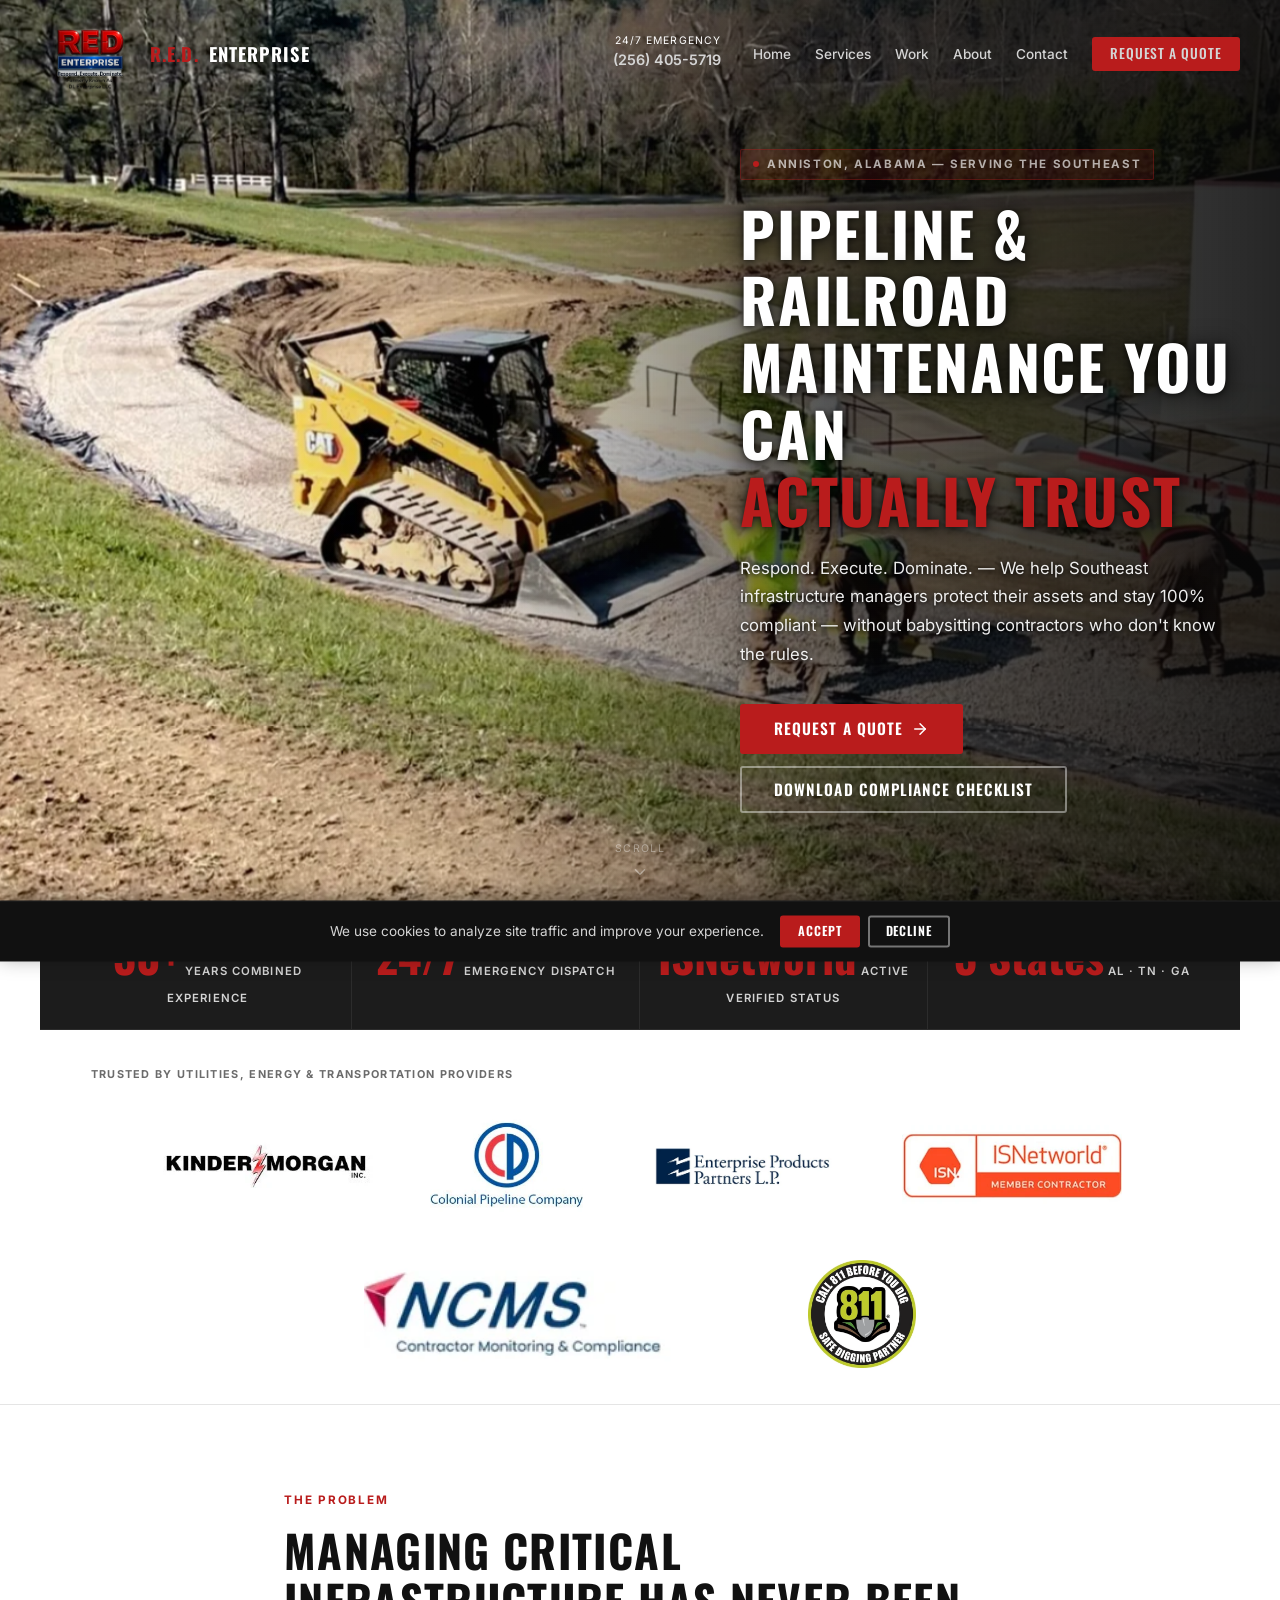
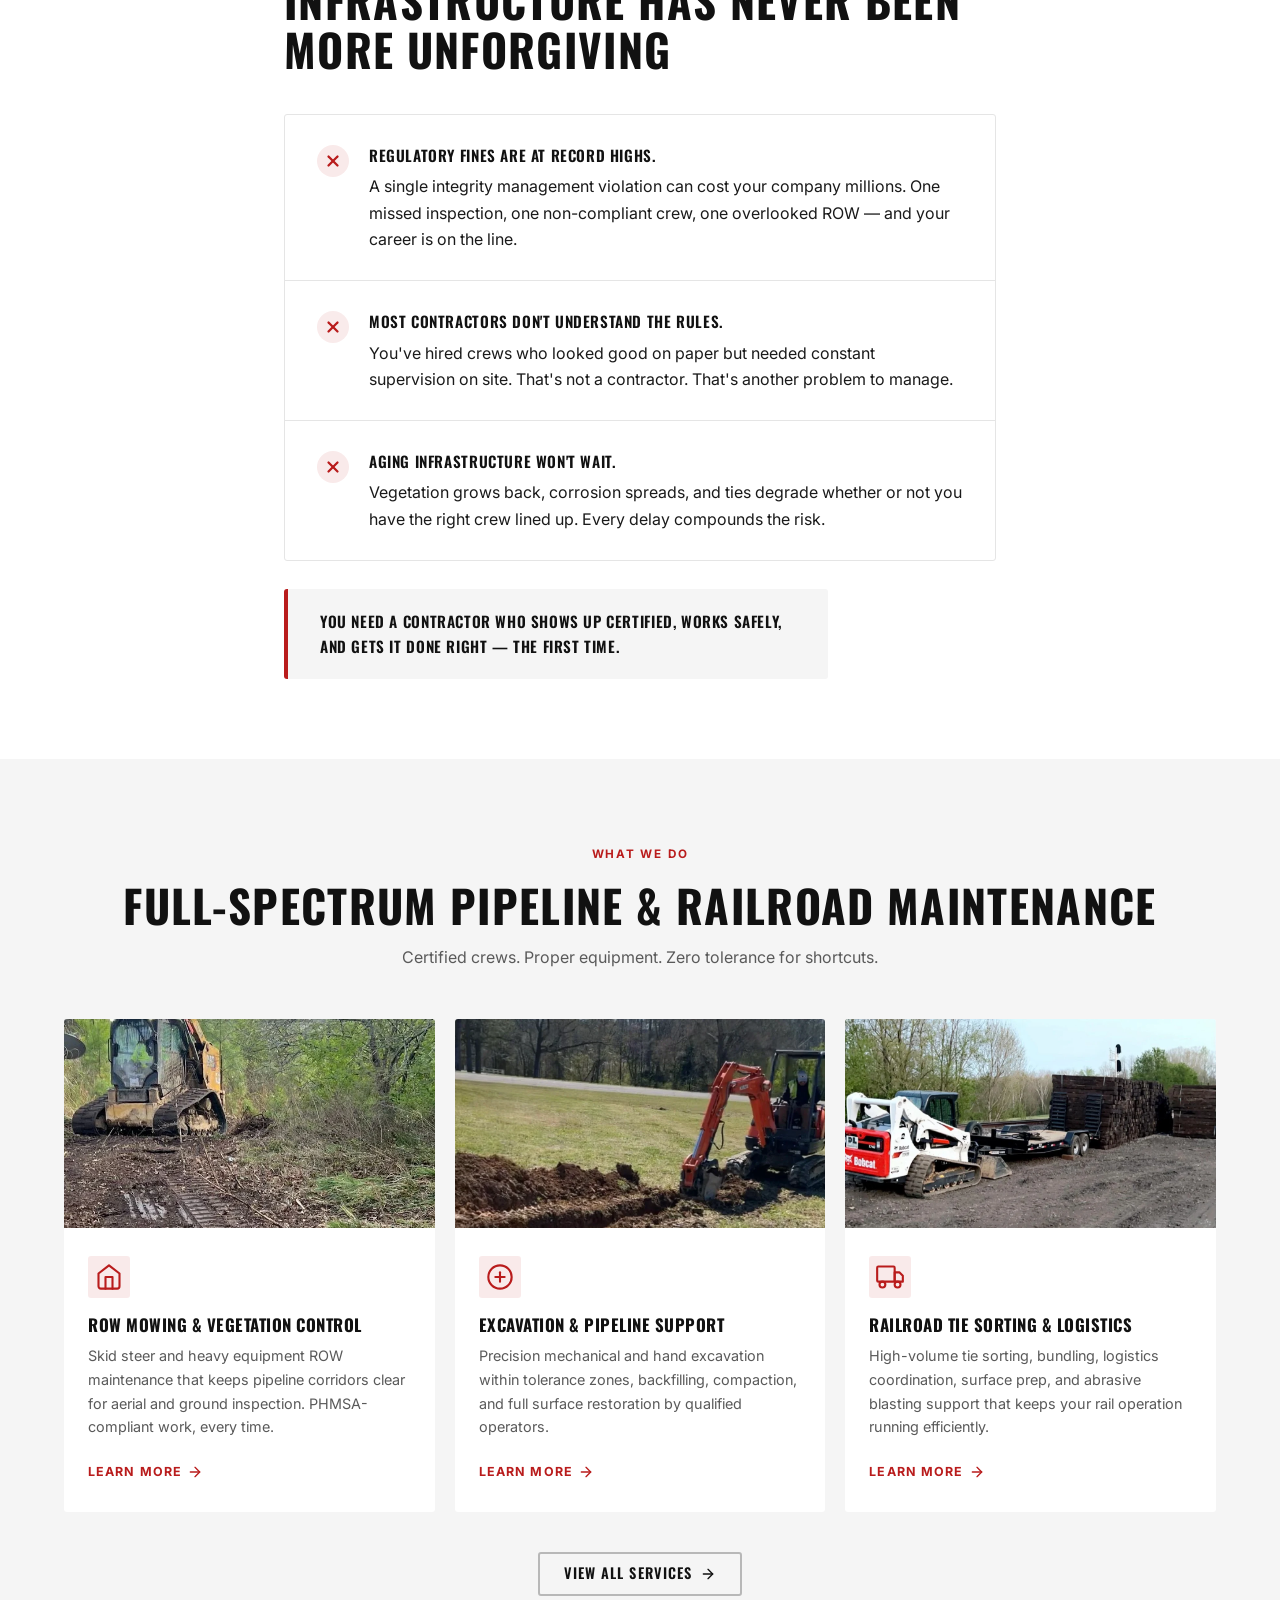
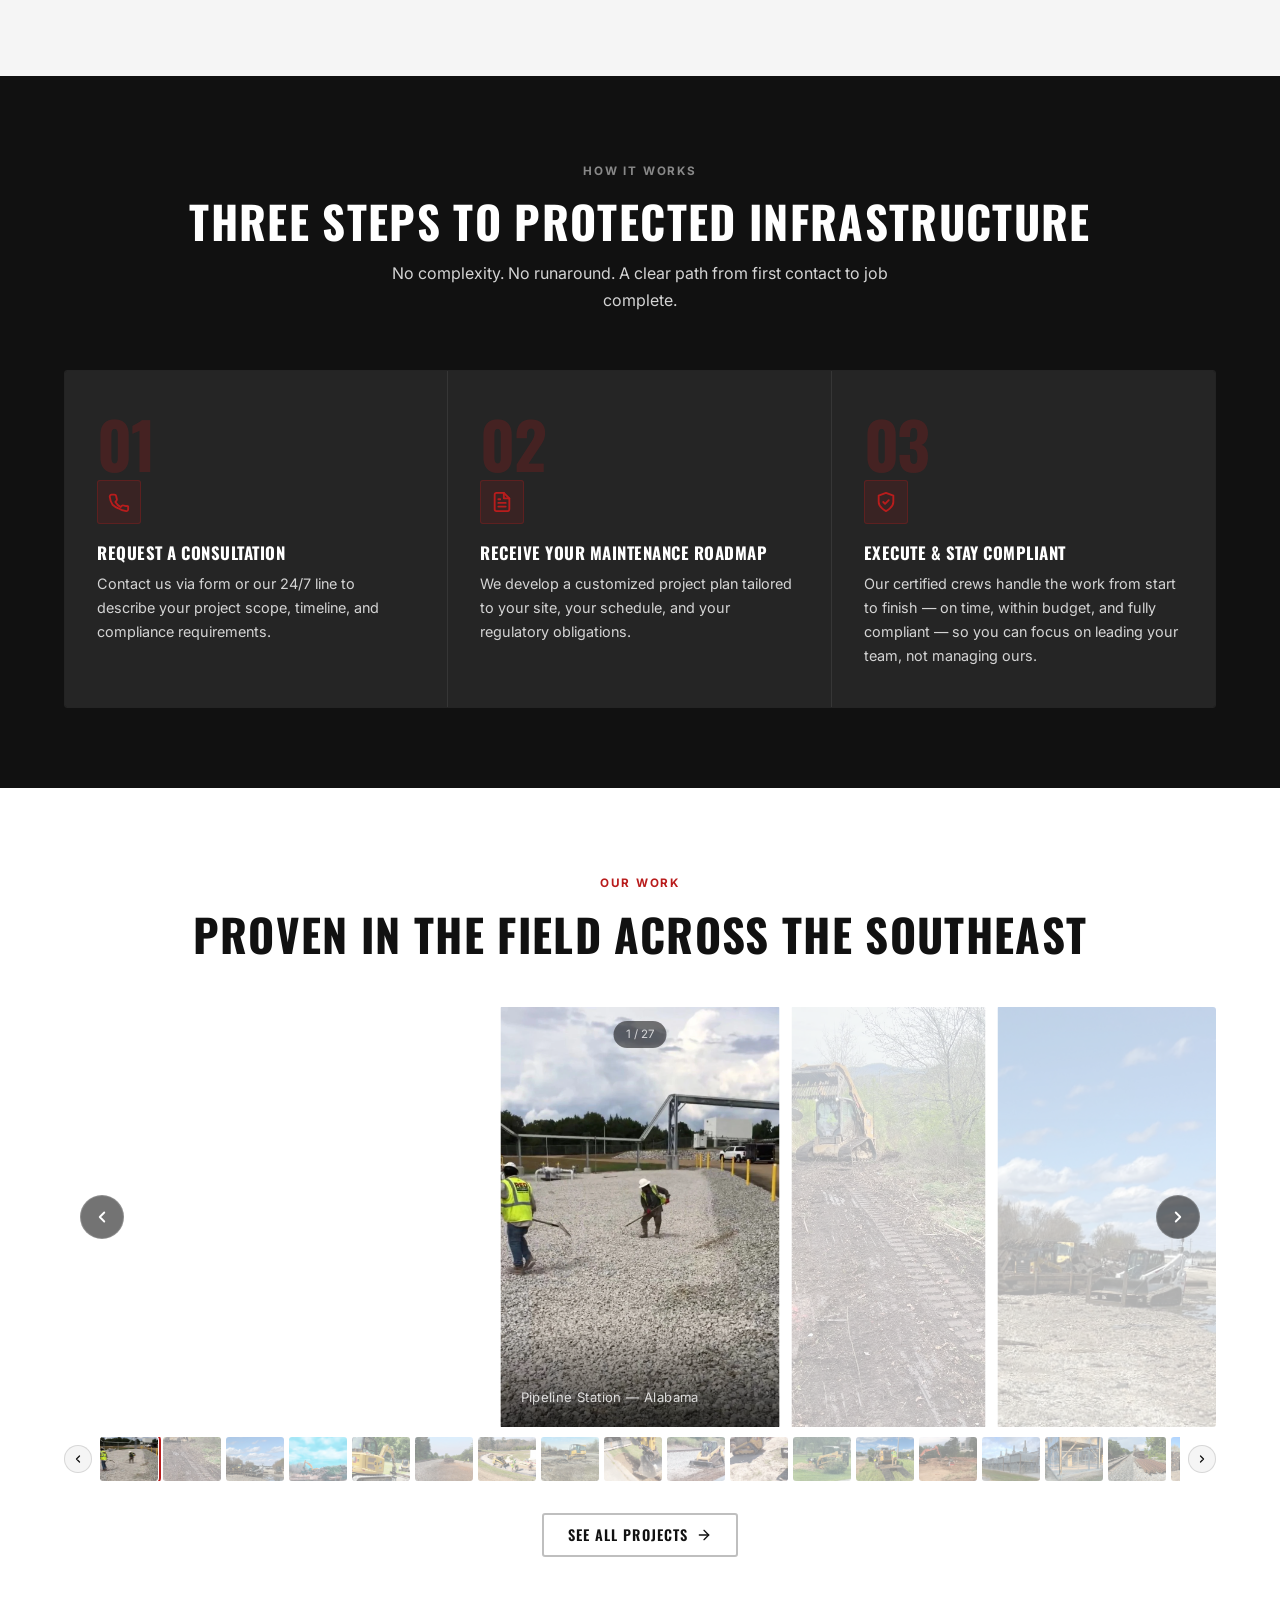
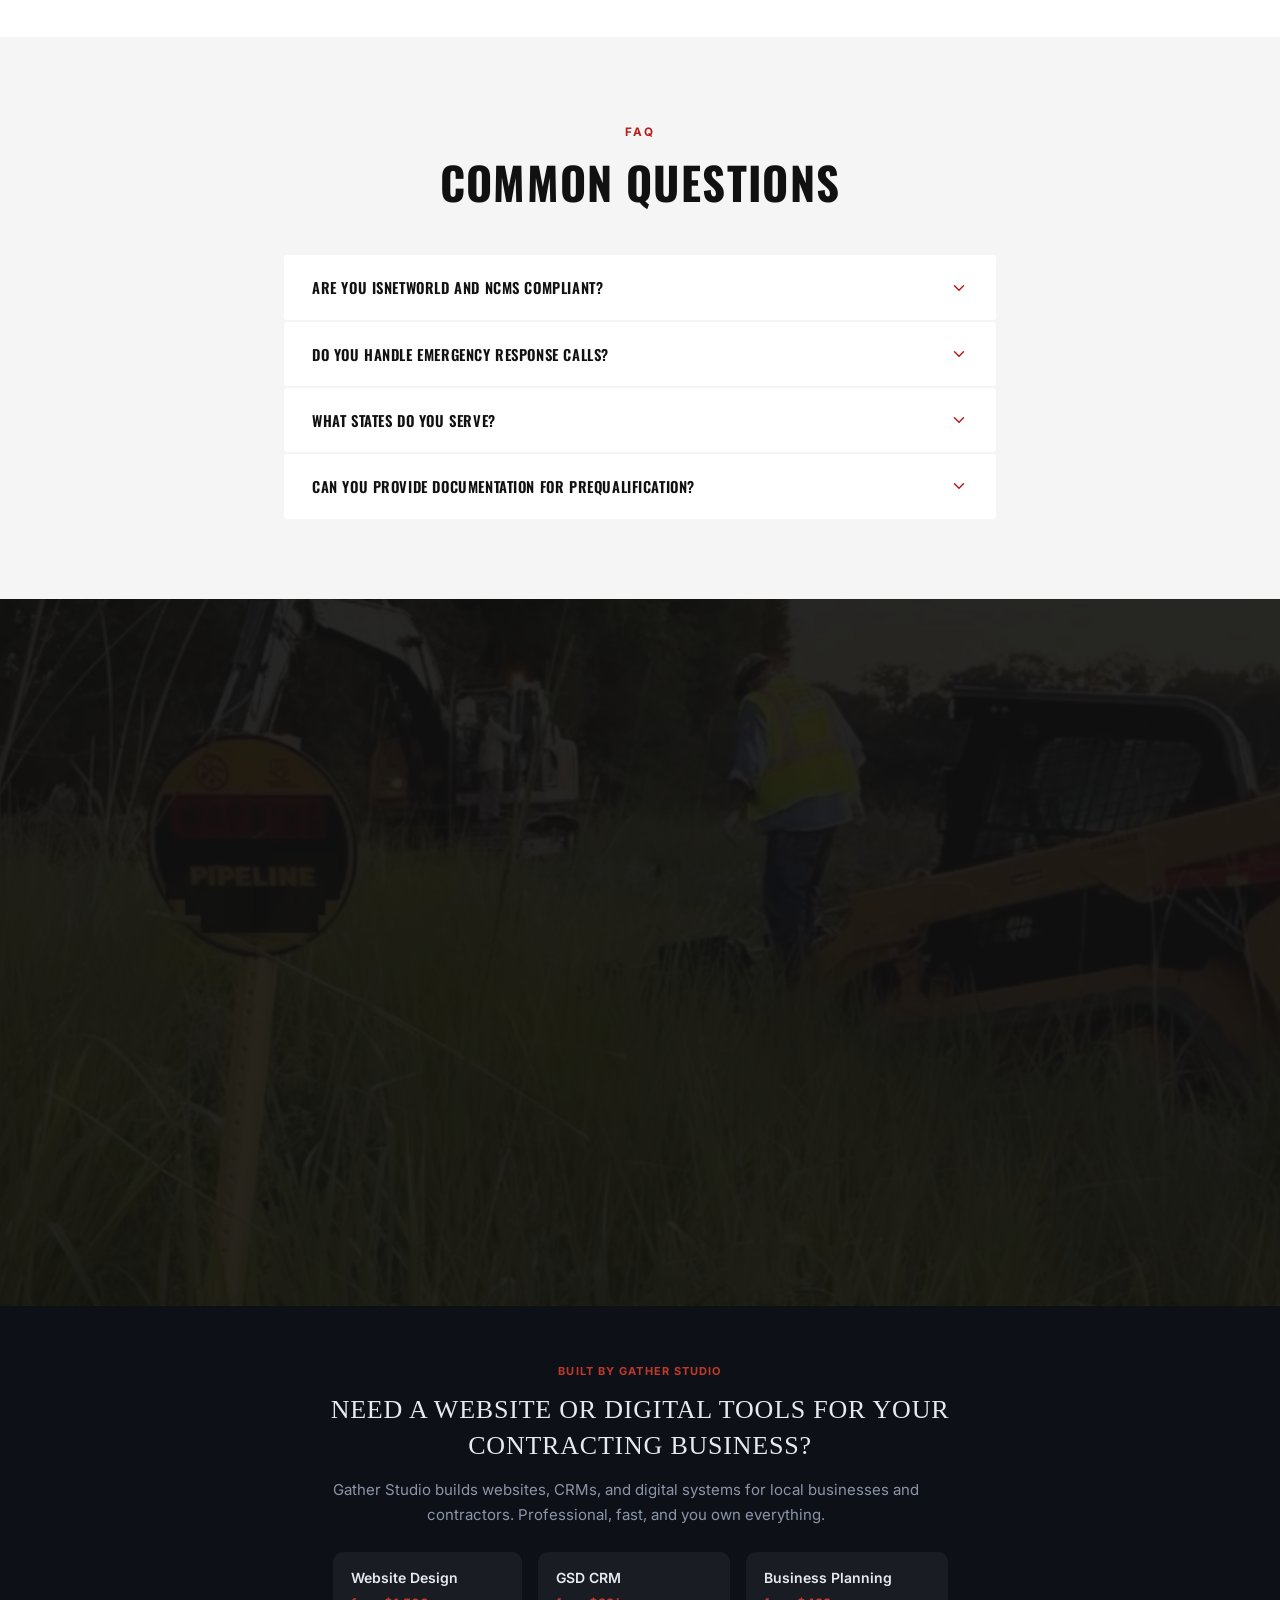
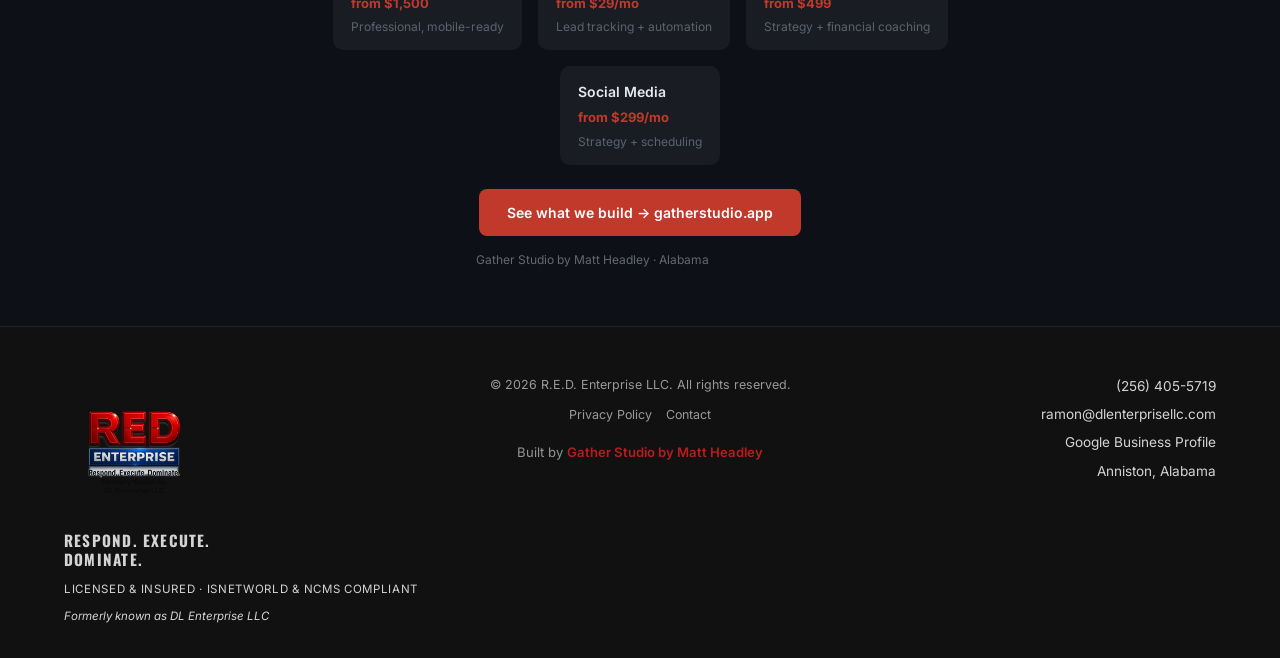
<file: index.html>
<!-- Built by Headley Web & SEO | headleyweb.com | Web Design & SEO for local businesses -->
<!DOCTYPE html>
<html lang="en">
<head>
  <meta charset="UTF-8">
  <meta name="viewport" content="width=device-width, initial-scale=1.0">
  <title>R.E.D. Enterprise LLC | Pipeline &amp; Railroad Contractor — Anniston, Alabama</title>
  <meta name="description" content="Compliant pipeline and railroad maintenance for Southeast infrastructure managers. ISNetworld &amp; NCMS verified. 24/7 emergency response. Request a quote today.">
  <meta name="robots" content="index, follow">
  <meta name="author" content="Headley Web & SEO | headleyweb.com">
  <link rel="author" href="https://headleyweb.com">
  <link rel="canonical" href="https://mpheadley.github.io/RED-Enterprise">

  <!-- Open Graph -->
  <meta property="og:type" content="website">
  <meta property="og:site_name" content="R.E.D. Enterprise LLC">
  <meta property="og:title" content="R.E.D. Enterprise LLC | Pipeline &amp; Railroad Contractor — Anniston, Alabama">
  <meta property="og:description" content="Compliant pipeline and railroad maintenance for Southeast infrastructure managers. ISNetworld &amp; NCMS verified. 24/7 emergency response. Request a quote today.">
  <meta property="og:image" content="https://mpheadley.github.io/RED-Enterprise/images/cat-skid-steer-gravel-path-crew.webp">
  <meta property="og:image:width" content="1200">
  <meta property="og:image:height" content="630">
  <meta property="og:url" content="https://mpheadley.github.io/RED-Enterprise">
  <meta property="og:locale" content="en_US">

  <!-- Twitter Card -->
  <meta name="twitter:card" content="summary_large_image">
  <meta name="twitter:title" content="R.E.D. Enterprise LLC | Pipeline &amp; Railroad Contractor — Anniston, Alabama">
  <meta name="twitter:description" content="Compliant pipeline and railroad maintenance for Southeast infrastructure managers. ISNetworld &amp; NCMS verified. 24/7 emergency response. Request a quote today.">
  <meta name="twitter:image" content="https://mpheadley.github.io/RED-Enterprise/images/cat-skid-steer-gravel-path-crew.webp">

  <!-- Fonts -->
  <link rel="preconnect" href="https://fonts.googleapis.com">
  <link rel="preconnect" href="https://fonts.gstatic.com" crossorigin>
  <link href="https://fonts.googleapis.com/css2?family=Oswald:wght@400;600;700&family=Inter:wght@400;500;600;700&display=swap" rel="stylesheet">

  <link rel="preload" href="images/cat-skid-steer-gravel-path-crew.webp" as="image" type="image/webp" fetchpriority="high">
  <link rel="stylesheet" href="style.css?v=5">
  <link rel="icon" href="images/favicon.ico">
  <link rel="apple-touch-icon" href="images/apple-touch-icon.png">

  <!-- Schema.org LocalBusiness -->
  <script type="application/ld+json">
  {
    "@context": "https://schema.org",
    "@type": "LocalBusiness",
    "name": "R.E.D. Enterprise LLC",
    "description": "Compliant pipeline and railroad maintenance for Southeast infrastructure managers. ISNetworld & NCMS verified. 24/7 emergency response.",
    "url": "https://mpheadley.github.io/RED-Enterprise",
    "telephone": "+12564055719",
    "email": "ramon@dlenterprisellc.com",
    "address": {
      "@type": "PostalAddress",
      "addressLocality": "Anniston",
      "addressRegion": "AL",
      "postalCode": "PLACEHOLDER_ZIP",
      "addressCountry": "US"
    },
    "areaServed": [
      { "@type": "State", "name": "Alabama" },
      { "@type": "State", "name": "Tennessee" },
      { "@type": "State", "name": "Georgia" }
    ],
    "openingHoursSpecification": {
      "@type": "OpeningHoursSpecification",
      "dayOfWeek": ["Monday","Tuesday","Wednesday","Thursday","Friday"],
      "opens": "09:00",
      "closes": "17:00"
    },
    "sameAs": ["PLACEHOLDER_GBP"],
    "creator": {
      "@type": "Organization",
      "name": "Headley Web & SEO",
      "url": "https://headleyweb.com"
    }
  }
  </script>
</head>
<body>

<!-- PARTIAL:nav:START -->
  <a href="#main" class="skip-link">Skip to main content</a>
  <!-- ─── Navigation ─── -->
  <header class="site-header" id="site-header">
    <div class="nav-inner container">
      <a class="nav-logo" href="index.html"><img src="images/brand-mark.webp" alt="" width="1024" height="1024"> <span class="red">R.E.D.</span> Enterprise</a>
      <div class="nav-phone">
        <span class="nav-phone-label">24/7 Emergency</span>
        <a class="nav-phone-num" href="tel:+12564055719">(256) 405-5719</a>
      </div>
      <nav class="desktop-nav">
        <a href="index.html">Home</a>
        <a href="services.html">Services</a>
        <a href="portfolio.html">Work</a>
        <a href="about.html">About</a>
        <a href="contact.html">Contact</a>
        <a href="contact.html" class="btn btn-primary btn-sm">Request a Quote</a>
      </nav>
      <button type="button" class="mobile-menu-btn" id="mobile-menu-btn" aria-label="Open menu">
        <svg width="24" height="24" viewBox="0 0 24 24" fill="none" stroke="currentColor" stroke-width="2" stroke-linecap="round" aria-hidden="true">
          <line x1="3" y1="6" x2="21" y2="6"/>
          <line x1="3" y1="12" x2="21" y2="12"/>
          <line x1="3" y1="18" x2="21" y2="18"/>
        </svg>
      </button>
    </div>
  </header>

  <!-- ─── Mobile Overlay ─── -->
  <div class="mobile-overlay" id="mobile-overlay" role="dialog" aria-modal="true" aria-label="Navigation menu">
    <button type="button" class="mobile-close-btn" id="mobile-close-btn" aria-label="Close menu">
      <svg width="24" height="24" viewBox="0 0 24 24" fill="none" stroke="currentColor" stroke-width="2" stroke-linecap="round" aria-hidden="true">
        <line x1="18" y1="6" x2="6" y2="18"/>
        <line x1="6" y1="6" x2="18" y2="18"/>
      </svg>
    </button>
    <nav class="mobile-nav">
      <a href="index.html" class="mobile-nav-link">Home</a>
      <a href="services.html" class="mobile-nav-link">Services</a>
      <a href="portfolio.html" class="mobile-nav-link">Work</a>
      <a href="about.html" class="mobile-nav-link">About</a>
      <a href="contact.html" class="mobile-nav-link">Contact</a>
      <a href="tel:+12564055719" class="mobile-nav-link">(256) 405-5719</a>
    </nav>
  </div>
<!-- PARTIAL:nav:END -->

  <main id="main">

    <!-- ─── Hero ─── -->
    <section class="hero">
      <div class="hero-bg" aria-hidden="true">
        <img
          src="images/cat-skid-steer-gravel-path-crew.webp"
          alt=""
          width="1200" height="1846"
          loading="eager">
      </div>
      <div class="hero-overlay" aria-hidden="true"></div>
      <div class="hero-content container">
        <div class="hero-text">
          <div class="hero-tag animate-hero" style="--hero-delay: 0.1s">
            <span class="hero-tag-dot" aria-hidden="true"></span>
            Anniston, Alabama — Serving the Southeast
          </div>
          <h1 class="animate-hero" style="--hero-delay: 0.25s">
            Pipeline &amp; Railroad<br>
            Maintenance You Can<br>
            <span class="accent">Actually Trust</span>
          </h1>
          <p class="hero-sub animate-hero" style="--hero-delay: 0.4s">
            Respond. Execute. Dominate. — We help Southeast infrastructure managers protect their assets and stay 100% compliant — without babysitting contractors who don't know the rules.
          </p>
          <div class="hero-btns animate-hero" style="--hero-delay: 0.55s">
            <a href="contact.html" class="btn btn-primary btn-lg">
              Request a Quote
              <svg width="18" height="18" viewBox="0 0 24 24" fill="none" stroke="currentColor" stroke-width="2" stroke-linecap="round" stroke-linejoin="round" aria-hidden="true"><line x1="5" y1="12" x2="19" y2="12"/><polyline points="12 5 19 12 12 19"/></svg>
            </a>
            <a href="2026-pipeline-compliance-checklist.pdf" class="btn btn-ghost btn-lg" download>Download Compliance Checklist</a>
          </div>
        </div>
      </div>
      <a href="#stats" class="scroll-cue animate-hero" style="--hero-delay: 0.7s" aria-label="Scroll down">
        <span>Scroll</span>
        <svg width="18" height="18" viewBox="0 0 24 24" fill="none" stroke="currentColor" stroke-width="2" stroke-linecap="round" stroke-linejoin="round" aria-hidden="true"><polyline points="6 9 12 15 18 9"/></svg>
      </a>
    </section>

    <!-- ─── Stat Strip ─── -->
    <div id="stats" class="stat-strip container">
      <div class="stat-item animate-on-scroll" style="--stagger-delay: 0s">
        <span class="stat-num">30+</span>
        <span class="stat-label">Years Combined Experience</span>
      </div>
      <div class="stat-item animate-on-scroll" style="--stagger-delay: 0.08s">
        <span class="stat-num">24/7</span>
        <span class="stat-label">Emergency Dispatch</span>
      </div>
      <div class="stat-item animate-on-scroll" style="--stagger-delay: 0.16s">
        <span class="stat-num">ISNetworld</span>
        <span class="stat-label">Active Verified Status</span>
      </div>
      <div class="stat-item animate-on-scroll" style="--stagger-delay: 0.24s">
        <span class="stat-num">3 States</span>
        <span class="stat-label">AL &middot; TN &middot; GA</span>
      </div>
    </div>

    <!-- ─── Client Logos ─── -->
    <section class="clients-bar">
      <div class="container">
        <p class="clients-label">Trusted by Utilities, Energy &amp; Transportation Providers</p>
        <div class="clients-grid">
          <img src="images/client-kinder-morgan.webp" alt="Kinder Morgan" width="318" height="159" loading="lazy">
          <img src="images/client-colonial-pipeline.webp" alt="Colonial Pipeline" width="282" height="199" loading="lazy">
          <img src="images/client-enterprise-products.webp" alt="Enterprise Products" width="500" height="261" loading="lazy">
          <img src="images/badge-isnetworld.webp" alt="ISNetworld Active Member" width="400" height="197" loading="lazy">
          <img src="images/badge-ncms.webp" alt="NCMS Compliant" width="284" height="79" loading="lazy">
          <img src="images/badge-call-811-safe-digging-partner.webp" alt="Call 811 Safe Digging Partner" width="400" height="400" loading="lazy">
        </div>
      </div>
    </section>

    <!-- ─── Problem ─── -->
    <section class="problem-section section-pad">
      <div class="container container--narrow">
        <div class="section-header animate-on-scroll">
          <span class="eyebrow">The Problem</span>
          <h2>Managing Critical Infrastructure Has Never Been More Unforgiving</h2>
        </div>
        <ul class="problem-list" role="list">
          <li class="problem-item animate-on-scroll" style="--stagger-delay: 0s">
            <span class="problem-x" aria-hidden="true">
              <svg width="18" height="18" viewBox="0 0 24 24" fill="none" stroke="currentColor" stroke-width="3" stroke-linecap="round" stroke-linejoin="round"><line x1="18" y1="6" x2="6" y2="18"/><line x1="6" y1="6" x2="18" y2="18"/></svg>
            </span>
            <div class="problem-text">
              <strong>Regulatory Fines Are at Record Highs.</strong> A single integrity management violation can cost your company millions. One missed inspection, one non-compliant crew, one overlooked ROW — and your career is on the line.
            </div>
          </li>
          <li class="problem-item animate-on-scroll" style="--stagger-delay: 0.1s">
            <span class="problem-x" aria-hidden="true">
              <svg width="18" height="18" viewBox="0 0 24 24" fill="none" stroke="currentColor" stroke-width="3" stroke-linecap="round" stroke-linejoin="round"><line x1="18" y1="6" x2="6" y2="18"/><line x1="6" y1="6" x2="18" y2="18"/></svg>
            </span>
            <div class="problem-text">
              <strong>Most Contractors Don't Understand the Rules.</strong> You've hired crews who looked good on paper but needed constant supervision on site. That's not a contractor. That's another problem to manage.
            </div>
          </li>
          <li class="problem-item animate-on-scroll" style="--stagger-delay: 0.2s">
            <span class="problem-x" aria-hidden="true">
              <svg width="18" height="18" viewBox="0 0 24 24" fill="none" stroke="currentColor" stroke-width="3" stroke-linecap="round" stroke-linejoin="round"><line x1="18" y1="6" x2="6" y2="18"/><line x1="6" y1="6" x2="18" y2="18"/></svg>
            </span>
            <div class="problem-text">
              <strong>Aging Infrastructure Won't Wait.</strong> Vegetation grows back, corrosion spreads, and ties degrade whether or not you have the right crew lined up. Every delay compounds the risk.
            </div>
          </li>
        </ul>
        <p class="problem-close animate-on-scroll" style="--stagger-delay: 0.3s">
          You need a contractor who shows up certified, works safely, and gets it done right — the first time.
        </p>
      </div>
    </section>

    <!-- ─── Services Preview ─── -->
    <section class="services-preview section-pad">
      <div class="container">
        <div class="section-header section-header--center animate-on-scroll">
          <span class="eyebrow">What We Do</span>
          <h2>Full-Spectrum Pipeline &amp; Railroad Maintenance</h2>
          <p class="section-sub">Certified crews. Proper equipment. Zero tolerance for shortcuts.</p>
        </div>
        <div class="services-grid">

          <div class="service-card animate-on-scroll" style="--stagger-delay: 0s">
            <div class="service-card-img">
              <img src="images/cat-skid-steer-row-brushcutting.webp"
                alt="Skid steer performing right-of-way brushcutting for pipeline corridor"
                width="642" height="1389" loading="lazy"
                style="object-position: center 30%;">
            </div>
            <div class="service-card-body">
              <div class="service-icon" aria-hidden="true">
                <svg width="28" height="28" viewBox="0 0 24 24" fill="none" stroke="currentColor" stroke-width="1.8" stroke-linecap="round" stroke-linejoin="round"><path d="M3 9l9-7 9 7v11a2 2 0 0 1-2 2H5a2 2 0 0 1-2-2z"/><polyline points="9 22 9 12 15 12 15 22"/></svg>
              </div>
              <h3>ROW Mowing &amp; Vegetation Control</h3>
              <p>Skid steer and heavy equipment ROW maintenance that keeps pipeline corridors clear for aerial and ground inspection. PHMSA-compliant work, every time.</p>
              <a href="services.html" class="service-link">
                Learn more
                <svg width="16" height="16" viewBox="0 0 24 24" fill="none" stroke="currentColor" stroke-width="2" stroke-linecap="round" stroke-linejoin="round" aria-hidden="true"><line x1="5" y1="12" x2="19" y2="12"/><polyline points="12 5 19 12 12 19"/></svg>
              </a>
            </div>
          </div>

          <div class="service-card animate-on-scroll" style="--stagger-delay: 0.12s">
            <div class="service-card-img">
              <img src="images/kubota-excavator-trenching-field.webp"
                alt="Kubota excavator trenching in field for pipeline support work"
                width="1283" height="641" loading="lazy">
            </div>
            <div class="service-card-body">
              <div class="service-icon" aria-hidden="true">
                <svg width="28" height="28" viewBox="0 0 24 24" fill="none" stroke="currentColor" stroke-width="1.8" stroke-linecap="round" stroke-linejoin="round"><circle cx="12" cy="12" r="10"/><line x1="12" y1="8" x2="12" y2="16"/><line x1="8" y1="12" x2="16" y2="12"/></svg>
              </div>
              <h3>Excavation &amp; Pipeline Support</h3>
              <p>Precision mechanical and hand excavation within tolerance zones, backfilling, compaction, and full surface restoration by qualified operators.</p>
              <a href="services.html" class="service-link">
                Learn more
                <svg width="16" height="16" viewBox="0 0 24 24" fill="none" stroke="currentColor" stroke-width="2" stroke-linecap="round" stroke-linejoin="round" aria-hidden="true"><line x1="5" y1="12" x2="19" y2="12"/><polyline points="12 5 19 12 12 19"/></svg>
              </a>
            </div>
          </div>

          <div class="service-card animate-on-scroll" style="--stagger-delay: 0.24s">
            <div class="service-card-img">
              <img src="images/skid-steers-railroad-tie-sorting-yard.webp"
                alt="Multiple skid steers working a railroad tie sorting yard in the Southeast"
                width="1200" height="2062" loading="lazy">
            </div>
            <div class="service-card-body">
              <div class="service-icon" aria-hidden="true">
                <svg width="28" height="28" viewBox="0 0 24 24" fill="none" stroke="currentColor" stroke-width="1.8" stroke-linecap="round" stroke-linejoin="round"><rect x="1" y="3" width="15" height="13" rx="1"/><path d="M16 8h4l3 3v5h-7V8z"/><circle cx="5.5" cy="18.5" r="2.5"/><circle cx="18.5" cy="18.5" r="2.5"/></svg>
              </div>
              <h3>Railroad Tie Sorting &amp; Logistics</h3>
              <p>High-volume tie sorting, bundling, logistics coordination, surface prep, and abrasive blasting support that keeps your rail operation running efficiently.</p>
              <a href="services.html" class="service-link">
                Learn more
                <svg width="16" height="16" viewBox="0 0 24 24" fill="none" stroke="currentColor" stroke-width="2" stroke-linecap="round" stroke-linejoin="round" aria-hidden="true"><line x1="5" y1="12" x2="19" y2="12"/><polyline points="12 5 19 12 12 19"/></svg>
              </a>
            </div>
          </div>

        </div>
        <div style="text-align: center; margin-top: 40px;">
          <a href="services.html" class="btn btn-ghost--dark">
            View All Services
            <svg width="16" height="16" viewBox="0 0 24 24" fill="none" stroke="currentColor" stroke-width="2" stroke-linecap="round" stroke-linejoin="round" aria-hidden="true"><line x1="5" y1="12" x2="19" y2="12"/><polyline points="12 5 19 12 12 19"/></svg>
          </a>
        </div>
      </div>
    </section>

    <!-- ─── Process ─── -->
    <section class="process-section section-pad">
      <div class="container">
        <div class="section-header section-header--center section-header--light animate-on-scroll">
          <span class="eyebrow eyebrow--light">How It Works</span>
          <h2>Three Steps to Protected Infrastructure</h2>
          <p class="section-sub section-sub--light">No complexity. No runaround. A clear path from first contact to job complete.</p>
        </div>
        <div class="process-grid">

          <div class="process-step animate-on-scroll" style="--stagger-delay: 0s">
            <span class="step-num">01</span>
            <div class="process-icon" aria-hidden="true">
              <svg width="22" height="22" viewBox="0 0 24 24" fill="none" stroke="currentColor" stroke-width="2" stroke-linecap="round" stroke-linejoin="round"><path d="M22 16.92v3a2 2 0 0 1-2.18 2 19.79 19.79 0 0 1-8.63-3.07A19.5 19.5 0 0 1 4.99 15a19.79 19.79 0 0 1-3.07-8.67A2 2 0 0 1 3.92 4h3a2 2 0 0 1 2 1.72c.127.96.361 1.903.7 2.81a2 2 0 0 1-.45 2.11L8.09 11.91a16 16 0 0 0 5.61 5.61l1.27-1.27a2 2 0 0 1 2.11-.45c.907.339 1.85.573 2.81.7A2 2 0 0 1 22 16.92z"/></svg>
            </div>
            <h3>Request a Consultation</h3>
            <p>Contact us via form or our 24/7 line to describe your project scope, timeline, and compliance requirements.</p>
          </div>

          <div class="process-step animate-on-scroll" style="--stagger-delay: 0.15s">
            <span class="step-num">02</span>
            <div class="process-icon" aria-hidden="true">
              <svg width="22" height="22" viewBox="0 0 24 24" fill="none" stroke="currentColor" stroke-width="2" stroke-linecap="round" stroke-linejoin="round"><path d="M14 2H6a2 2 0 0 0-2 2v16a2 2 0 0 0 2 2h12a2 2 0 0 0 2-2V8z"/><polyline points="14 2 14 8 20 8"/><line x1="16" y1="13" x2="8" y2="13"/><line x1="16" y1="17" x2="8" y2="17"/><polyline points="10 9 9 9 8 9"/></svg>
            </div>
            <h3>Receive Your Maintenance Roadmap</h3>
            <p>We develop a customized project plan tailored to your site, your schedule, and your regulatory obligations.</p>
          </div>

          <div class="process-step animate-on-scroll" style="--stagger-delay: 0.3s">
            <span class="step-num">03</span>
            <div class="process-icon" aria-hidden="true">
              <svg width="22" height="22" viewBox="0 0 24 24" fill="none" stroke="currentColor" stroke-width="2" stroke-linecap="round" stroke-linejoin="round"><path d="M12 22s8-4 8-10V5l-8-3-8 3v7c0 6 8 10 8 10z"/><polyline points="9 12 11 14 15 10"/></svg>
            </div>
            <h3>Execute &amp; Stay Compliant</h3>
            <p>Our certified crews handle the work from start to finish — on time, within budget, and fully compliant — so you can focus on leading your team, not managing ours.</p>
          </div>

        </div>
      </div>
    </section>

    <!-- ─── Work Photos ─── -->
    <section class="work-section section-pad">
      <div class="container">
        <div class="section-header section-header--center animate-on-scroll">
          <span class="eyebrow">Our Work</span>
          <h2>Proven in the Field Across the Southeast</h2>
        </div>
        <div class="gallery-wrap animate-on-scroll" style="--stagger-delay: 0.1s">
          <div class="gallery-track">

          <div class="gallery-slide active">
            <img src="images/red-crew-gravel-pipeline-station.webp" alt="R.E.D. Enterprise crew at a pipeline station gravel site in Alabama" width="929" height="1397" loading="lazy">
            <div class="gallery-caption-bar">Pipeline Station — Alabama</div>
          </div>
          <div class="gallery-slide">
            <img src="images/cat-skid-steer-row-brushcutting.webp" alt="Skid steer performing right-of-way brushcutting for a pipeline corridor" width="642" height="1389" loading="lazy">
            <div class="gallery-caption-bar">ROW Brushcutting — Alabama</div>
          </div>
          <div class="gallery-slide">
            <img src="images/multiple-skid-steers-railroad-tie-yard.webp" alt="Multiple skid steers working a large railroad tie sorting yard" width="1200" height="1741" loading="lazy">
            <div class="gallery-caption-bar">Tie Sorting Yard — Southeast</div>
          </div>
          <div class="gallery-slide">
            <img src="images/excavator-loading-railroad-ties-truck.webp" alt="Excavator loading railroad ties onto a flatbed truck" width="1200" height="1060" loading="lazy">
            <div class="gallery-caption-bar">Tie Loading — Logistics Support</div>
          </div>
          <div class="gallery-slide">
            <img src="images/two-cat-excavators-railroad-tracks.webp" alt="Two CAT excavators working on railroad tracks" width="1123" height="2146" loading="lazy">
            <div class="gallery-caption-bar">Railroad Excavation — Southeast</div>
          </div>
          <div class="gallery-slide">
            <img src="images/railroad-ballast-crew-stacked-ties.webp" alt="Crew sorting and stacking railroad ties on a ballast site" width="1200" height="1483" loading="lazy">
            <div class="gallery-caption-bar">Railroad Tie Sort — Southeast</div>
          </div>
          <div class="gallery-slide">
            <img src="images/cat-skid-steer-gravel-path-crew.webp" alt="CAT skid steer and crew at a pipeline gravel work site" width="1200" height="1846" loading="lazy">
            <div class="gallery-caption-bar">Pipeline Gravel Work — Alabama</div>
          </div>
          <div class="gallery-slide">
            <img src="images/bulldozer-railroad-tie-yard.webp" alt="Bulldozer operating in a railroad tie yard" width="1200" height="1489" loading="lazy">
            <div class="gallery-caption-bar">Tie Yard Operations — Southeast</div>
          </div>
          <div class="gallery-slide">
            <img src="images/cat-excavator-bucket-curb-trench.webp" alt="CAT excavator bucket working a curb trench excavation" width="1200" height="2155" loading="lazy">
            <div class="gallery-caption-bar">Trench Excavation — Alabama</div>
          </div>
          <div class="gallery-slide">
            <img src="images/cat-skid-steer-gravel-rake-railroad-track.webp" alt="CAT skid steer raking gravel along a railroad track" width="1200" height="1623" loading="lazy">
            <div class="gallery-caption-bar">Railroad Gravel Prep — Southeast</div>
          </div>
          <div class="gallery-slide">
            <img src="images/cat-skid-steer-loading-flatbed.webp" alt="CAT skid steer loading equipment onto a flatbed trailer" width="1200" height="2057" loading="lazy">
            <div class="gallery-caption-bar">Equipment Loading — Alabama</div>
          </div>
          <div class="gallery-slide">
            <img src="images/cat-skid-steer-stump-grinding.webp" alt="CAT skid steer performing stump grinding for ROW clearance" width="1200" height="1471" loading="lazy">
            <div class="gallery-caption-bar">ROW Stump Grinding — Alabama</div>
          </div>
          <div class="gallery-slide">
            <img src="images/crew-loading-cat-skid-steer-trailer.webp" alt="Crew loading a CAT skid steer onto a trailer for mobilization" width="1200" height="1529" loading="lazy">
            <div class="gallery-caption-bar">Crew Mobilization — Alabama</div>
          </div>
          <div class="gallery-slide">
            <img src="images/doosan-bobcat-major-excavation.webp" alt="Doosan and Bobcat equipment performing major excavation" width="1200" height="945" loading="lazy">
            <div class="gallery-caption-bar">Major Excavation — Southeast</div>
          </div>
          <div class="gallery-slide">
            <img src="images/industrial-gas-pipeline-facility.webp" alt="Industrial natural gas pipeline facility maintained by R.E.D. Enterprise" width="1125" height="846" loading="lazy">
            <div class="gallery-caption-bar">Gas Pipeline Facility — Alabama</div>
          </div>
          <div class="gallery-slide">
            <img src="images/industrial-pipeline-facility-cooling-units.webp" alt="Industrial pipeline facility with cooling units" width="1200" height="1600" loading="lazy">
            <div class="gallery-caption-bar">Pipeline Cooling Units — Alabama</div>
          </div>
          <div class="gallery-slide">
            <img src="images/railroad-sorted-rails-ties-site.webp" alt="Sorted rails and railroad ties staged at a Southeast job site" width="1200" height="1522" loading="lazy">
            <div class="gallery-caption-bar">Sorted Rails &amp; Ties — Southeast</div>
          </div>
          <div class="gallery-slide">
            <img src="images/stacked-sorted-railroad-ties-blue-sky.webp" alt="Neatly stacked and sorted railroad ties against a blue sky" width="1200" height="1483" loading="lazy">
            <div class="gallery-caption-bar">Sorted Tie Stack — Southeast</div>
          </div>
          <div class="gallery-slide">
            <img src="images/stacked-ties-skid-steer-railroad.webp" alt="Skid steer working alongside stacked railroad ties" width="1200" height="609" loading="lazy">
            <div class="gallery-caption-bar">Tie Operations — Southeast</div>
          </div>
          <div class="gallery-slide">
            <img src="images/cat-skid-steer-excavation-stump.webp" alt="CAT skid steer excavating around a stump for ROW clearing" width="1200" height="1782" loading="lazy">
            <div class="gallery-caption-bar">Stump Excavation — Alabama</div>
          </div>
          <div class="gallery-slide">
            <img src="images/cat-skid-steer-gravel-rake-railroad.webp" alt="CAT skid steer raking gravel on a railroad corridor" width="1200" height="600" loading="lazy">
            <div class="gallery-caption-bar">Railroad Gravel Work — Southeast</div>
          </div>
          <div class="gallery-slide">
            <img src="images/cat-mini-excavator-railroad-crew.webp" alt="CAT mini excavator and crew on a railroad support project" width="1124" height="562" loading="lazy">
            <div class="gallery-caption-bar">Railroad Support — Southeast</div>
          </div>
          <div class="gallery-slide">
            <img src="images/kubota-excavator-trenching-field.webp" alt="Kubota excavator trenching in an open field for pipeline support" width="1283" height="641" loading="lazy">
            <div class="gallery-caption-bar">Pipeline Trenching — Alabama</div>
          </div>
          <div class="gallery-slide">
            <img src="images/pipeline-row-skid-steer-marker-dusk.webp" alt="Skid steer working a pipeline ROW corridor at dusk" width="1123" height="561" loading="lazy">
            <div class="gallery-caption-bar">ROW Maintenance — Alabama</div>
          </div>
          <div class="gallery-slide">
            <img src="images/skid-steers-railroad-tie-sorting-yard.webp" alt="Skid steers working a railroad tie sorting yard at scale" width="1200" height="2062" loading="lazy">
            <div class="gallery-caption-bar">Tie Sorting Operations — Southeast</div>
          </div>
          <div class="gallery-slide">
            <img src="images/dl-enterprise-crew-safety-briefing-wide.webp" alt="Crew safety briefing before a pipeline maintenance project" width="900" height="700" loading="lazy">
            <div class="gallery-caption-bar">Pre-Job Safety Briefing — Alabama</div>
          </div>
          <div class="gallery-slide">
            <img src="images/railroad-tie-jobsite-safety-sign.webp" alt="Jobsite safety signage at a railroad tie project site" width="1200" height="746" loading="lazy">
            <div class="gallery-caption-bar">Jobsite Safety — Southeast</div>
          </div>

          </div><!-- /.gallery-track -->

          <button class="gallery-btn gallery-prev" aria-label="Previous photo">
            <svg width="18" height="18" viewBox="0 0 24 24" fill="none" stroke="currentColor" stroke-width="2.5" stroke-linecap="round" stroke-linejoin="round" aria-hidden="true"><polyline points="15 18 9 12 15 6"/></svg>
          </button>
          <button class="gallery-btn gallery-next" aria-label="Next photo">
            <svg width="18" height="18" viewBox="0 0 24 24" fill="none" stroke="currentColor" stroke-width="2.5" stroke-linecap="round" stroke-linejoin="round" aria-hidden="true"><polyline points="9 18 15 12 9 6"/></svg>
          </button>
          <div class="gallery-counter"><span class="gallery-current">1</span> / 27</div>

        </div>

        <div class="gallery-thumbs-wrap">
          <button class="gallery-thumb-btn gallery-thumb-prev" aria-label="Scroll thumbnails left">
            <svg width="12" height="12" viewBox="0 0 24 24" fill="none" stroke="currentColor" stroke-width="2.5" stroke-linecap="round" stroke-linejoin="round" aria-hidden="true"><polyline points="15 18 9 12 15 6"/></svg>
          </button>
          <div class="gallery-thumbs">
            <div class="gallery-thumb active"><img src="images/red-crew-gravel-pipeline-station.webp" alt="" width="929" height="1397" loading="lazy"></div>
            <div class="gallery-thumb"><img src="images/cat-skid-steer-row-brushcutting.webp" alt="" width="642" height="1389" loading="lazy"></div>
            <div class="gallery-thumb"><img src="images/multiple-skid-steers-railroad-tie-yard.webp" alt="" width="1200" height="1741" loading="lazy"></div>
            <div class="gallery-thumb"><img src="images/excavator-loading-railroad-ties-truck.webp" alt="" width="1200" height="1060" loading="lazy"></div>
            <div class="gallery-thumb"><img src="images/two-cat-excavators-railroad-tracks.webp" alt="" width="1123" height="2146" loading="lazy"></div>
            <div class="gallery-thumb"><img src="images/railroad-ballast-crew-stacked-ties.webp" alt="" width="1200" height="1483" loading="lazy"></div>
            <div class="gallery-thumb"><img src="images/cat-skid-steer-gravel-path-crew.webp" alt="" width="1200" height="1846" loading="lazy"></div>
            <div class="gallery-thumb"><img src="images/bulldozer-railroad-tie-yard.webp" alt="" width="1200" height="1489" loading="lazy"></div>
            <div class="gallery-thumb"><img src="images/cat-excavator-bucket-curb-trench.webp" alt="" width="1200" height="2155" loading="lazy"></div>
            <div class="gallery-thumb"><img src="images/cat-skid-steer-gravel-rake-railroad-track.webp" alt="" width="1200" height="1623" loading="lazy"></div>
            <div class="gallery-thumb"><img src="images/cat-skid-steer-loading-flatbed.webp" alt="" width="1200" height="2057" loading="lazy"></div>
            <div class="gallery-thumb"><img src="images/cat-skid-steer-stump-grinding.webp" alt="" width="1200" height="1471" loading="lazy"></div>
            <div class="gallery-thumb"><img src="images/crew-loading-cat-skid-steer-trailer.webp" alt="" width="1200" height="1529" loading="lazy"></div>
            <div class="gallery-thumb"><img src="images/doosan-bobcat-major-excavation.webp" alt="" width="1200" height="945" loading="lazy"></div>
            <div class="gallery-thumb"><img src="images/industrial-gas-pipeline-facility.webp" alt="" width="1125" height="846" loading="lazy"></div>
            <div class="gallery-thumb"><img src="images/industrial-pipeline-facility-cooling-units.webp" alt="" width="1200" height="1600" loading="lazy"></div>
            <div class="gallery-thumb"><img src="images/railroad-sorted-rails-ties-site.webp" alt="" width="1200" height="1522" loading="lazy"></div>
            <div class="gallery-thumb"><img src="images/stacked-sorted-railroad-ties-blue-sky.webp" alt="" width="1200" height="1483" loading="lazy"></div>
            <div class="gallery-thumb"><img src="images/stacked-ties-skid-steer-railroad.webp" alt="" width="1200" height="609" loading="lazy"></div>
            <div class="gallery-thumb"><img src="images/cat-skid-steer-excavation-stump.webp" alt="" width="1200" height="1782" loading="lazy"></div>
            <div class="gallery-thumb"><img src="images/cat-skid-steer-gravel-rake-railroad.webp" alt="" width="1200" height="600" loading="lazy"></div>
            <div class="gallery-thumb"><img src="images/cat-mini-excavator-railroad-crew.webp" alt="" width="1124" height="562" loading="lazy"></div>
            <div class="gallery-thumb"><img src="images/kubota-excavator-trenching-field.webp" alt="" width="1283" height="641" loading="lazy"></div>
            <div class="gallery-thumb"><img src="images/pipeline-row-skid-steer-marker-dusk.webp" alt="" width="1123" height="561" loading="lazy"></div>
            <div class="gallery-thumb"><img src="images/skid-steers-railroad-tie-sorting-yard.webp" alt="" width="1200" height="2062" loading="lazy"></div>
            <div class="gallery-thumb"><img src="images/dl-enterprise-crew-safety-briefing-wide.webp" alt="" width="900" height="700" loading="lazy"></div>
            <div class="gallery-thumb"><img src="images/railroad-tie-jobsite-safety-sign.webp" alt="" width="1200" height="746" loading="lazy"></div>
          </div>
          <button class="gallery-thumb-btn gallery-thumb-next" aria-label="Scroll thumbnails right">
            <svg width="12" height="12" viewBox="0 0 24 24" fill="none" stroke="currentColor" stroke-width="2.5" stroke-linecap="round" stroke-linejoin="round" aria-hidden="true"><polyline points="9 18 15 12 9 6"/></svg>
          </button>
        </div>

        <div style="text-align:center; margin-top:32px;">
          <a href="portfolio.html" class="btn btn-ghost--dark">
            See All Projects
            <svg width="16" height="16" viewBox="0 0 24 24" fill="none" stroke="currentColor" stroke-width="2" stroke-linecap="round" stroke-linejoin="round" aria-hidden="true"><line x1="5" y1="12" x2="19" y2="12"/><polyline points="12 5 19 12 12 19"/></svg>
          </a>
        </div>
      </div>
    </section>

    <!-- ─── FAQ ─── -->
    <section class="faq-section section-pad">
      <div class="container container--narrow">
        <div class="section-header section-header--center animate-on-scroll">
          <span class="eyebrow">FAQ</span>
          <h2>Common Questions</h2>
        </div>
        <div class="faq-list">

          <details class="faq-item animate-on-scroll" style="--stagger-delay: 0s">
            <summary class="faq-question">
              Are you ISNetworld and NCMS compliant?
              <svg class="faq-chevron" width="18" height="18" viewBox="0 0 24 24" fill="none" stroke="currentColor" stroke-width="2" stroke-linecap="round" stroke-linejoin="round" aria-hidden="true"><polyline points="6 9 12 15 18 9"/></svg>
            </summary>
            <div class="faq-answer"><p>Yes. R.E.D. Enterprise maintains active compliance status on both ISNetworld and NCMS. We can provide W-9s, COIs, and safety records immediately upon request to expedite your vendor onboarding process.</p></div>
          </details>

          <details class="faq-item animate-on-scroll" style="--stagger-delay: 0.07s">
            <summary class="faq-question">
              Do you handle emergency response calls?
              <svg class="faq-chevron" width="18" height="18" viewBox="0 0 24 24" fill="none" stroke="currentColor" stroke-width="2" stroke-linecap="round" stroke-linejoin="round" aria-hidden="true"><polyline points="6 9 12 15 18 9"/></svg>
            </summary>
            <div class="faq-answer"><p>Absolutely. We are available 24/7/365 for emergency dispatch. Call (256) 405-5719 at any hour. In critical infrastructure, emergencies don't follow business hours — and neither do we.</p></div>
          </details>

          <details class="faq-item animate-on-scroll" style="--stagger-delay: 0.14s">
            <summary class="faq-question">
              What states do you serve?
              <svg class="faq-chevron" width="18" height="18" viewBox="0 0 24 24" fill="none" stroke="currentColor" stroke-width="2" stroke-linecap="round" stroke-linejoin="round" aria-hidden="true"><polyline points="6 9 12 15 18 9"/></svg>
            </summary>
            <div class="faq-answer"><p>R.E.D. Enterprise is headquartered in Anniston, Alabama and serves Alabama, Tennessee, Georgia, and surrounding Southeastern states. Our local presence allows faster mobilization than national contractors.</p></div>
          </details>

          <details class="faq-item animate-on-scroll" style="--stagger-delay: 0.21s">
            <summary class="faq-question">
              Can you provide documentation for prequalification?
              <svg class="faq-chevron" width="18" height="18" viewBox="0 0 24 24" fill="none" stroke="currentColor" stroke-width="2" stroke-linecap="round" stroke-linejoin="round" aria-hidden="true"><polyline points="6 9 12 15 18 9"/></svg>
            </summary>
            <div class="faq-answer"><p>Yes. Our administration team can provide full prequalification packages including W-9, COI, safety records, and compliance documentation for ISNetworld, NCMS, and other contractor management platforms — same day upon request.</p></div>
          </details>

        </div>
      </div>
    </section>

    <!-- ─── CTA ─── -->
    <section class="cta-section">
      <div class="cta-bg" aria-hidden="true">
        <img
          src="images/pipeline-row-skid-steer-marker-desktop.webp"
          alt=""
          width="1123" height="748"
          loading="lazy">
      </div>
      <div class="cta-overlay" aria-hidden="true"></div>
      <div class="cta-content container animate-on-scroll">
        <img src="images/brand-mark.webp" alt="" class="cta-logo" width="1024" height="1024" loading="lazy" aria-hidden="true">
        <span class="eyebrow eyebrow--light">Get Started</span>
        <h2>Ready to Protect Your Infrastructure?</h2>
        <p>We understand the pressure of maintaining a zero-incident safety record while managing aging assets and tightening regulations. Whether it's scheduled ROW maintenance or a 2am emergency call, R.E.D. Enterprise is ready to mobilize.</p>
        <div class="cta-phone-block">
          <a href="tel:+12564055719" class="cta-phone-num">(256) 405-5719</a>
          <span class="cta-avail">Available 24/7 for emergency dispatch</span>
        </div>
        <div class="cta-btns">
          <a href="contact.html" class="btn btn-primary btn-lg">
            Request a Quote
            <svg width="18" height="18" viewBox="0 0 24 24" fill="none" stroke="currentColor" stroke-width="2" stroke-linecap="round" stroke-linejoin="round" aria-hidden="true"><line x1="5" y1="12" x2="19" y2="12"/><polyline points="12 5 19 12 12 19"/></svg>
          </a>
          <a href="services.html" class="btn btn-ghost">View Services</a>
        </div>
      </div>
    </section>

    <!-- GATHER STUDIO PITCH -->
    <section style="background:#0d1117;color:#e6eaf0;padding:56px 24px;text-align:center;">
      <div style="max-width:640px;margin:0 auto;">
        <div style="font-size:11px;font-weight:700;letter-spacing:0.1em;text-transform:uppercase;color:#c0392b;margin-bottom:12px;">BUILT BY GATHER STUDIO</div>
        <h2 style="font-family:Georgia,serif;font-size:26px;font-weight:400;margin-bottom:14px;line-height:1.35;">Need a website or digital tools for your contracting business?</h2>
        <p style="color:#8c95a8;font-size:15px;margin-bottom:24px;line-height:1.7;">Gather Studio builds websites, CRMs, and digital systems for local businesses and contractors. Professional, fast, and you own everything.</p>
        <div style="display:flex;flex-wrap:wrap;justify-content:center;gap:16px;margin-bottom:24px;text-align:left;">
          <div style="background:rgba(255,255,255,0.05);border-radius:10px;padding:14px 18px;min-width:160px;">
            <div style="color:#e6eaf0;font-weight:600;font-size:14px;">Website Design</div>
            <div style="color:#c0392b;font-weight:700;font-size:13px;margin:4px 0;">from $1,500</div>
            <div style="color:#5a6272;font-size:12px;line-height:1.5;">Professional, mobile-ready</div>
          </div>
          <div style="background:rgba(255,255,255,0.05);border-radius:10px;padding:14px 18px;min-width:160px;">
            <div style="color:#e6eaf0;font-weight:600;font-size:14px;">GSD CRM</div>
            <div style="color:#c0392b;font-weight:700;font-size:13px;margin:4px 0;">from $29/mo</div>
            <div style="color:#5a6272;font-size:12px;line-height:1.5;">Lead tracking + automation</div>
          </div>
          <div style="background:rgba(255,255,255,0.05);border-radius:10px;padding:14px 18px;min-width:160px;">
            <div style="color:#e6eaf0;font-weight:600;font-size:14px;">Business Planning</div>
            <div style="color:#c0392b;font-weight:700;font-size:13px;margin:4px 0;">from $499</div>
            <div style="color:#5a6272;font-size:12px;line-height:1.5;">Strategy + financial coaching</div>
          </div>
          <div style="background:rgba(255,255,255,0.05);border-radius:10px;padding:14px 18px;min-width:160px;">
            <div style="color:#e6eaf0;font-weight:600;font-size:14px;">Social Media</div>
            <div style="color:#c0392b;font-weight:700;font-size:13px;margin:4px 0;">from $299/mo</div>
            <div style="color:#5a6272;font-size:12px;line-height:1.5;">Strategy + scheduling</div>
          </div>
        </div>
        <a href="https://gatherstudio.app" target="_blank" rel="noopener noreferrer" style="background:#c0392b;color:#fff;border-radius:8px;padding:12px 28px;font-size:14px;font-weight:600;text-decoration:none;display:inline-block;">See what we build &rarr; gatherstudio.app</a>
        <p style="margin-top:14px;font-size:12px;opacity:0.4;">Gather Studio by Matt Headley &middot; Alabama</p>
      </div>
    </section>
    <!-- END GATHER STUDIO PITCH -->

    <!-- ─── Footer ─── -->
    <footer class="site-footer">
      <div class="footer-inner container">
        <div class="footer-brand">
          <img src="images/brand-mark.webp" alt="R.E.D. Enterprise LLC" class="footer-brand-mark" width="1024" height="1024" loading="lazy">
          <p class="footer-tagline">Respond. Execute. Dominate.</p>
          <p class="footer-disclaimer">Licensed &amp; Insured &middot; ISNetworld &amp; NCMS Compliant</p>
          <p class="footer-formerly">Formerly known as DL Enterprise LLC</p>
        </div>
        <div class="footer-mid">
          <p class="footer-copy">&copy; <span id="year"></span> R.E.D. Enterprise LLC. All rights reserved.</p>
          <div class="footer-meta-links">
            <a href="privacy.html">Privacy Policy</a>
            <a href="contact.html">Contact</a>
          </div>
          <span class="footer-built">Built by <a href="https://gatherstudio.app" target="_blank" rel="noopener">Gather Studio by Matt Headley</a></span>
        </div>
        <div class="footer-contact-col">
          <a href="tel:+12564055719">(256) 405-5719</a>
          <a href="mailto:ramon@dlenterprisellc.com">ramon@dlenterprisellc.com</a>
          <a href="PLACEHOLDER_GBP" target="_blank" rel="noopener noreferrer">Google Business Profile</a>
          <span>Anniston, Alabama</span>
        </div>
      </div>
    </footer>

  </main>

<!-- PARTIAL:cookie-banner:START -->
  <!-- ─── Cookie Consent Banner ─── -->
  <div class="cookie-banner" id="cookie-banner" data-ga4="NONE">
    <p>We use cookies to analyze site traffic and improve your experience.</p>
    <div class="cookie-btns">
      <button class="btn btn-primary btn-sm cookie-btn-accept">Accept</button>
      <button class="btn btn-ghost btn-sm cookie-btn-decline">Decline</button>
    </div>
  </div>
<!-- PARTIAL:cookie-banner:END -->

  <script src="script.js?v=4"></script>
</body>
</html>
</file>
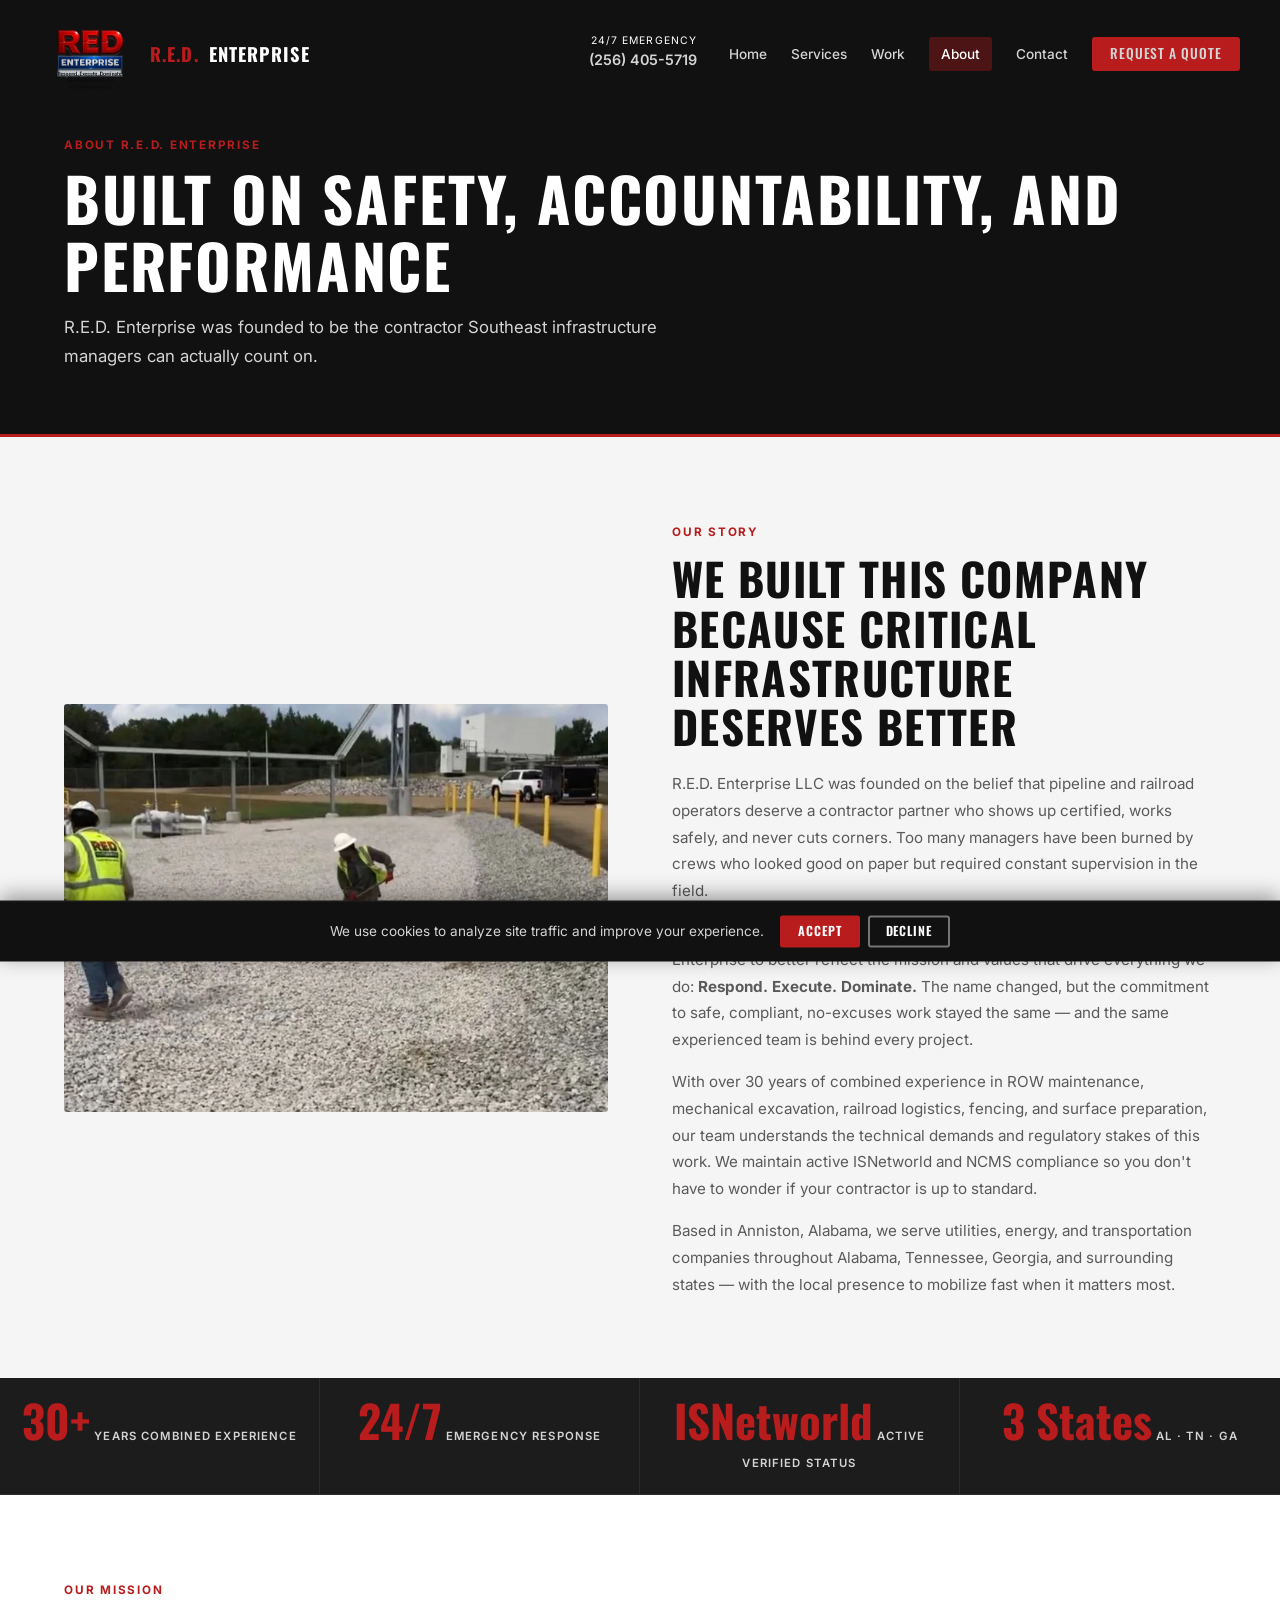
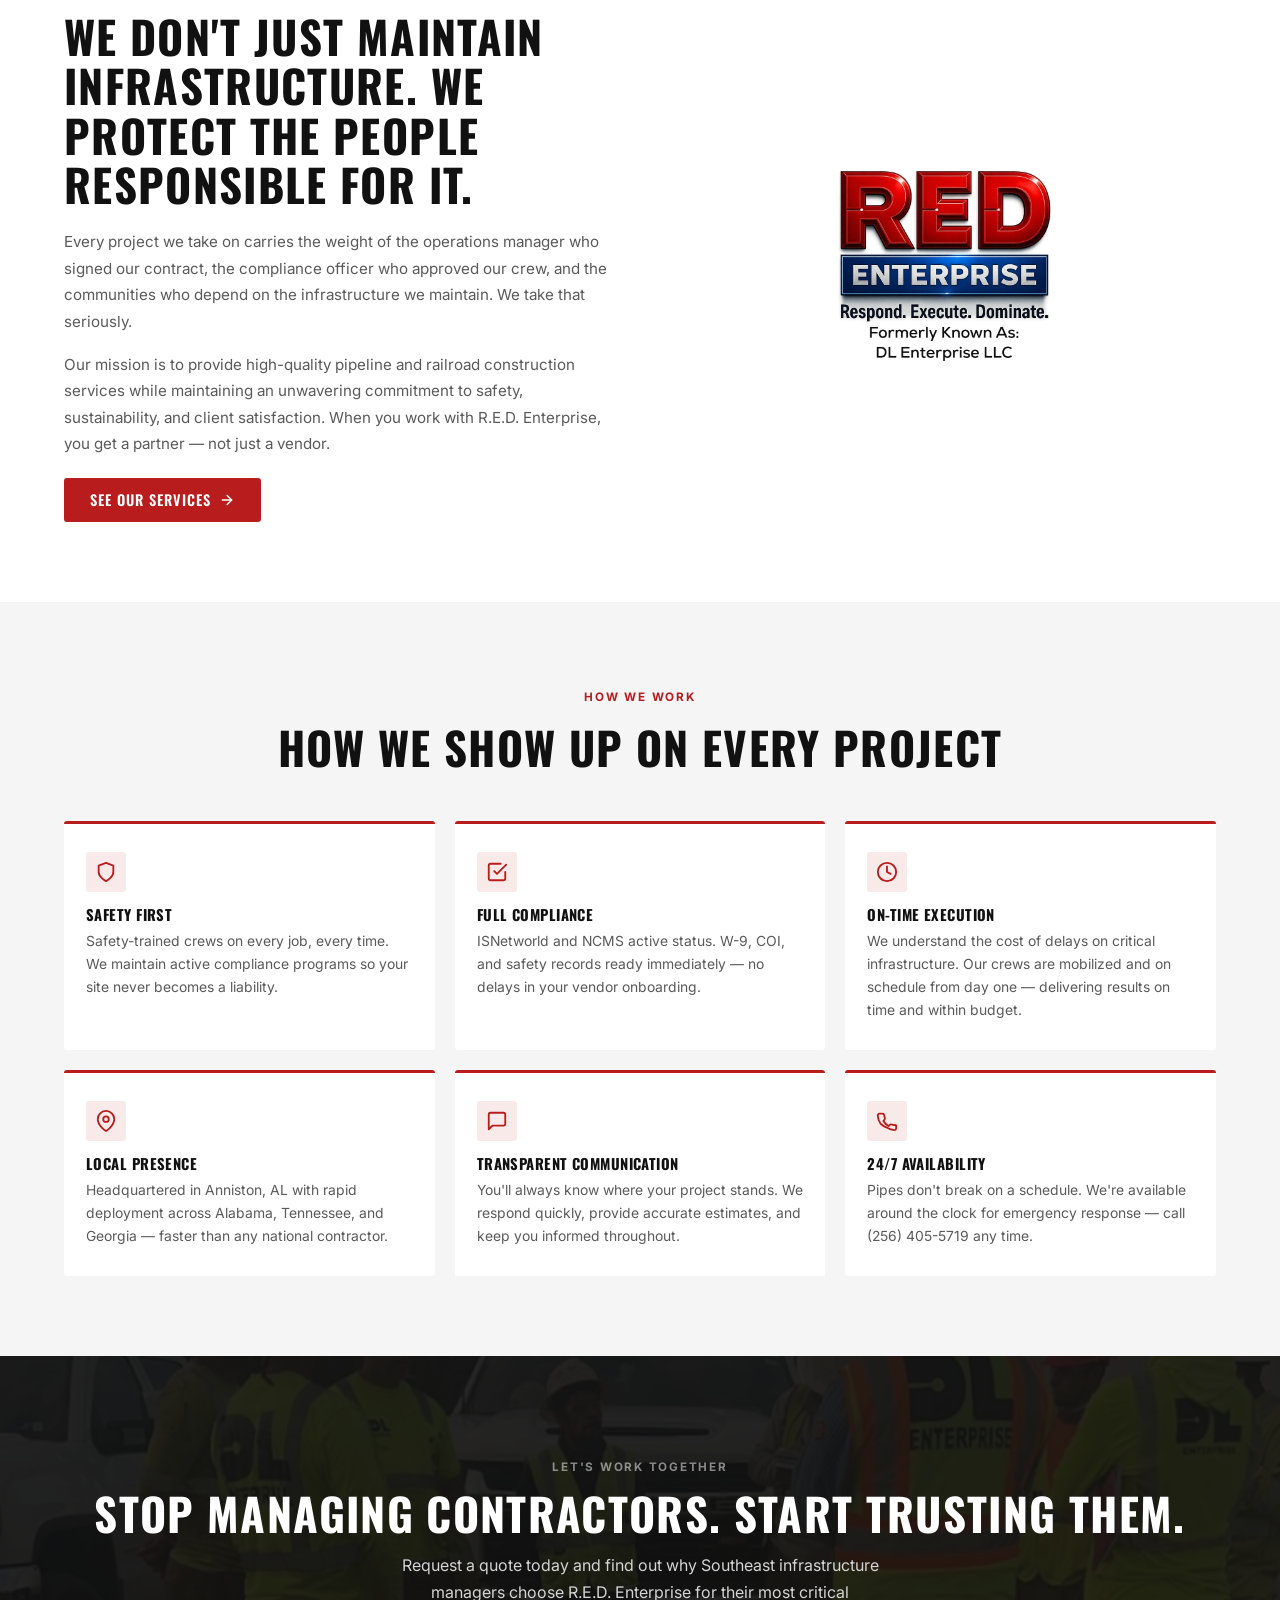
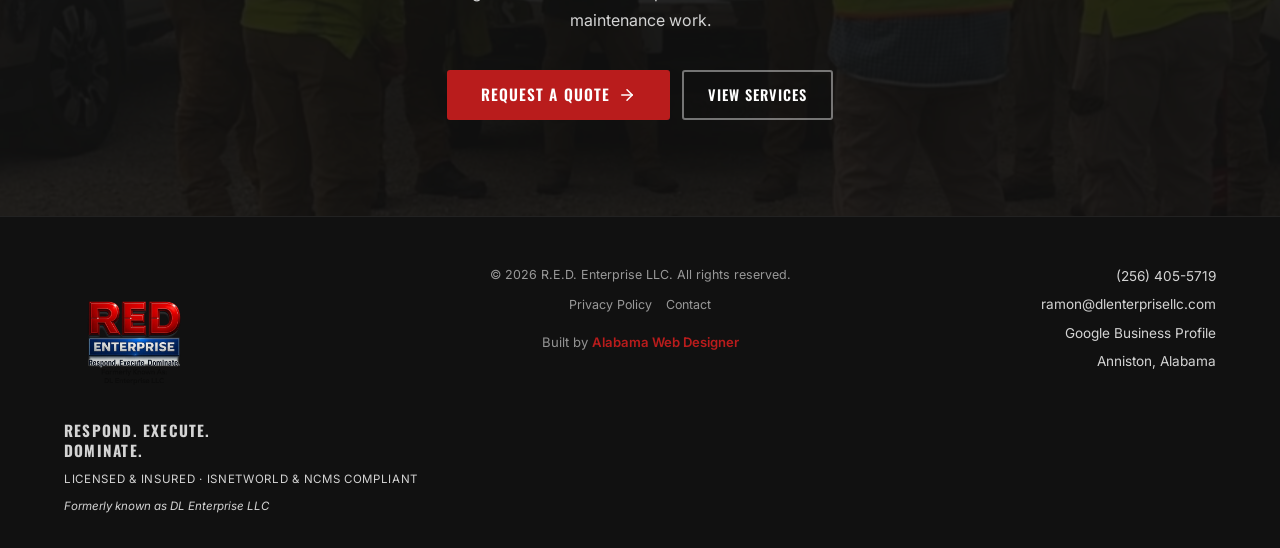
<file: about.html>
<!-- Built by Headley Web & SEO | headleyweb.com | Web Design & SEO for local businesses -->
<!DOCTYPE html>
<html lang="en">
<head>
  <meta charset="UTF-8">
  <meta name="viewport" content="width=device-width, initial-scale=1.0">
  <title>About | R.E.D. Enterprise LLC — Anniston, Alabama</title>
  <meta name="description" content="R.E.D. Enterprise LLC is a pipeline and railroad contractor based in Anniston, Alabama. 30+ years combined experience. ISNetworld &amp; NCMS compliant. 24/7 emergency response.">
  <meta name="robots" content="index, follow">
  <meta name="author" content="Headley Web & SEO | headleyweb.com">
  <link rel="author" href="https://headleyweb.com">
  <link rel="canonical" href="https://mpheadley.github.io/RED-Enterprise/about.html">

  <!-- Open Graph -->
  <meta property="og:type" content="website">
  <meta property="og:site_name" content="R.E.D. Enterprise LLC">
  <meta property="og:title" content="About | R.E.D. Enterprise LLC">
  <meta property="og:description" content="Pipeline and railroad contractor based in Anniston, Alabama. 30+ years combined experience. ISNetworld &amp; NCMS compliant. 24/7 emergency response.">
  <meta property="og:image" content="https://mpheadley.github.io/RED-Enterprise/images/cat-skid-steer-gravel-path-crew.webp">
  <meta property="og:url" content="https://mpheadley.github.io/RED-Enterprise/about.html">
  <meta property="og:locale" content="en_US">

  <!-- Twitter Card -->
  <meta name="twitter:card" content="summary_large_image">
  <meta name="twitter:title" content="About | R.E.D. Enterprise LLC">
  <meta name="twitter:description" content="Pipeline and railroad contractor based in Anniston, Alabama. 30+ years combined experience. ISNetworld &amp; NCMS compliant.">
  <meta name="twitter:image" content="https://mpheadley.github.io/RED-Enterprise/images/cat-skid-steer-gravel-path-crew.webp">

  <!-- Fonts -->
  <link rel="preconnect" href="https://fonts.googleapis.com">
  <link rel="preconnect" href="https://fonts.gstatic.com" crossorigin>
  <link href="https://fonts.googleapis.com/css2?family=Oswald:wght@400;600;700&family=Inter:wght@400;500;600;700&display=swap" rel="stylesheet">

  <link rel="stylesheet" href="style.css?v=5">
  <link rel="icon" href="images/favicon.ico">
  <link rel="apple-touch-icon" href="images/apple-touch-icon.png">
</head>
<body>

<!-- PARTIAL:nav:START -->
  <a href="#main" class="skip-link">Skip to main content</a>
  <!-- ─── Navigation ─── -->
  <header class="site-header" id="site-header">
    <div class="nav-inner container">
      <a class="nav-logo" href="index.html"><img src="images/brand-mark.webp" alt="" width="1024" height="1024"> <span class="red">R.E.D.</span> Enterprise</a>
      <div class="nav-phone">
        <span class="nav-phone-label">24/7 Emergency</span>
        <a class="nav-phone-num" href="tel:+12564055719">(256) 405-5719</a>
      </div>
      <nav class="desktop-nav">
        <a href="index.html">Home</a>
        <a href="services.html">Services</a>
        <a href="portfolio.html">Work</a>
        <a href="about.html">About</a>
        <a href="contact.html">Contact</a>
        <a href="contact.html" class="btn btn-primary btn-sm">Request a Quote</a>
      </nav>
      <button type="button" class="mobile-menu-btn" id="mobile-menu-btn" aria-label="Open menu">
        <svg width="24" height="24" viewBox="0 0 24 24" fill="none" stroke="currentColor" stroke-width="2" stroke-linecap="round" aria-hidden="true">
          <line x1="3" y1="6" x2="21" y2="6"/>
          <line x1="3" y1="12" x2="21" y2="12"/>
          <line x1="3" y1="18" x2="21" y2="18"/>
        </svg>
      </button>
    </div>
  </header>

  <!-- ─── Mobile Overlay ─── -->
  <div class="mobile-overlay" id="mobile-overlay" role="dialog" aria-modal="true" aria-label="Navigation menu">
    <button type="button" class="mobile-close-btn" id="mobile-close-btn" aria-label="Close menu">
      <svg width="24" height="24" viewBox="0 0 24 24" fill="none" stroke="currentColor" stroke-width="2" stroke-linecap="round" aria-hidden="true">
        <line x1="18" y1="6" x2="6" y2="18"/>
        <line x1="6" y1="6" x2="18" y2="18"/>
      </svg>
    </button>
    <nav class="mobile-nav">
      <a href="index.html" class="mobile-nav-link">Home</a>
      <a href="services.html" class="mobile-nav-link">Services</a>
      <a href="portfolio.html" class="mobile-nav-link">Work</a>
      <a href="about.html" class="mobile-nav-link">About</a>
      <a href="contact.html" class="mobile-nav-link">Contact</a>
      <a href="tel:+12564055719" class="mobile-nav-link">(256) 405-5719</a>
    </nav>
  </div>
<!-- PARTIAL:nav:END -->

  <main id="main">

    <!-- ─── Page Hero ─── -->
    <section class="page-hero">
      <div class="container">
        <span class="eyebrow animate-hero" style="--hero-delay: 0.1s">About R.E.D. Enterprise</span>
        <h1 class="animate-hero" style="--hero-delay: 0.25s">Built on Safety, Accountability, and Performance</h1>
        <p class="page-hero-sub animate-hero" style="--hero-delay: 0.4s">R.E.D. Enterprise was founded to be the contractor Southeast infrastructure managers can actually count on.</p>
      </div>
    </section>

    <!-- ─── Our Story ─── -->
    <section class="section-pad" style="background: var(--grey-100);">
      <div class="container">
        <div class="story-grid">
          <div class="story-photo animate-on-scroll">
            <img src="images/red-crew-gravel-pipeline-station.webp"
              alt="R.E.D. Enterprise crew at a pipeline station gravel site in Alabama"
              width="929" height="1397" loading="lazy">
          </div>
          <div class="story-text animate-on-scroll" style="--stagger-delay: 0.15s">
            <span class="eyebrow">Our Story</span>
            <h2>We Built This Company Because Critical Infrastructure Deserves Better</h2>
            <p>R.E.D. Enterprise LLC was founded on the belief that pipeline and railroad operators deserve a contractor partner who shows up certified, works safely, and never cuts corners. Too many managers have been burned by crews who looked good on paper but required constant supervision in the field.</p>
            <p>Originally operating as DL Enterprise LLC, the company rebranded to R.E.D. Enterprise to better reflect the mission and values that drive everything we do: <strong>Respond. Execute. Dominate.</strong> The name changed, but the commitment to safe, compliant, no-excuses work stayed the same — and the same experienced team is behind every project.</p>
            <p>With over 30 years of combined experience in ROW maintenance, mechanical excavation, railroad logistics, fencing, and surface preparation, our team understands the technical demands and regulatory stakes of this work. We maintain active ISNetworld and NCMS compliance so you don't have to wonder if your contractor is up to standard.</p>
            <p>Based in Anniston, Alabama, we serve utilities, energy, and transportation companies throughout Alabama, Tennessee, Georgia, and surrounding states — with the local presence to mobilize fast when it matters most.</p>
          </div>
        </div>
      </div>
    </section>

    <!-- ─── Stat Strip ─── -->
    <div class="stat-strip">
      <div class="stat-item animate-on-scroll" style="--stagger-delay: 0s">
        <span class="stat-num">30+</span>
        <span class="stat-label">Years Combined Experience</span>
      </div>
      <div class="stat-item animate-on-scroll" style="--stagger-delay: 0.08s">
        <span class="stat-num">24/7</span>
        <span class="stat-label">Emergency Response</span>
      </div>
      <div class="stat-item animate-on-scroll" style="--stagger-delay: 0.16s">
        <span class="stat-num">ISNetworld</span>
        <span class="stat-label">Active Verified Status</span>
      </div>
      <div class="stat-item animate-on-scroll" style="--stagger-delay: 0.24s">
        <span class="stat-num">3 States</span>
        <span class="stat-label">AL &middot; TN &middot; GA</span>
      </div>
    </div>

    <!-- ─── Our Mission ─── -->
    <section class="section-pad" style="background: var(--white);">
      <div class="container">
        <div class="story-grid">
          <!-- text first in DOM = left column; photo second = right column -->
          <div class="story-text animate-on-scroll">
            <span class="eyebrow">Our Mission</span>
            <h2>We Don't Just Maintain Infrastructure. We Protect the People Responsible for It.</h2>
            <p>Every project we take on carries the weight of the operations manager who signed our contract, the compliance officer who approved our crew, and the communities who depend on the infrastructure we maintain. We take that seriously.</p>
            <p>Our mission is to provide high-quality pipeline and railroad construction services while maintaining an unwavering commitment to safety, sustainability, and client satisfaction. When you work with R.E.D. Enterprise, you get a partner — not just a vendor.</p>
            <a href="services.html" class="btn btn-primary" style="margin-top: 20px;">
              See Our Services
              <svg width="16" height="16" viewBox="0 0 24 24" fill="none" stroke="currentColor" stroke-width="2" stroke-linecap="round" stroke-linejoin="round" aria-hidden="true"><line x1="5" y1="12" x2="19" y2="12"/><polyline points="12 5 19 12 12 19"/></svg>
            </a>
          </div>
          <div class="story-brand-mark animate-on-scroll" style="--stagger-delay: 0.15s">
            <img src="images/brand-mark.webp" alt="R.E.D. Enterprise LLC — Respond. Execute. Dominate." width="1024" height="1024" loading="lazy">
          </div>
        </div>
      </div>
    </section>

    <!-- ─── Values ─── -->
    <section class="section-pad" style="background: var(--grey-100);">
      <div class="container">
        <div class="section-header section-header--center animate-on-scroll">
          <span class="eyebrow">How We Work</span>
          <h2>How We Show Up on Every Project</h2>
        </div>
        <div class="values-grid">

          <div class="value-card animate-on-scroll" style="--stagger-delay: 0s">
            <div class="value-icon" aria-hidden="true">
              <svg width="22" height="22" viewBox="0 0 24 24" fill="none" stroke="currentColor" stroke-width="2" stroke-linecap="round" stroke-linejoin="round"><path d="M12 22s8-4 8-10V5l-8-3-8 3v7c0 6 8 10 8 10z"/></svg>
            </div>
            <h3>Safety First</h3>
            <p>Safety-trained crews on every job, every time. We maintain active compliance programs so your site never becomes a liability.</p>
          </div>

          <div class="value-card animate-on-scroll" style="--stagger-delay: 0.1s">
            <div class="value-icon" aria-hidden="true">
              <svg width="22" height="22" viewBox="0 0 24 24" fill="none" stroke="currentColor" stroke-width="2" stroke-linecap="round" stroke-linejoin="round"><polyline points="9 11 12 14 22 4"/><path d="M21 12v7a2 2 0 0 1-2 2H5a2 2 0 0 1-2-2V5a2 2 0 0 1 2-2h11"/></svg>
            </div>
            <h3>Full Compliance</h3>
            <p>ISNetworld and NCMS active status. W-9, COI, and safety records ready immediately — no delays in your vendor onboarding.</p>
          </div>

          <div class="value-card animate-on-scroll" style="--stagger-delay: 0.2s">
            <div class="value-icon" aria-hidden="true">
              <svg width="22" height="22" viewBox="0 0 24 24" fill="none" stroke="currentColor" stroke-width="2" stroke-linecap="round" stroke-linejoin="round"><circle cx="12" cy="12" r="10"/><polyline points="12 6 12 12 16 14"/></svg>
            </div>
            <h3>On-Time Execution</h3>
            <p>We understand the cost of delays on critical infrastructure. Our crews are mobilized and on schedule from day one — delivering results on time and within budget.</p>
          </div>

          <div class="value-card animate-on-scroll" style="--stagger-delay: 0s">
            <div class="value-icon" aria-hidden="true">
              <svg width="22" height="22" viewBox="0 0 24 24" fill="none" stroke="currentColor" stroke-width="2" stroke-linecap="round" stroke-linejoin="round"><path d="M21 10c0 7-9 13-9 13s-9-6-9-13a9 9 0 0 1 18 0z"/><circle cx="12" cy="10" r="3"/></svg>
            </div>
            <h3>Local Presence</h3>
            <p>Headquartered in Anniston, AL with rapid deployment across Alabama, Tennessee, and Georgia — faster than any national contractor.</p>
          </div>

          <div class="value-card animate-on-scroll" style="--stagger-delay: 0.1s">
            <div class="value-icon" aria-hidden="true">
              <svg width="22" height="22" viewBox="0 0 24 24" fill="none" stroke="currentColor" stroke-width="2" stroke-linecap="round" stroke-linejoin="round"><path d="M21 15a2 2 0 0 1-2 2H7l-4 4V5a2 2 0 0 1 2-2h14a2 2 0 0 1 2 2z"/></svg>
            </div>
            <h3>Transparent Communication</h3>
            <p>You'll always know where your project stands. We respond quickly, provide accurate estimates, and keep you informed throughout.</p>
          </div>

          <div class="value-card animate-on-scroll" style="--stagger-delay: 0.2s">
            <div class="value-icon" aria-hidden="true">
              <svg width="22" height="22" viewBox="0 0 24 24" fill="none" stroke="currentColor" stroke-width="2" stroke-linecap="round" stroke-linejoin="round"><path d="M22 16.92v3a2 2 0 0 1-2.18 2 19.79 19.79 0 0 1-8.63-3.07A19.5 19.5 0 0 1 4.99 15a19.79 19.79 0 0 1-3.07-8.67A2 2 0 0 1 3.92 4h3a2 2 0 0 1 2 1.72c.127.96.361 1.903.7 2.81a2 2 0 0 1-.45 2.11L8.09 11.91a16 16 0 0 0 5.61 5.61l1.27-1.27a2 2 0 0 1 2.11-.45c.907.339 1.85.573 2.81.7A2 2 0 0 1 22 16.92z"/></svg>
            </div>
            <h3>24/7 Availability</h3>
            <p>Pipes don't break on a schedule. We're available around the clock for emergency response — call (256) 405-5719 any time.</p>
          </div>

        </div>
      </div>
    </section>

    <!-- ─── CTA ─── -->
    <section class="cta-section">
      <div class="cta-bg" aria-hidden="true">
        <img src="images/dl-enterprise-crew-safety-briefing-wide.webp" alt="" width="900" height="700" loading="lazy">
      </div>
      <div class="cta-overlay" aria-hidden="true"></div>
      <div class="cta-content container animate-on-scroll">
        <span class="eyebrow eyebrow--light">Let's Work Together</span>
        <h2>Stop Managing Contractors. Start Trusting Them.</h2>
        <p>Request a quote today and find out why Southeast infrastructure managers choose R.E.D. Enterprise for their most critical maintenance work.</p>
        <div class="cta-btns">
          <a href="contact.html" class="btn btn-primary btn-lg">
            Request a Quote
            <svg width="18" height="18" viewBox="0 0 24 24" fill="none" stroke="currentColor" stroke-width="2" stroke-linecap="round" stroke-linejoin="round" aria-hidden="true"><line x1="5" y1="12" x2="19" y2="12"/><polyline points="12 5 19 12 12 19"/></svg>
          </a>
          <a href="services.html" class="btn btn-ghost">View Services</a>
        </div>
      </div>
    </section>

    <!-- ─── Footer ─── -->
    <footer class="site-footer">
      <div class="footer-inner container">
        <div class="footer-brand">
          <img src="images/brand-mark.webp" alt="R.E.D. Enterprise LLC" class="footer-brand-mark" width="1024" height="1024" loading="lazy">
          <p class="footer-tagline">Respond. Execute. Dominate.</p>
          <p class="footer-disclaimer">Licensed &amp; Insured &middot; ISNetworld &amp; NCMS Compliant</p>
          <p class="footer-formerly">Formerly known as DL Enterprise LLC</p>
        </div>
        <div class="footer-mid">
          <p class="footer-copy">&copy; <span id="year"></span> R.E.D. Enterprise LLC. All rights reserved.</p>
          <div class="footer-meta-links">
            <a href="privacy.html">Privacy Policy</a>
            <a href="contact.html">Contact</a>
          </div>
          <span class="footer-built">Built by <a href="https://headleyweb.com" target="_blank" rel="noopener">Alabama Web Designer</a></span>
        </div>
        <div class="footer-contact-col">
          <a href="tel:+12564055719">(256) 405-5719</a>
          <a href="mailto:ramon@dlenterprisellc.com">ramon@dlenterprisellc.com</a>
          <a href="PLACEHOLDER_GBP" target="_blank" rel="noopener noreferrer">Google Business Profile</a>
          <span>Anniston, Alabama</span>
        </div>
      </div>
    </footer>

  </main>

<!-- PARTIAL:cookie-banner:START -->
  <!-- ─── Cookie Consent Banner ─── -->
  <div class="cookie-banner" id="cookie-banner" data-ga4="NONE">
    <p>We use cookies to analyze site traffic and improve your experience.</p>
    <div class="cookie-btns">
      <button class="btn btn-primary btn-sm cookie-btn-accept">Accept</button>
      <button class="btn btn-ghost btn-sm cookie-btn-decline">Decline</button>
    </div>
  </div>
<!-- PARTIAL:cookie-banner:END -->

  <script src="script.js?v=4"></script>
</body>
</html>
</file>
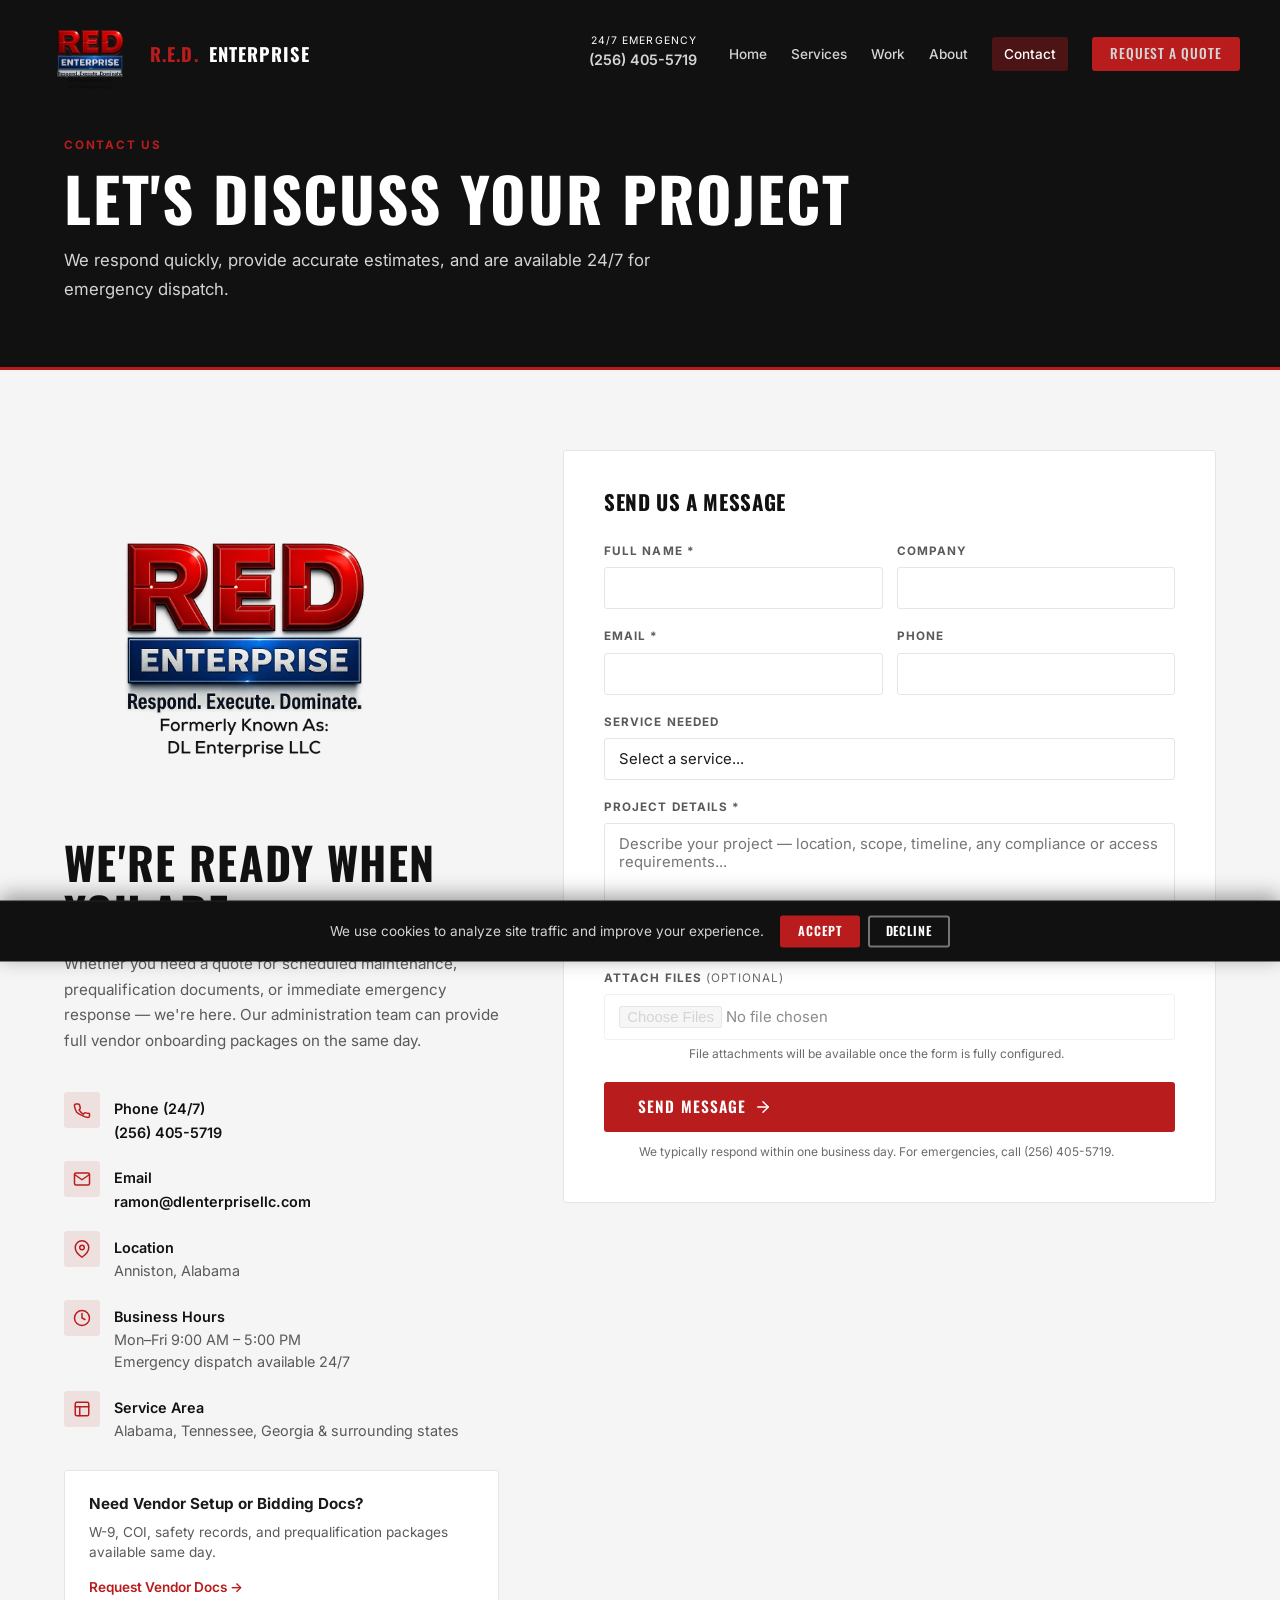
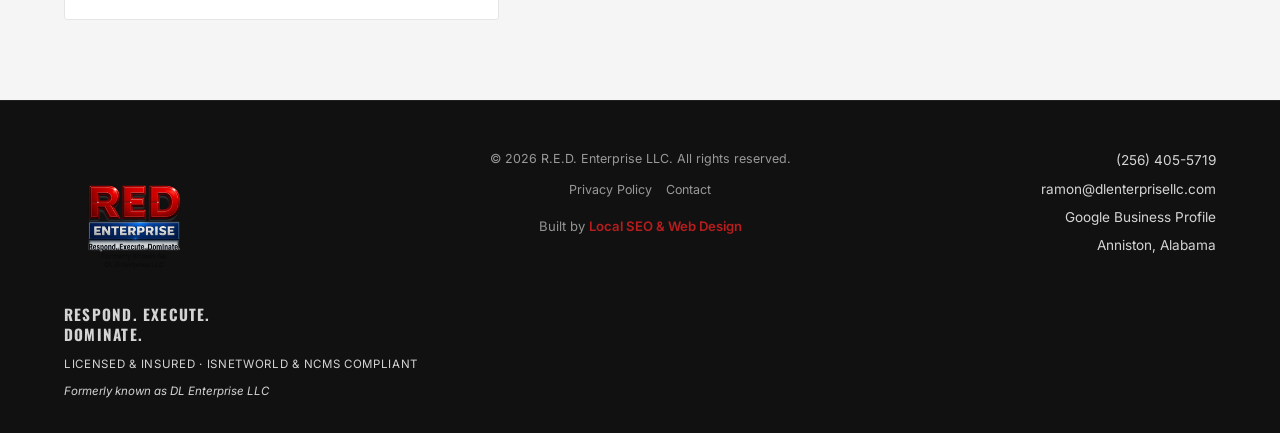
<file: contact.html>
<!-- Built by Headley Web & SEO | headleyweb.com | Web Design & SEO for local businesses -->
<!DOCTYPE html>
<html lang="en">
<head>
  <meta charset="UTF-8">
  <meta name="viewport" content="width=device-width, initial-scale=1.0">
  <title>Contact | R.E.D. Enterprise LLC — Pipeline &amp; Railroad Contractor, Anniston, Alabama</title>
  <meta name="description" content="Request a quote or call our 24/7 emergency line. R.E.D. Enterprise provides ISNetworld &amp; NCMS compliant pipeline and railroad maintenance across Alabama, Tennessee, and Georgia.">
  <meta name="robots" content="index, follow">
  <meta name="author" content="Headley Web & SEO | headleyweb.com">
  <link rel="author" href="https://headleyweb.com">
  <link rel="canonical" href="https://mpheadley.github.io/RED-Enterprise/contact.html">

  <!-- Open Graph -->
  <meta property="og:type" content="website">
  <meta property="og:site_name" content="R.E.D. Enterprise LLC">
  <meta property="og:title" content="Contact | R.E.D. Enterprise LLC">
  <meta property="og:description" content="Request a quote or call our 24/7 emergency line. ISNetworld &amp; NCMS compliant pipeline and railroad maintenance across Alabama, Tennessee, and Georgia.">
  <meta property="og:image" content="https://mpheadley.github.io/RED-Enterprise/images/cat-skid-steer-gravel-path-crew.webp">
  <meta property="og:url" content="https://mpheadley.github.io/RED-Enterprise/contact.html">
  <meta property="og:locale" content="en_US">

  <!-- Twitter Card -->
  <meta name="twitter:card" content="summary_large_image">
  <meta name="twitter:title" content="Contact | R.E.D. Enterprise LLC">
  <meta name="twitter:description" content="Request a quote or call our 24/7 emergency line. ISNetworld &amp; NCMS compliant pipeline and railroad maintenance.">
  <meta name="twitter:image" content="https://mpheadley.github.io/RED-Enterprise/images/cat-skid-steer-gravel-path-crew.webp">

  <!-- Fonts -->
  <link rel="preconnect" href="https://fonts.googleapis.com">
  <link rel="preconnect" href="https://fonts.gstatic.com" crossorigin>
  <link href="https://fonts.googleapis.com/css2?family=Oswald:wght@400;600;700&family=Inter:wght@400;500;600;700&display=swap" rel="stylesheet">

  <link rel="stylesheet" href="style.css?v=5">
  <link rel="icon" href="images/favicon.ico">
  <link rel="apple-touch-icon" href="images/apple-touch-icon.png">
</head>
<body>

<!-- PARTIAL:nav:START -->
  <a href="#main" class="skip-link">Skip to main content</a>
  <!-- ─── Navigation ─── -->
  <header class="site-header" id="site-header">
    <div class="nav-inner container">
      <a class="nav-logo" href="index.html"><img src="images/brand-mark.webp" alt="" width="1024" height="1024"> <span class="red">R.E.D.</span> Enterprise</a>
      <div class="nav-phone">
        <span class="nav-phone-label">24/7 Emergency</span>
        <a class="nav-phone-num" href="tel:+12564055719">(256) 405-5719</a>
      </div>
      <nav class="desktop-nav">
        <a href="index.html">Home</a>
        <a href="services.html">Services</a>
        <a href="portfolio.html">Work</a>
        <a href="about.html">About</a>
        <a href="contact.html">Contact</a>
        <a href="contact.html" class="btn btn-primary btn-sm">Request a Quote</a>
      </nav>
      <button type="button" class="mobile-menu-btn" id="mobile-menu-btn" aria-label="Open menu">
        <svg width="24" height="24" viewBox="0 0 24 24" fill="none" stroke="currentColor" stroke-width="2" stroke-linecap="round" aria-hidden="true">
          <line x1="3" y1="6" x2="21" y2="6"/>
          <line x1="3" y1="12" x2="21" y2="12"/>
          <line x1="3" y1="18" x2="21" y2="18"/>
        </svg>
      </button>
    </div>
  </header>

  <!-- ─── Mobile Overlay ─── -->
  <div class="mobile-overlay" id="mobile-overlay" role="dialog" aria-modal="true" aria-label="Navigation menu">
    <button type="button" class="mobile-close-btn" id="mobile-close-btn" aria-label="Close menu">
      <svg width="24" height="24" viewBox="0 0 24 24" fill="none" stroke="currentColor" stroke-width="2" stroke-linecap="round" aria-hidden="true">
        <line x1="18" y1="6" x2="6" y2="18"/>
        <line x1="6" y1="6" x2="18" y2="18"/>
      </svg>
    </button>
    <nav class="mobile-nav">
      <a href="index.html" class="mobile-nav-link">Home</a>
      <a href="services.html" class="mobile-nav-link">Services</a>
      <a href="portfolio.html" class="mobile-nav-link">Work</a>
      <a href="about.html" class="mobile-nav-link">About</a>
      <a href="contact.html" class="mobile-nav-link">Contact</a>
      <a href="tel:+12564055719" class="mobile-nav-link">(256) 405-5719</a>
    </nav>
  </div>
<!-- PARTIAL:nav:END -->

  <main id="main">

    <!-- ─── Page Hero ─── -->
    <section class="page-hero">
      <div class="container">
        <span class="eyebrow animate-hero" style="--hero-delay: 0.1s">Contact Us</span>
        <h1 class="animate-hero" style="--hero-delay: 0.25s">Let's Discuss Your Project</h1>
        <p class="page-hero-sub animate-hero" style="--hero-delay: 0.4s">We respond quickly, provide accurate estimates, and are available 24/7 for emergency dispatch.</p>
      </div>
    </section>

    <!-- ─── Contact Grid ─── -->
    <section class="section-pad" style="background: var(--grey-100);">
      <div class="container">
        <div class="contact-grid">

          <!-- Info Column -->
          <div class="contact-info animate-on-scroll">
            <img src="images/brand-mark.webp" alt="R.E.D. Enterprise LLC" class="contact-logo" width="1024" height="1024" loading="lazy">
            <h2>We're Ready When You Are</h2>
            <p>Whether you need a quote for scheduled maintenance, prequalification documents, or immediate emergency response — we're here. Our administration team can provide full vendor onboarding packages on the same day.</p>

            <ul class="contact-detail-list">
              <li class="contact-detail-item">
                <div class="contact-detail-icon" aria-hidden="true">
                  <svg width="18" height="18" viewBox="0 0 24 24" fill="none" stroke="currentColor" stroke-width="2" stroke-linecap="round" stroke-linejoin="round"><path d="M22 16.92v3a2 2 0 0 1-2.18 2 19.79 19.79 0 0 1-8.63-3.07A19.5 19.5 0 0 1 4.99 15a19.79 19.79 0 0 1-3.07-8.67A2 2 0 0 1 3.92 4h3a2 2 0 0 1 2 1.72c.127.96.361 1.903.7 2.81a2 2 0 0 1-.45 2.11L8.09 11.91a16 16 0 0 0 5.61 5.61l1.27-1.27a2 2 0 0 1 2.11-.45c.907.339 1.85.573 2.81.7A2 2 0 0 1 22 16.92z"/></svg>
                </div>
                <div class="contact-detail-text">
                  <strong>Phone (24/7)</strong>
                  <a href="tel:+12564055719">(256) 405-5719</a>
                </div>
              </li>
              <li class="contact-detail-item">
                <div class="contact-detail-icon" aria-hidden="true">
                  <svg width="18" height="18" viewBox="0 0 24 24" fill="none" stroke="currentColor" stroke-width="2" stroke-linecap="round" stroke-linejoin="round"><path d="M4 4h16c1.1 0 2 .9 2 2v12c0 1.1-.9 2-2 2H4c-1.1 0-2-.9-2-2V6c0-1.1.9-2 2-2z"/><polyline points="22,6 12,13 2,6"/></svg>
                </div>
                <div class="contact-detail-text">
                  <strong>Email</strong>
                  <a href="mailto:ramon@dlenterprisellc.com">ramon@dlenterprisellc.com</a>
                </div>
              </li>
              <li class="contact-detail-item">
                <div class="contact-detail-icon" aria-hidden="true">
                  <svg width="18" height="18" viewBox="0 0 24 24" fill="none" stroke="currentColor" stroke-width="2" stroke-linecap="round" stroke-linejoin="round"><path d="M21 10c0 7-9 13-9 13s-9-6-9-13a9 9 0 0 1 18 0z"/><circle cx="12" cy="10" r="3"/></svg>
                </div>
                <div class="contact-detail-text">
                  <strong>Location</strong>
                  Anniston, Alabama
                </div>
              </li>
              <li class="contact-detail-item">
                <div class="contact-detail-icon" aria-hidden="true">
                  <svg width="18" height="18" viewBox="0 0 24 24" fill="none" stroke="currentColor" stroke-width="2" stroke-linecap="round" stroke-linejoin="round"><circle cx="12" cy="12" r="10"/><polyline points="12 6 12 12 16 14"/></svg>
                </div>
                <div class="contact-detail-text">
                  <strong>Business Hours</strong>
                  Mon–Fri 9:00 AM – 5:00 PM<br>
                  Emergency dispatch available 24/7
                </div>
              </li>
              <li class="contact-detail-item">
                <div class="contact-detail-icon" aria-hidden="true">
                  <svg width="18" height="18" viewBox="0 0 24 24" fill="none" stroke="currentColor" stroke-width="2" stroke-linecap="round" stroke-linejoin="round"><rect x="3" y="3" width="18" height="18" rx="2"/><path d="M3 9h18"/><path d="M9 21V9"/></svg>
                </div>
                <div class="contact-detail-text">
                  <strong>Service Area</strong>
                  Alabama, Tennessee, Georgia &amp; surrounding states
                </div>
              </li>
            </ul>

            <div class="vendor-callout">
              <strong>Need Vendor Setup or Bidding Docs?</strong>
              <p>W-9, COI, safety records, and prequalification packages available same day.</p>
              <a href="mailto:ramon@dlenterprisellc.com?subject=Vendor%20Setup%20Request">Request Vendor Docs &rarr;</a>
            </div>
          </div>

          <!-- Form Column -->
          <div class="contact-form-box animate-on-scroll" style="--stagger-delay: 0.15s">
            <h3>Send Us a Message</h3>
            <form id="contact-form" novalidate>
              <div class="form-row">
                <div class="form-group">
                  <label for="name">Full Name *</label>
                  <input type="text" id="name" name="name" required autocomplete="name">
                </div>
                <div class="form-group">
                  <label for="company">Company</label>
                  <input type="text" id="company" name="company" autocomplete="organization">
                </div>
              </div>
              <div class="form-row">
                <div class="form-group">
                  <label for="email">Email *</label>
                  <input type="email" id="email" name="email" required autocomplete="email">
                </div>
                <div class="form-group">
                  <label for="phone">Phone</label>
                  <input type="tel" id="phone" name="phone" autocomplete="tel">
                </div>
              </div>
              <div class="form-group">
                <label for="service">Service Needed</label>
                <select id="service" name="service">
                  <option value="" disabled selected>Select a service...</option>
                  <option value="ROW Mowing & Vegetation Control">ROW Mowing &amp; Vegetation Control</option>
                  <option value="Excavation & Pipeline Support">Excavation &amp; Pipeline Support</option>
                  <option value="Gravel Spreading & Site Grading">Gravel Spreading &amp; Site Grading</option>
                  <option value="Railroad Tie Sorting & Logistics">Railroad Tie Sorting &amp; Logistics</option>
                  <option value="Surface Prep & Coating Support">Surface Prep &amp; Coating Support</option>
                  <option value="Fencing Installation & Repair">Fencing Installation &amp; Repair</option>
                  <option value="Emergency Response">Emergency Response</option>
                  <option value="Other">Other</option>
                </select>
              </div>
              <div class="form-group">
                <label for="message">Project Details *</label>
                <textarea id="message" name="message" rows="5" required placeholder="Describe your project — location, scope, timeline, any compliance or access requirements..."></textarea>
              </div>
              <div class="form-group">
                <label for="attachments">Attach Files <span style="font-weight: 400; color: var(--grey-500);">(optional)</span></label>
                <input type="file" id="attachments" name="attachments" multiple disabled style="opacity: 0.5; cursor: not-allowed;">
                <p class="form-note" style="margin-top: 4px;">File attachments will be available once the form is fully configured.</p>
              </div>
              <button type="submit" class="btn btn-primary btn-lg" style="width: 100%;">
                Send Message
                <svg width="18" height="18" viewBox="0 0 24 24" fill="none" stroke="currentColor" stroke-width="2" stroke-linecap="round" stroke-linejoin="round" aria-hidden="true"><line x1="5" y1="12" x2="19" y2="12"/><polyline points="12 5 19 12 12 19"/></svg>
              </button>
              <p class="form-note">We typically respond within one business day. For emergencies, call (256) 405-5719.</p>
            </form>
          </div>

        </div>
      </div>
    </section>

    <!-- ─── Footer ─── -->
    <footer class="site-footer">
      <div class="footer-inner container">
        <div class="footer-brand">
          <img src="images/brand-mark.webp" alt="R.E.D. Enterprise LLC" class="footer-brand-mark" width="1024" height="1024" loading="lazy">
          <p class="footer-tagline">Respond. Execute. Dominate.</p>
          <p class="footer-disclaimer">Licensed &amp; Insured &middot; ISNetworld &amp; NCMS Compliant</p>
          <p class="footer-formerly">Formerly known as DL Enterprise LLC</p>
        </div>
        <div class="footer-mid">
          <p class="footer-copy">&copy; <span id="year"></span> R.E.D. Enterprise LLC. All rights reserved.</p>
          <div class="footer-meta-links">
            <a href="privacy.html">Privacy Policy</a>
            <a href="contact.html">Contact</a>
          </div>
          <span class="footer-built">Built by <a href="https://headleyweb.com" target="_blank" rel="noopener">Local SEO &amp; Web Design</a></span>
        </div>
        <div class="footer-contact-col">
          <a href="tel:+12564055719">(256) 405-5719</a>
          <a href="mailto:ramon@dlenterprisellc.com">ramon@dlenterprisellc.com</a>
          <a href="PLACEHOLDER_GBP" target="_blank" rel="noopener noreferrer">Google Business Profile</a>
          <span>Anniston, Alabama</span>
        </div>
      </div>
    </footer>

  </main>

<!-- PARTIAL:cookie-banner:START -->
  <!-- ─── Cookie Consent Banner ─── -->
  <div class="cookie-banner" id="cookie-banner" data-ga4="NONE">
    <p>We use cookies to analyze site traffic and improve your experience.</p>
    <div class="cookie-btns">
      <button class="btn btn-primary btn-sm cookie-btn-accept">Accept</button>
      <button class="btn btn-ghost btn-sm cookie-btn-decline">Decline</button>
    </div>
  </div>
<!-- PARTIAL:cookie-banner:END -->

  <script src="script.js?v=4"></script>
  <script>
  (function(){
    var f=document.getElementById('contact-form');
    if(!f)return;
    f.addEventListener('submit',function(e){
      e.preventDefault();
      var btn=f.querySelector('[type=submit]');
      var orig=btn?btn.innerHTML:'';
      if(btn){btn.disabled=true;btn.textContent='Sending…';}
      var data={};new FormData(f).forEach(function(v,k){data[k]=v;});
      fetch('/api/contact',{method:'POST',headers:{'Content-Type':'application/json'},body:JSON.stringify(data)})
        .then(function(r){return r.json();})
        .then(function(j){
          if(j.ok){f.innerHTML='<p style="text-align:center;padding:32px;font-size:17px;font-weight:600;">✓ Message received — we\'ll be in touch soon.</p>';}
          else{if(btn){btn.disabled=false;btn.innerHTML=orig;}alert('Something went wrong. Please try again.');}
        })
        .catch(function(){if(btn){btn.disabled=false;btn.innerHTML=orig;}alert('Network error. Please try again.');});
    });
  })();
  </script>
</body>
</html>
</file>
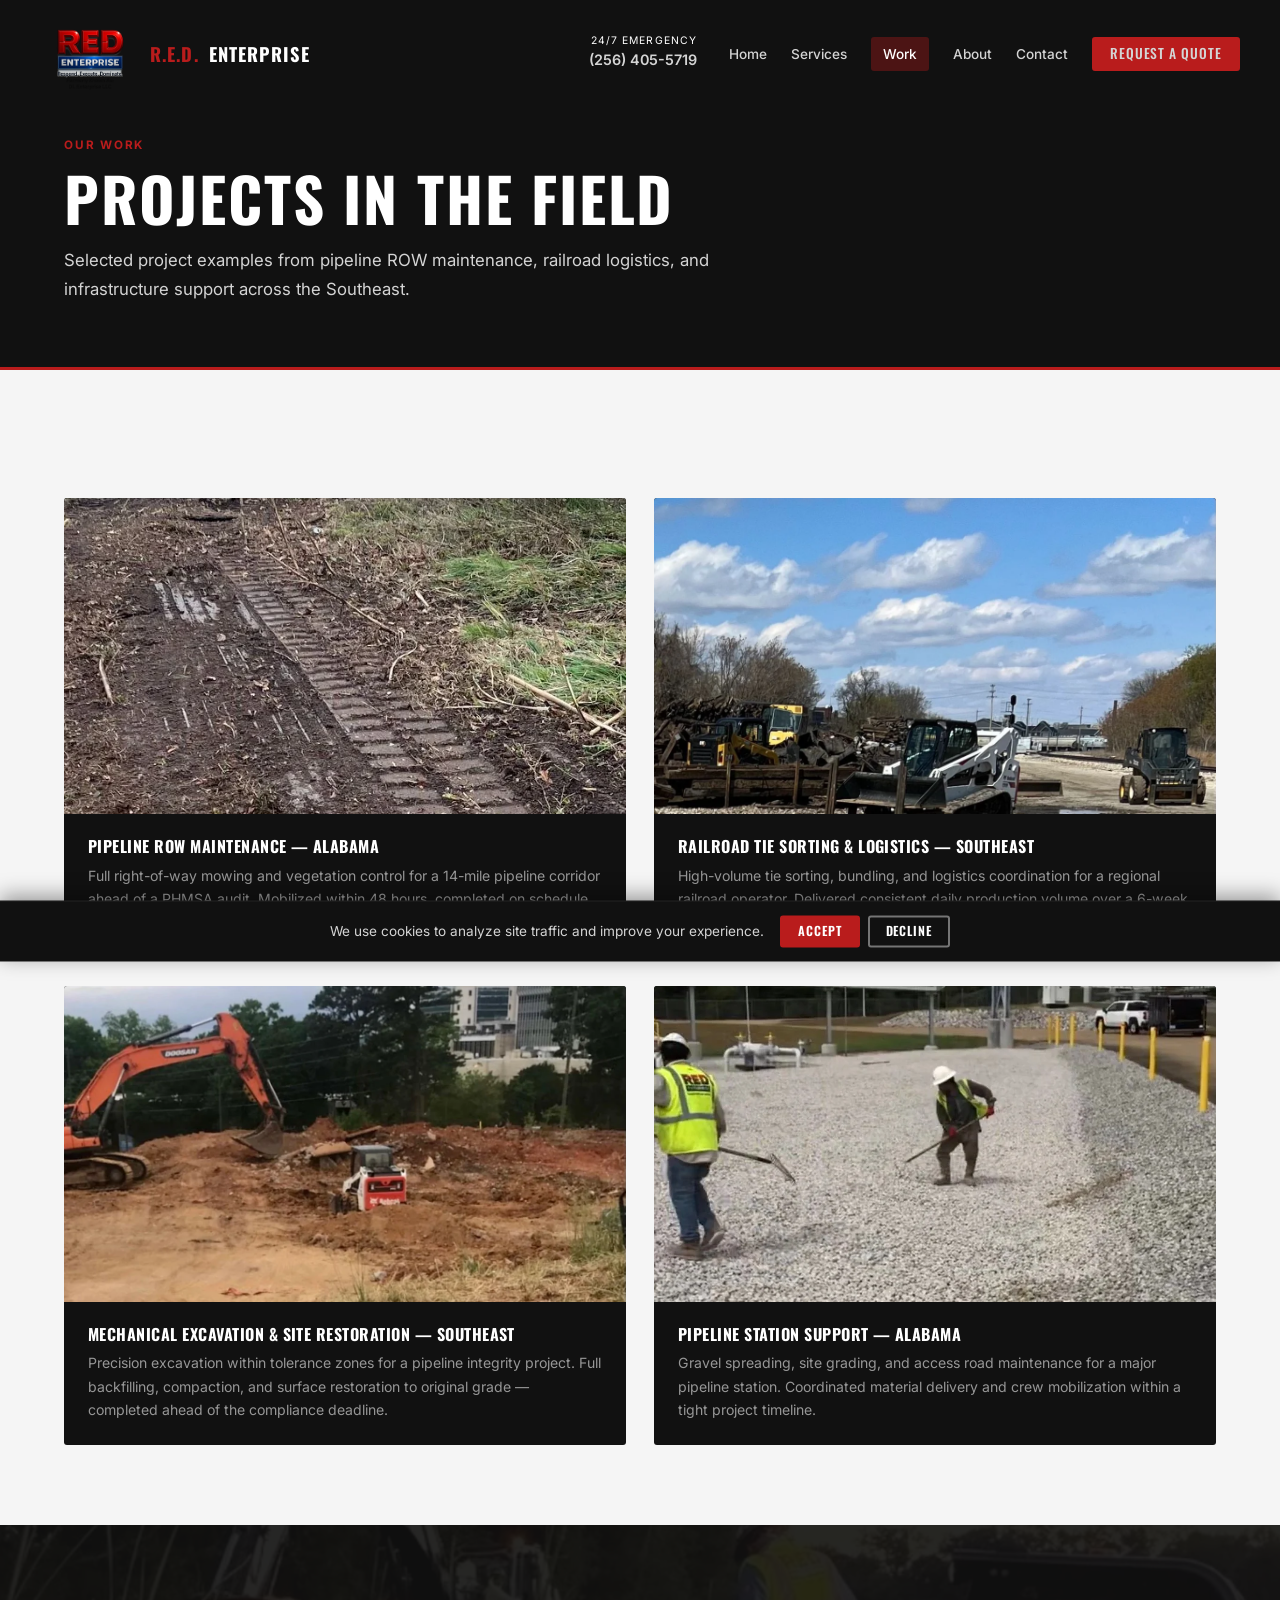
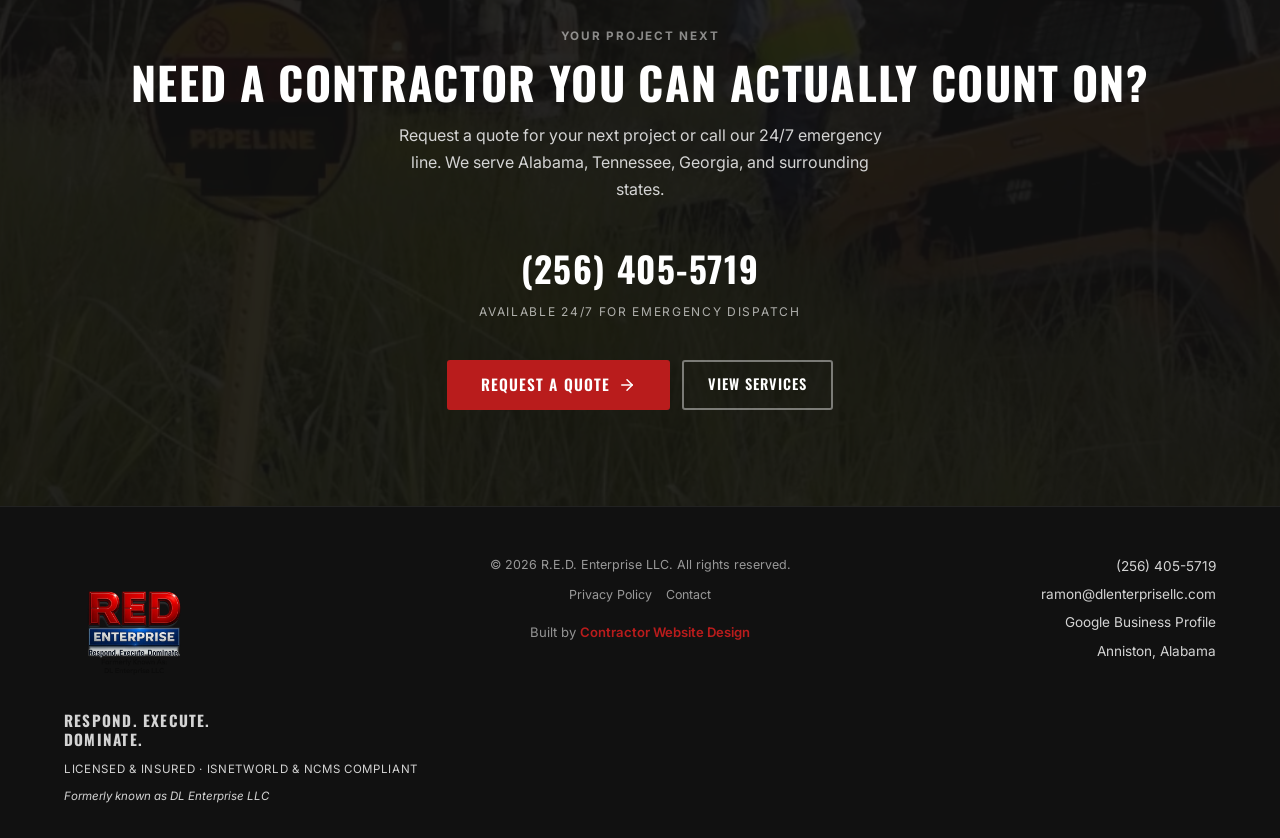
<file: portfolio.html>
<!-- Built by Headley Web & SEO | headleyweb.com | Web Design & SEO for local businesses -->
<!DOCTYPE html>
<html lang="en">
<head>
  <meta charset="UTF-8">
  <meta name="viewport" content="width=device-width, initial-scale=1.0">
  <title>Projects | R.E.D. Enterprise LLC — Pipeline &amp; Railroad Contractor, Anniston, Alabama</title>
  <meta name="description" content="Project examples from R.E.D. Enterprise LLC — pipeline ROW maintenance, railroad tie sorting, mechanical excavation, and infrastructure support across Alabama, Tennessee, and Georgia.">
  <meta name="robots" content="index, follow">
  <meta name="author" content="Headley Web & SEO | headleyweb.com">
  <link rel="author" href="https://headleyweb.com">
  <link rel="canonical" href="https://mpheadley.github.io/RED-Enterprise/portfolio.html">

  <!-- Open Graph -->
  <meta property="og:type" content="website">
  <meta property="og:site_name" content="R.E.D. Enterprise LLC">
  <meta property="og:title" content="Projects | R.E.D. Enterprise LLC">
  <meta property="og:description" content="Project examples — pipeline ROW maintenance, railroad tie sorting, mechanical excavation across Alabama, Tennessee, and Georgia.">
  <meta property="og:image" content="https://mpheadley.github.io/RED-Enterprise/images/cat-skid-steer-gravel-path-crew.webp">
  <meta property="og:url" content="https://mpheadley.github.io/RED-Enterprise/portfolio.html">
  <meta property="og:locale" content="en_US">

  <!-- Twitter Card -->
  <meta name="twitter:card" content="summary_large_image">
  <meta name="twitter:title" content="Projects | R.E.D. Enterprise LLC">
  <meta name="twitter:description" content="Project examples — pipeline ROW maintenance, railroad tie sorting, mechanical excavation across the Southeast.">
  <meta name="twitter:image" content="https://mpheadley.github.io/RED-Enterprise/images/cat-skid-steer-gravel-path-crew.webp">

  <!-- Fonts -->
  <link rel="preconnect" href="https://fonts.googleapis.com">
  <link rel="preconnect" href="https://fonts.gstatic.com" crossorigin>
  <link href="https://fonts.googleapis.com/css2?family=Oswald:wght@400;600;700&family=Inter:wght@400;500;600;700&display=swap" rel="stylesheet">

  <link rel="stylesheet" href="style.css?v=5">
  <link rel="icon" href="images/favicon.ico">
  <link rel="apple-touch-icon" href="images/apple-touch-icon.png">
</head>
<body>

<!-- PARTIAL:nav:START -->
  <a href="#main" class="skip-link">Skip to main content</a>
  <!-- ─── Navigation ─── -->
  <header class="site-header" id="site-header">
    <div class="nav-inner container">
      <a class="nav-logo" href="index.html"><img src="images/brand-mark.webp" alt="" width="1024" height="1024"> <span class="red">R.E.D.</span> Enterprise</a>
      <div class="nav-phone">
        <span class="nav-phone-label">24/7 Emergency</span>
        <a class="nav-phone-num" href="tel:+12564055719">(256) 405-5719</a>
      </div>
      <nav class="desktop-nav">
        <a href="index.html">Home</a>
        <a href="services.html">Services</a>
        <a href="portfolio.html">Work</a>
        <a href="about.html">About</a>
        <a href="contact.html">Contact</a>
        <a href="contact.html" class="btn btn-primary btn-sm">Request a Quote</a>
      </nav>
      <button type="button" class="mobile-menu-btn" id="mobile-menu-btn" aria-label="Open menu">
        <svg width="24" height="24" viewBox="0 0 24 24" fill="none" stroke="currentColor" stroke-width="2" stroke-linecap="round" aria-hidden="true">
          <line x1="3" y1="6" x2="21" y2="6"/>
          <line x1="3" y1="12" x2="21" y2="12"/>
          <line x1="3" y1="18" x2="21" y2="18"/>
        </svg>
      </button>
    </div>
  </header>

  <!-- ─── Mobile Overlay ─── -->
  <div class="mobile-overlay" id="mobile-overlay" role="dialog" aria-modal="true" aria-label="Navigation menu">
    <button type="button" class="mobile-close-btn" id="mobile-close-btn" aria-label="Close menu">
      <svg width="24" height="24" viewBox="0 0 24 24" fill="none" stroke="currentColor" stroke-width="2" stroke-linecap="round" aria-hidden="true">
        <line x1="18" y1="6" x2="6" y2="18"/>
        <line x1="6" y1="6" x2="18" y2="18"/>
      </svg>
    </button>
    <nav class="mobile-nav">
      <a href="index.html" class="mobile-nav-link">Home</a>
      <a href="services.html" class="mobile-nav-link">Services</a>
      <a href="portfolio.html" class="mobile-nav-link">Work</a>
      <a href="about.html" class="mobile-nav-link">About</a>
      <a href="contact.html" class="mobile-nav-link">Contact</a>
      <a href="tel:+12564055719" class="mobile-nav-link">(256) 405-5719</a>
    </nav>
  </div>
<!-- PARTIAL:nav:END -->

  <main id="main">

    <!-- ─── Page Hero ─── -->
    <section class="page-hero">
      <div class="container">
        <span class="eyebrow animate-hero" style="--hero-delay: 0.1s">Our Work</span>
        <h1 class="animate-hero" style="--hero-delay: 0.25s">Projects in the Field</h1>
        <p class="page-hero-sub animate-hero" style="--hero-delay: 0.4s">Selected project examples from pipeline ROW maintenance, railroad logistics, and infrastructure support across the Southeast.</p>
      </div>
    </section>

    <!-- ─── Case Studies Grid ─── -->
    <section class="section-pad" style="background: var(--grey-100);">
      <div class="container">
        <div class="portfolio-grid">

          <div class="portfolio-card animate-on-scroll" style="--stagger-delay: 0s">
            <div class="portfolio-card-img">
              <img src="images/cat-skid-steer-row-brushcutting.webp"
                alt="CAT skid steer performing right-of-way brushcutting for pipeline corridor in Alabama"
                width="642" height="1389" loading="lazy">
            </div>
            <div class="portfolio-card-info">
              <h3>Pipeline ROW Maintenance — Alabama</h3>
              <p>Full right-of-way mowing and vegetation control for a 14-mile pipeline corridor ahead of a PHMSA audit. Mobilized within 48 hours, completed on schedule with zero safety incidents.</p>
            </div>
          </div>

          <div class="portfolio-card animate-on-scroll" style="--stagger-delay: 0.12s">
            <div class="portfolio-card-img">
              <img src="images/multiple-skid-steers-railroad-tie-yard.webp"
                alt="Multiple skid steers working a large railroad tie sorting yard in the Southeast"
                width="1200" height="1741" loading="lazy">
            </div>
            <div class="portfolio-card-info">
              <h3>Railroad Tie Sorting &amp; Logistics — Southeast</h3>
              <p>High-volume tie sorting, bundling, and logistics coordination for a regional railroad operator. Delivered consistent daily production volume over a 6-week engagement, reducing yard congestion.</p>
            </div>
          </div>

          <div class="portfolio-card animate-on-scroll" style="--stagger-delay: 0s">
            <div class="portfolio-card-img">
              <img src="images/doosan-bobcat-major-excavation.webp"
                alt="Doosan and Bobcat equipment performing major excavation on a Southeast job site"
                width="1200" height="945" loading="lazy">
            </div>
            <div class="portfolio-card-info">
              <h3>Mechanical Excavation &amp; Site Restoration — Southeast</h3>
              <p>Precision excavation within tolerance zones for a pipeline integrity project. Full backfilling, compaction, and surface restoration to original grade — completed ahead of the compliance deadline.</p>
            </div>
          </div>

          <div class="portfolio-card animate-on-scroll" style="--stagger-delay: 0.12s">
            <div class="portfolio-card-img">
              <img src="images/red-crew-gravel-pipeline-station.webp"
                alt="R.E.D. Enterprise crew at a pipeline station gravel site in Alabama"
                width="929" height="1397" loading="lazy">
            </div>
            <div class="portfolio-card-info">
              <h3>Pipeline Station Support — Alabama</h3>
              <p>Gravel spreading, site grading, and access road maintenance for a major pipeline station. Coordinated material delivery and crew mobilization within a tight project timeline.</p>
            </div>
          </div>

        </div>
      </div>
    </section>

    <!-- ─── CTA ─── -->
    <section class="cta-section">
      <div class="cta-bg" aria-hidden="true">
        <img src="images/pipeline-row-skid-steer-marker-dusk.webp" alt="" width="1123" height="561" loading="lazy">
      </div>
      <div class="cta-overlay" aria-hidden="true"></div>
      <div class="cta-content container animate-on-scroll">
        <span class="eyebrow eyebrow--light">Your Project Next</span>
        <h2>Need a Contractor You Can Actually Count On?</h2>
        <p>Request a quote for your next project or call our 24/7 emergency line. We serve Alabama, Tennessee, Georgia, and surrounding states.</p>
        <div class="cta-phone-block">
          <a href="tel:+12564055719" class="cta-phone-num">(256) 405-5719</a>
          <span class="cta-avail">Available 24/7 for emergency dispatch</span>
        </div>
        <div class="cta-btns">
          <a href="contact.html" class="btn btn-primary btn-lg">
            Request a Quote
            <svg width="18" height="18" viewBox="0 0 24 24" fill="none" stroke="currentColor" stroke-width="2" stroke-linecap="round" stroke-linejoin="round" aria-hidden="true"><line x1="5" y1="12" x2="19" y2="12"/><polyline points="12 5 19 12 12 19"/></svg>
          </a>
          <a href="services.html" class="btn btn-ghost">View Services</a>
        </div>
      </div>
    </section>

    <!-- ─── Footer ─── -->
    <footer class="site-footer">
      <div class="footer-inner container">
        <div class="footer-brand">
          <img src="images/brand-mark.webp" alt="R.E.D. Enterprise LLC" class="footer-brand-mark" width="1024" height="1024" loading="lazy">
          <p class="footer-tagline">Respond. Execute. Dominate.</p>
          <p class="footer-disclaimer">Licensed &amp; Insured &middot; ISNetworld &amp; NCMS Compliant</p>
          <p class="footer-formerly">Formerly known as DL Enterprise LLC</p>
        </div>
        <div class="footer-mid">
          <p class="footer-copy">&copy; <span id="year"></span> R.E.D. Enterprise LLC. All rights reserved.</p>
          <div class="footer-meta-links">
            <a href="privacy.html">Privacy Policy</a>
            <a href="contact.html">Contact</a>
          </div>
          <span class="footer-built">Built by <a href="https://headleyweb.com" target="_blank" rel="noopener">Contractor Website Design</a></span>
        </div>
        <div class="footer-contact-col">
          <a href="tel:+12564055719">(256) 405-5719</a>
          <a href="mailto:ramon@dlenterprisellc.com">ramon@dlenterprisellc.com</a>
          <a href="PLACEHOLDER_GBP" target="_blank" rel="noopener noreferrer">Google Business Profile</a>
          <span>Anniston, Alabama</span>
        </div>
      </div>
    </footer>

  </main>

<!-- PARTIAL:cookie-banner:START -->
  <!-- ─── Cookie Consent Banner ─── -->
  <div class="cookie-banner" id="cookie-banner" data-ga4="NONE">
    <p>We use cookies to analyze site traffic and improve your experience.</p>
    <div class="cookie-btns">
      <button class="btn btn-primary btn-sm cookie-btn-accept">Accept</button>
      <button class="btn btn-ghost btn-sm cookie-btn-decline">Decline</button>
    </div>
  </div>
<!-- PARTIAL:cookie-banner:END -->

  <script src="script.js?v=4"></script>
</body>
</html>
</file>
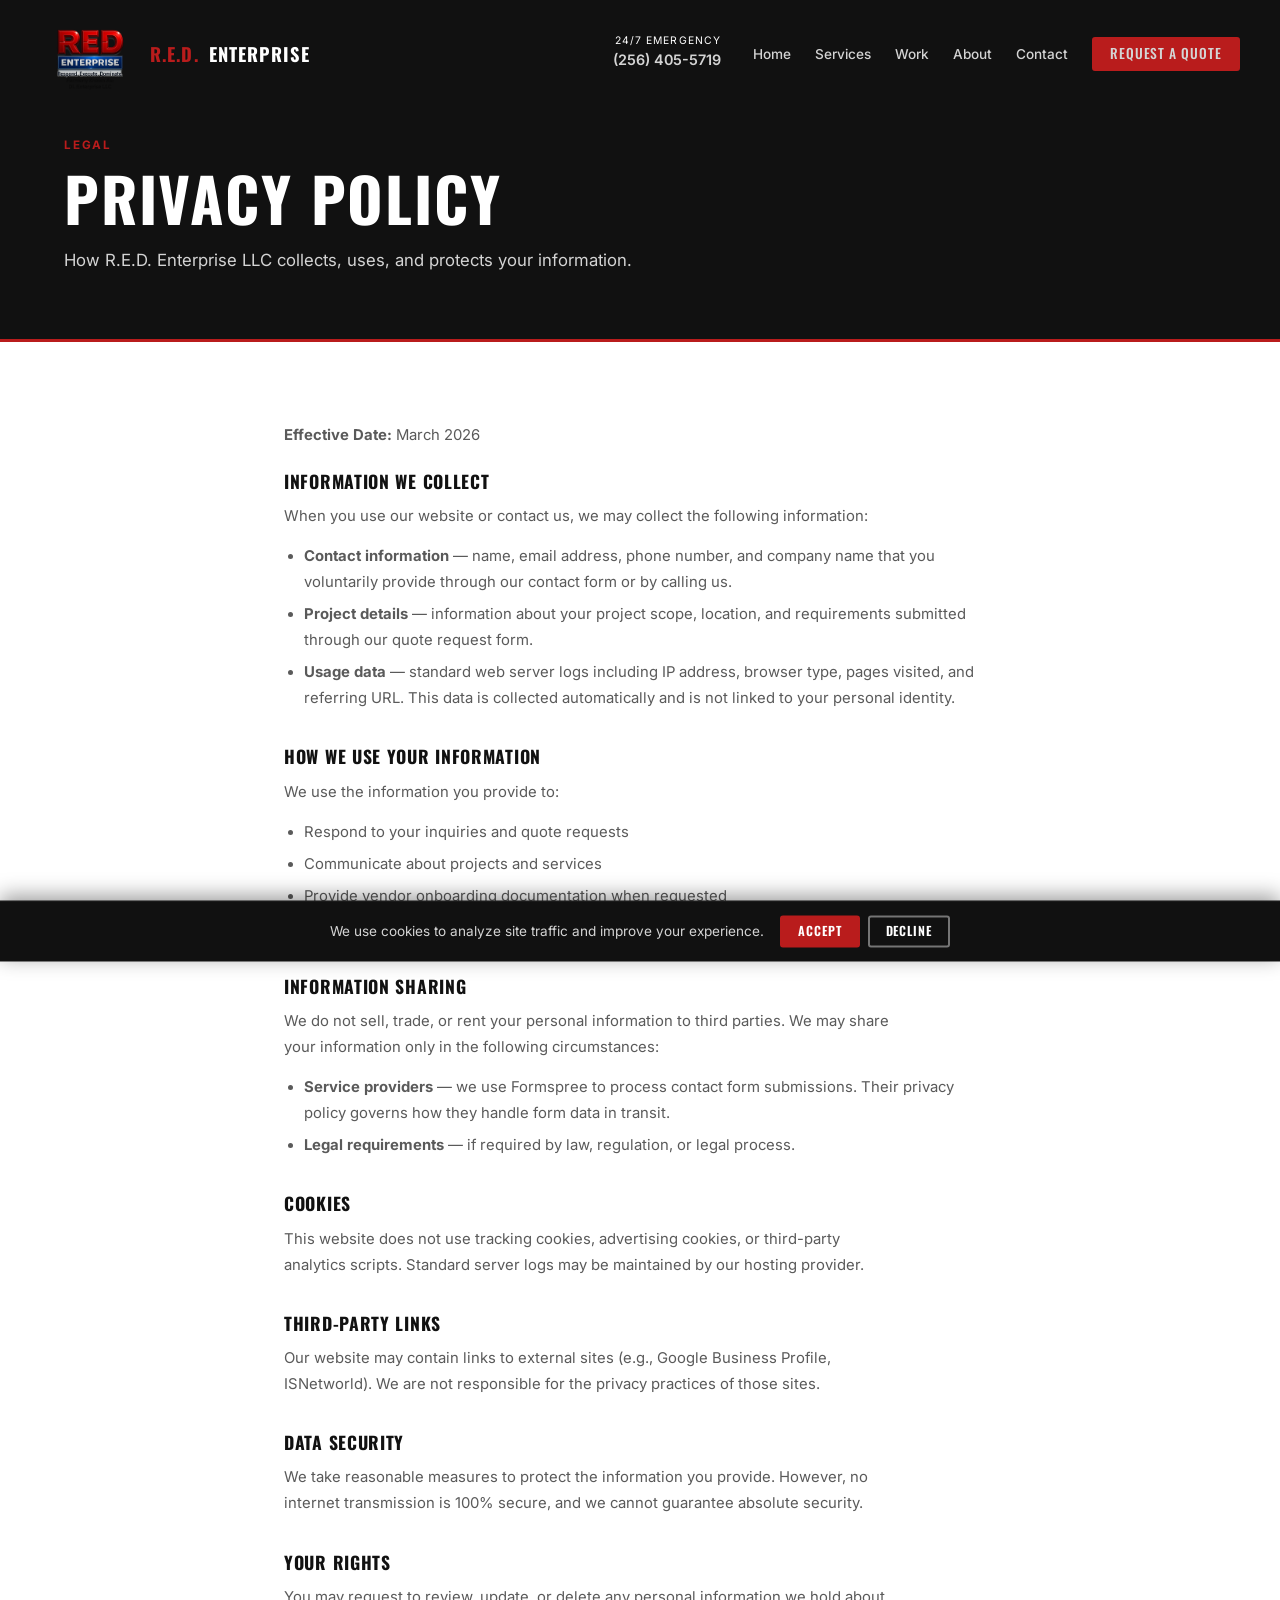
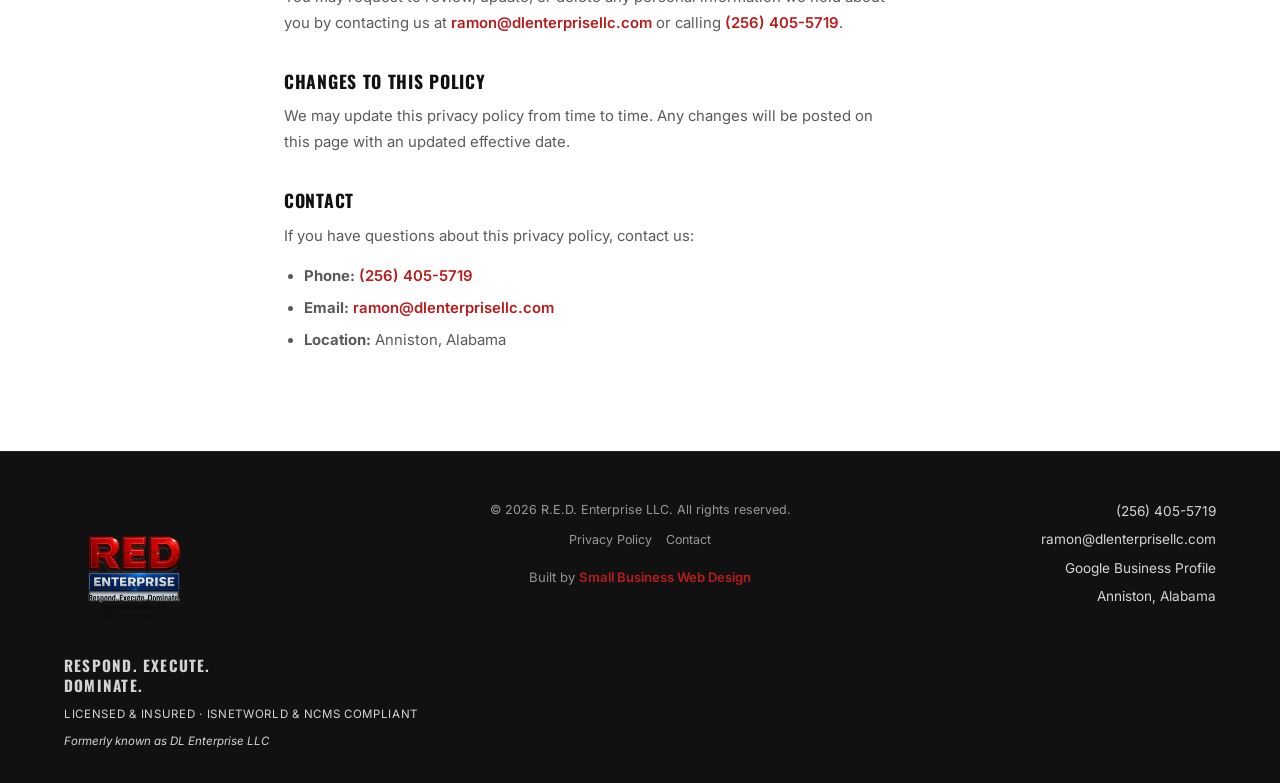
<file: privacy.html>
<!-- Built by Headley Web & SEO | headleyweb.com | Web Design & SEO for local businesses -->
<!DOCTYPE html>
<html lang="en">
<head>
  <meta charset="UTF-8">
  <meta name="viewport" content="width=device-width, initial-scale=1.0">
  <title>Privacy Policy | R.E.D. Enterprise LLC</title>
  <meta name="description" content="Privacy policy for R.E.D. Enterprise LLC. Learn how we collect, use, and protect your information.">
  <meta name="robots" content="noindex, follow">
  <meta name="author" content="Headley Web & SEO | headleyweb.com">
  <link rel="author" href="https://headleyweb.com">
  <link rel="canonical" href="https://mpheadley.github.io/RED-Enterprise/privacy.html">

  <!-- Fonts -->
  <link rel="preconnect" href="https://fonts.googleapis.com">
  <link rel="preconnect" href="https://fonts.gstatic.com" crossorigin>
  <link href="https://fonts.googleapis.com/css2?family=Oswald:wght@400;600;700&family=Inter:wght@400;500;600;700&display=swap" rel="stylesheet">

  <link rel="stylesheet" href="style.css?v=5">
  <link rel="icon" href="images/favicon.ico">
  <link rel="apple-touch-icon" href="images/apple-touch-icon.png">
</head>
<body>

<!-- PARTIAL:nav:START -->
  <a href="#main" class="skip-link">Skip to main content</a>
  <!-- ─── Navigation ─── -->
  <header class="site-header" id="site-header">
    <div class="nav-inner container">
      <a class="nav-logo" href="index.html"><img src="images/brand-mark.webp" alt="" width="1024" height="1024"> <span class="red">R.E.D.</span> Enterprise</a>
      <div class="nav-phone">
        <span class="nav-phone-label">24/7 Emergency</span>
        <a class="nav-phone-num" href="tel:+12564055719">(256) 405-5719</a>
      </div>
      <nav class="desktop-nav">
        <a href="index.html">Home</a>
        <a href="services.html">Services</a>
        <a href="portfolio.html">Work</a>
        <a href="about.html">About</a>
        <a href="contact.html">Contact</a>
        <a href="contact.html" class="btn btn-primary btn-sm">Request a Quote</a>
      </nav>
      <button type="button" class="mobile-menu-btn" id="mobile-menu-btn" aria-label="Open menu">
        <svg width="24" height="24" viewBox="0 0 24 24" fill="none" stroke="currentColor" stroke-width="2" stroke-linecap="round" aria-hidden="true">
          <line x1="3" y1="6" x2="21" y2="6"/>
          <line x1="3" y1="12" x2="21" y2="12"/>
          <line x1="3" y1="18" x2="21" y2="18"/>
        </svg>
      </button>
    </div>
  </header>

  <!-- ─── Mobile Overlay ─── -->
  <div class="mobile-overlay" id="mobile-overlay" role="dialog" aria-modal="true" aria-label="Navigation menu">
    <button type="button" class="mobile-close-btn" id="mobile-close-btn" aria-label="Close menu">
      <svg width="24" height="24" viewBox="0 0 24 24" fill="none" stroke="currentColor" stroke-width="2" stroke-linecap="round" aria-hidden="true">
        <line x1="18" y1="6" x2="6" y2="18"/>
        <line x1="6" y1="6" x2="18" y2="18"/>
      </svg>
    </button>
    <nav class="mobile-nav">
      <a href="index.html" class="mobile-nav-link">Home</a>
      <a href="services.html" class="mobile-nav-link">Services</a>
      <a href="portfolio.html" class="mobile-nav-link">Work</a>
      <a href="about.html" class="mobile-nav-link">About</a>
      <a href="contact.html" class="mobile-nav-link">Contact</a>
      <a href="tel:+12564055719" class="mobile-nav-link">(256) 405-5719</a>
    </nav>
  </div>
<!-- PARTIAL:nav:END -->

  <main id="main">

    <!-- ─── Page Hero ─── -->
    <section class="page-hero">
      <div class="container">
        <span class="eyebrow animate-hero" style="--hero-delay: 0.1s">Legal</span>
        <h1 class="animate-hero" style="--hero-delay: 0.25s">Privacy Policy</h1>
        <p class="page-hero-sub animate-hero" style="--hero-delay: 0.4s">How R.E.D. Enterprise LLC collects, uses, and protects your information.</p>
      </div>
    </section>

    <!-- ─── Privacy Content ─── -->
    <section class="section-pad" style="background: var(--white);">
      <div class="container container--narrow">
        <div class="legal-content">

          <p><strong>Effective Date:</strong> March 2026</p>

          <h2>Information We Collect</h2>
          <p>When you use our website or contact us, we may collect the following information:</p>
          <ul>
            <li><strong>Contact information</strong> — name, email address, phone number, and company name that you voluntarily provide through our contact form or by calling us.</li>
            <li><strong>Project details</strong> — information about your project scope, location, and requirements submitted through our quote request form.</li>
            <li><strong>Usage data</strong> — standard web server logs including IP address, browser type, pages visited, and referring URL. This data is collected automatically and is not linked to your personal identity.</li>
          </ul>

          <h2>How We Use Your Information</h2>
          <p>We use the information you provide to:</p>
          <ul>
            <li>Respond to your inquiries and quote requests</li>
            <li>Communicate about projects and services</li>
            <li>Provide vendor onboarding documentation when requested</li>
            <li>Improve our website and services</li>
          </ul>

          <h2>Information Sharing</h2>
          <p>We do not sell, trade, or rent your personal information to third parties. We may share your information only in the following circumstances:</p>
          <ul>
            <li><strong>Service providers</strong> — we use Formspree to process contact form submissions. Their privacy policy governs how they handle form data in transit.</li>
            <li><strong>Legal requirements</strong> — if required by law, regulation, or legal process.</li>
          </ul>

          <h2>Cookies</h2>
          <p>This website does not use tracking cookies, advertising cookies, or third-party analytics scripts. Standard server logs may be maintained by our hosting provider.</p>

          <h2>Third-Party Links</h2>
          <p>Our website may contain links to external sites (e.g., Google Business Profile, ISNetworld). We are not responsible for the privacy practices of those sites.</p>

          <h2>Data Security</h2>
          <p>We take reasonable measures to protect the information you provide. However, no internet transmission is 100% secure, and we cannot guarantee absolute security.</p>

          <h2>Your Rights</h2>
          <p>You may request to review, update, or delete any personal information we hold about you by contacting us at <a href="mailto:ramon@dlenterprisellc.com">ramon@dlenterprisellc.com</a> or calling <a href="tel:+12564055719">(256) 405-5719</a>.</p>

          <h2>Changes to This Policy</h2>
          <p>We may update this privacy policy from time to time. Any changes will be posted on this page with an updated effective date.</p>

          <h2>Contact</h2>
          <p>If you have questions about this privacy policy, contact us:</p>
          <ul>
            <li><strong>Phone:</strong> <a href="tel:+12564055719">(256) 405-5719</a></li>
            <li><strong>Email:</strong> <a href="mailto:ramon@dlenterprisellc.com">ramon@dlenterprisellc.com</a></li>
            <li><strong>Location:</strong> Anniston, Alabama</li>
          </ul>

        </div>
      </div>
    </section>

    <!-- ─── Footer ─── -->
    <footer class="site-footer">
      <div class="footer-inner container">
        <div class="footer-brand">
          <img src="images/brand-mark.webp" alt="R.E.D. Enterprise LLC" class="footer-brand-mark" width="1024" height="1024" loading="lazy">
          <p class="footer-tagline">Respond. Execute. Dominate.</p>
          <p class="footer-disclaimer">Licensed &amp; Insured &middot; ISNetworld &amp; NCMS Compliant</p>
          <p class="footer-formerly">Formerly known as DL Enterprise LLC</p>
        </div>
        <div class="footer-mid">
          <p class="footer-copy">&copy; <span id="year"></span> R.E.D. Enterprise LLC. All rights reserved.</p>
          <div class="footer-meta-links">
            <a href="privacy.html">Privacy Policy</a>
            <a href="contact.html">Contact</a>
          </div>
          <span class="footer-built">Built by <a href="https://headleyweb.com" target="_blank" rel="noopener">Small Business Web Design</a></span>
        </div>
        <div class="footer-contact-col">
          <a href="tel:+12564055719">(256) 405-5719</a>
          <a href="mailto:ramon@dlenterprisellc.com">ramon@dlenterprisellc.com</a>
          <a href="PLACEHOLDER_GBP" target="_blank" rel="noopener noreferrer">Google Business Profile</a>
          <span>Anniston, Alabama</span>
        </div>
      </div>
    </footer>

  </main>

<!-- PARTIAL:cookie-banner:START -->
  <!-- ─── Cookie Consent Banner ─── -->
  <div class="cookie-banner" id="cookie-banner" data-ga4="NONE">
    <p>We use cookies to analyze site traffic and improve your experience.</p>
    <div class="cookie-btns">
      <button class="btn btn-primary btn-sm cookie-btn-accept">Accept</button>
      <button class="btn btn-ghost btn-sm cookie-btn-decline">Decline</button>
    </div>
  </div>
<!-- PARTIAL:cookie-banner:END -->

  <script src="script.js?v=4"></script>
</body>
</html>
</file>
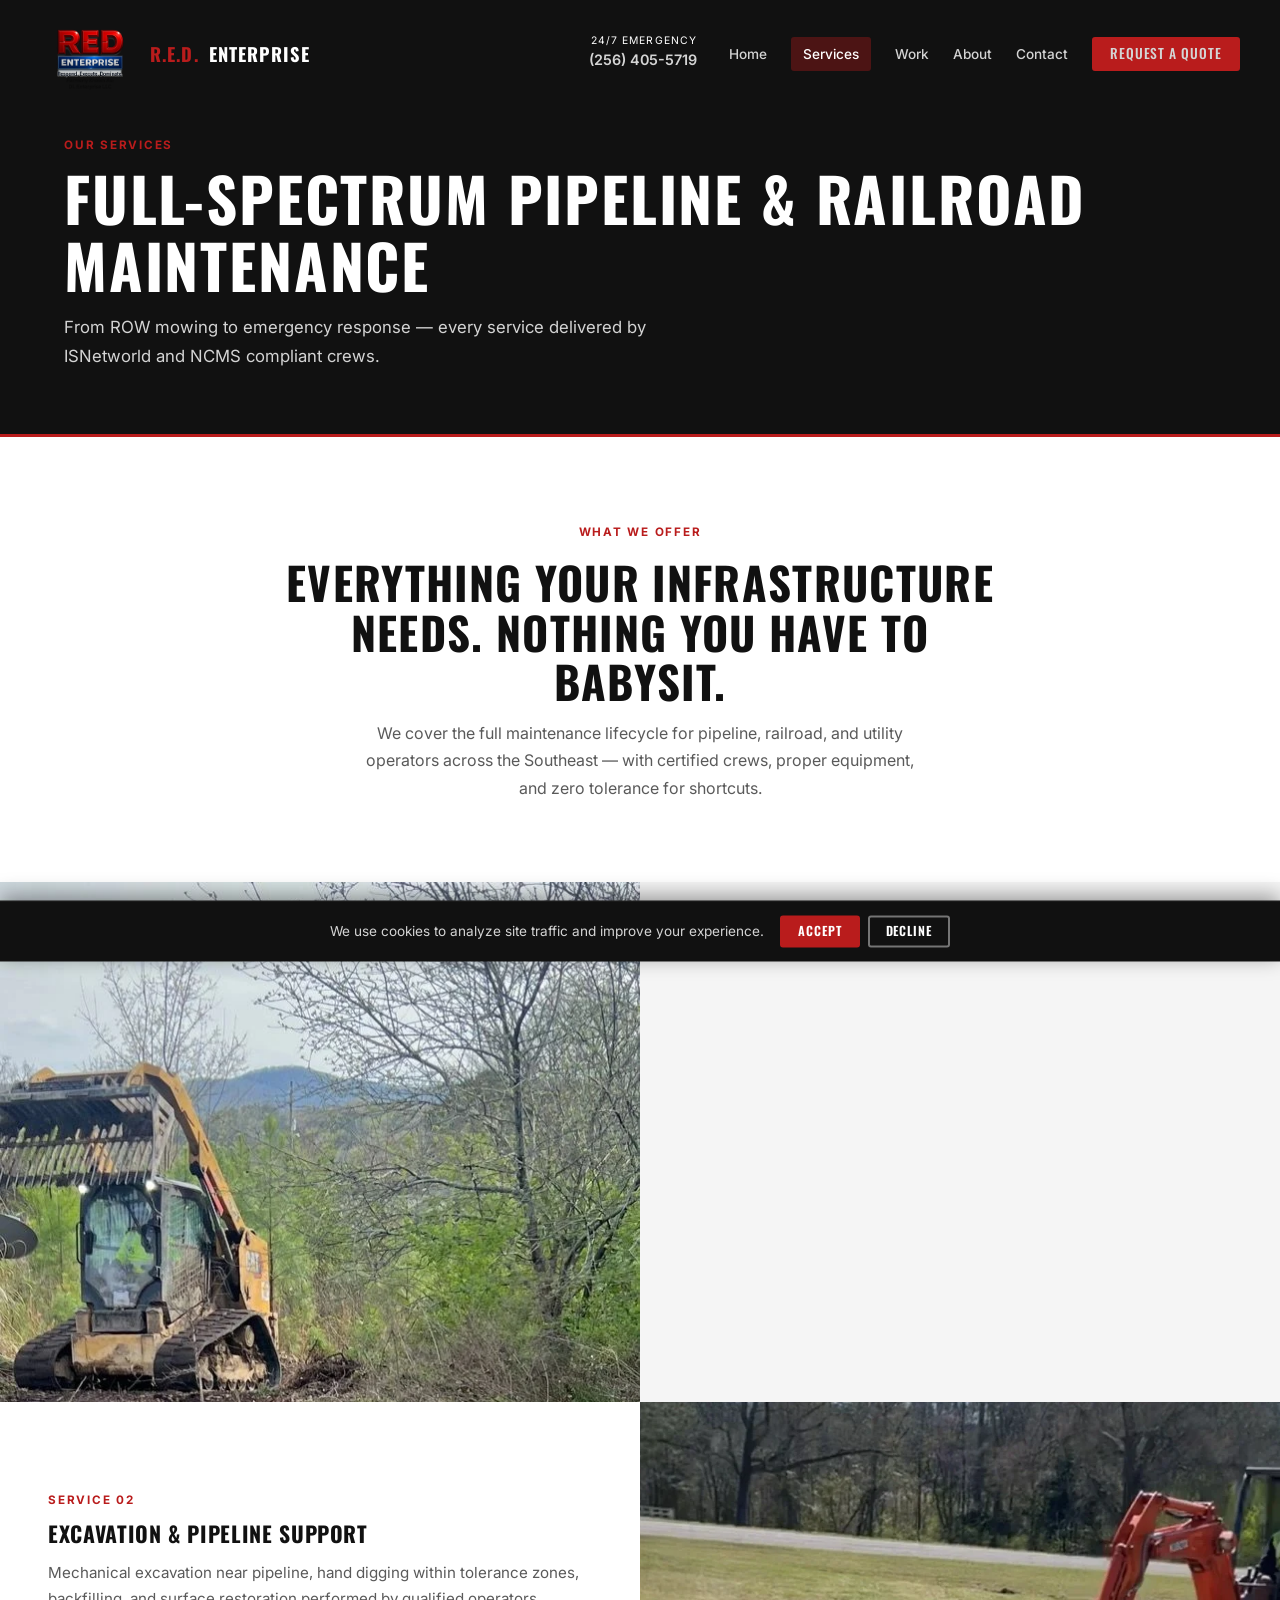
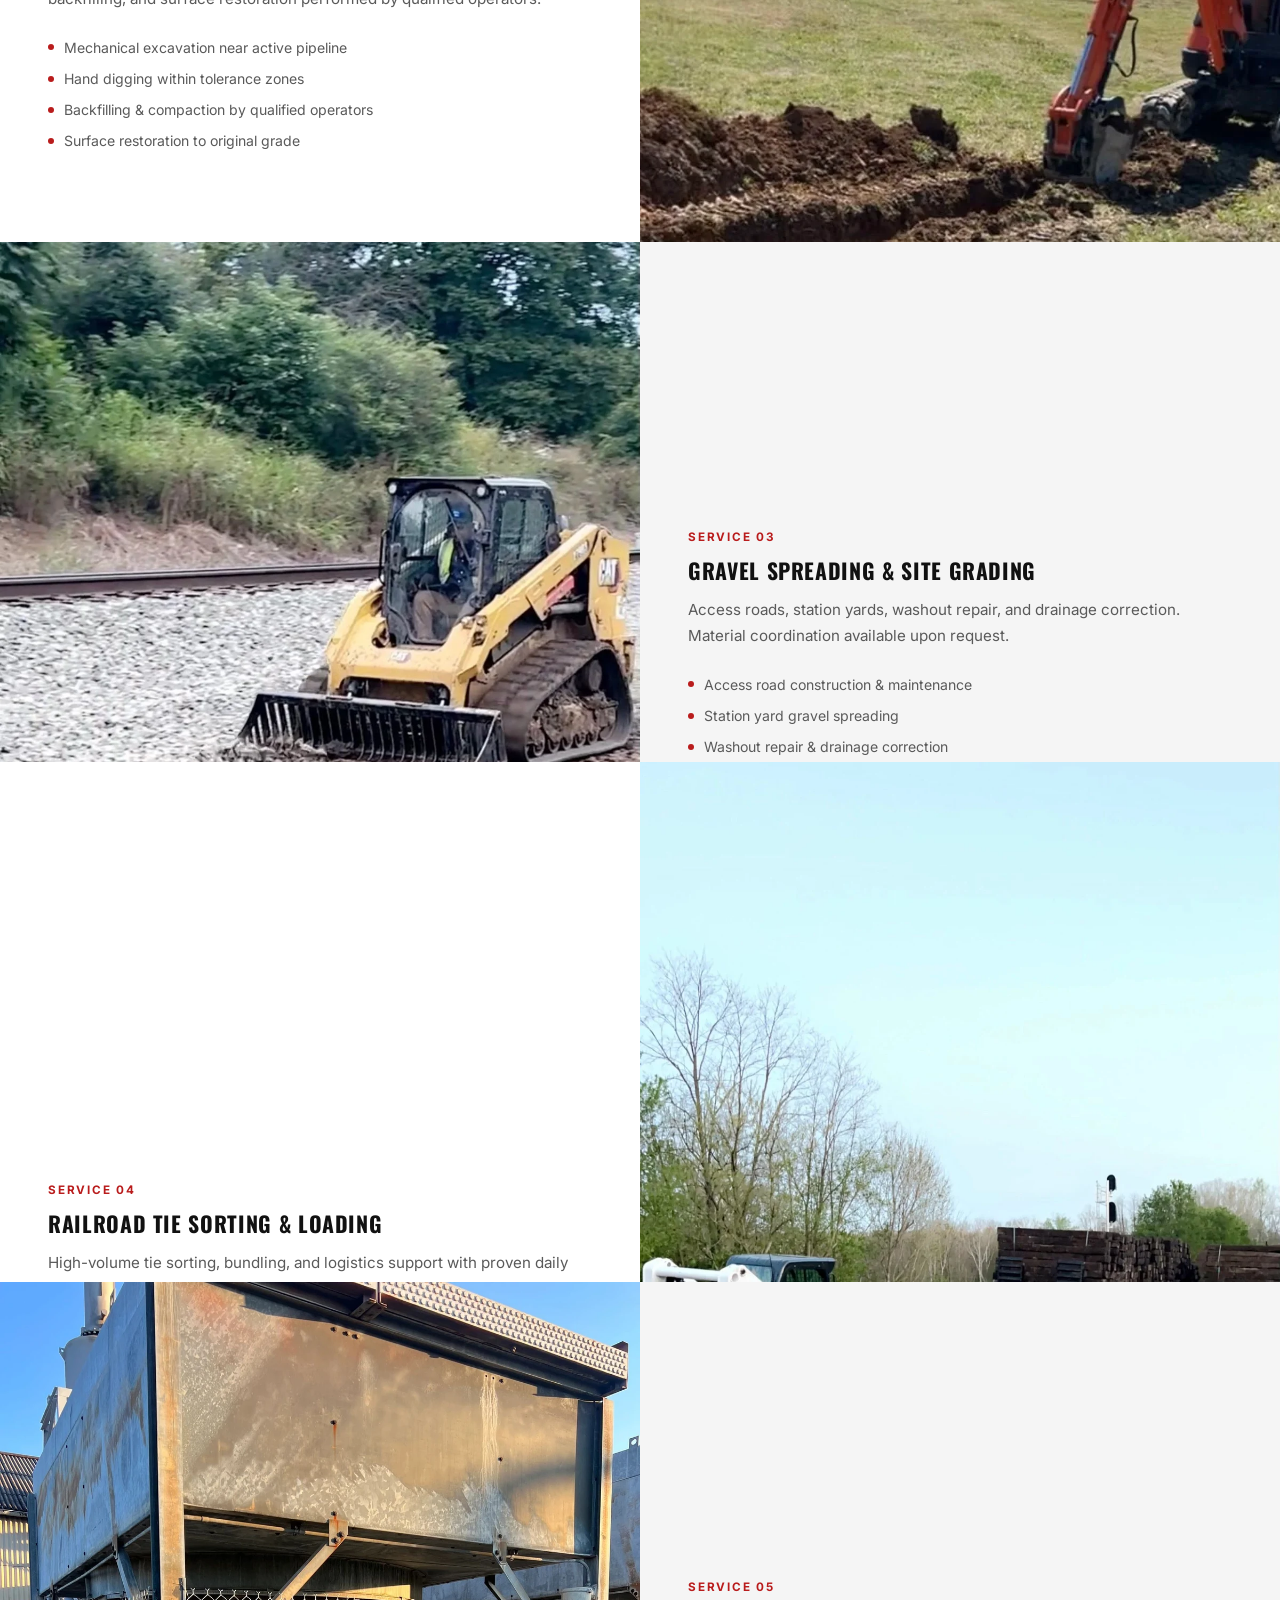
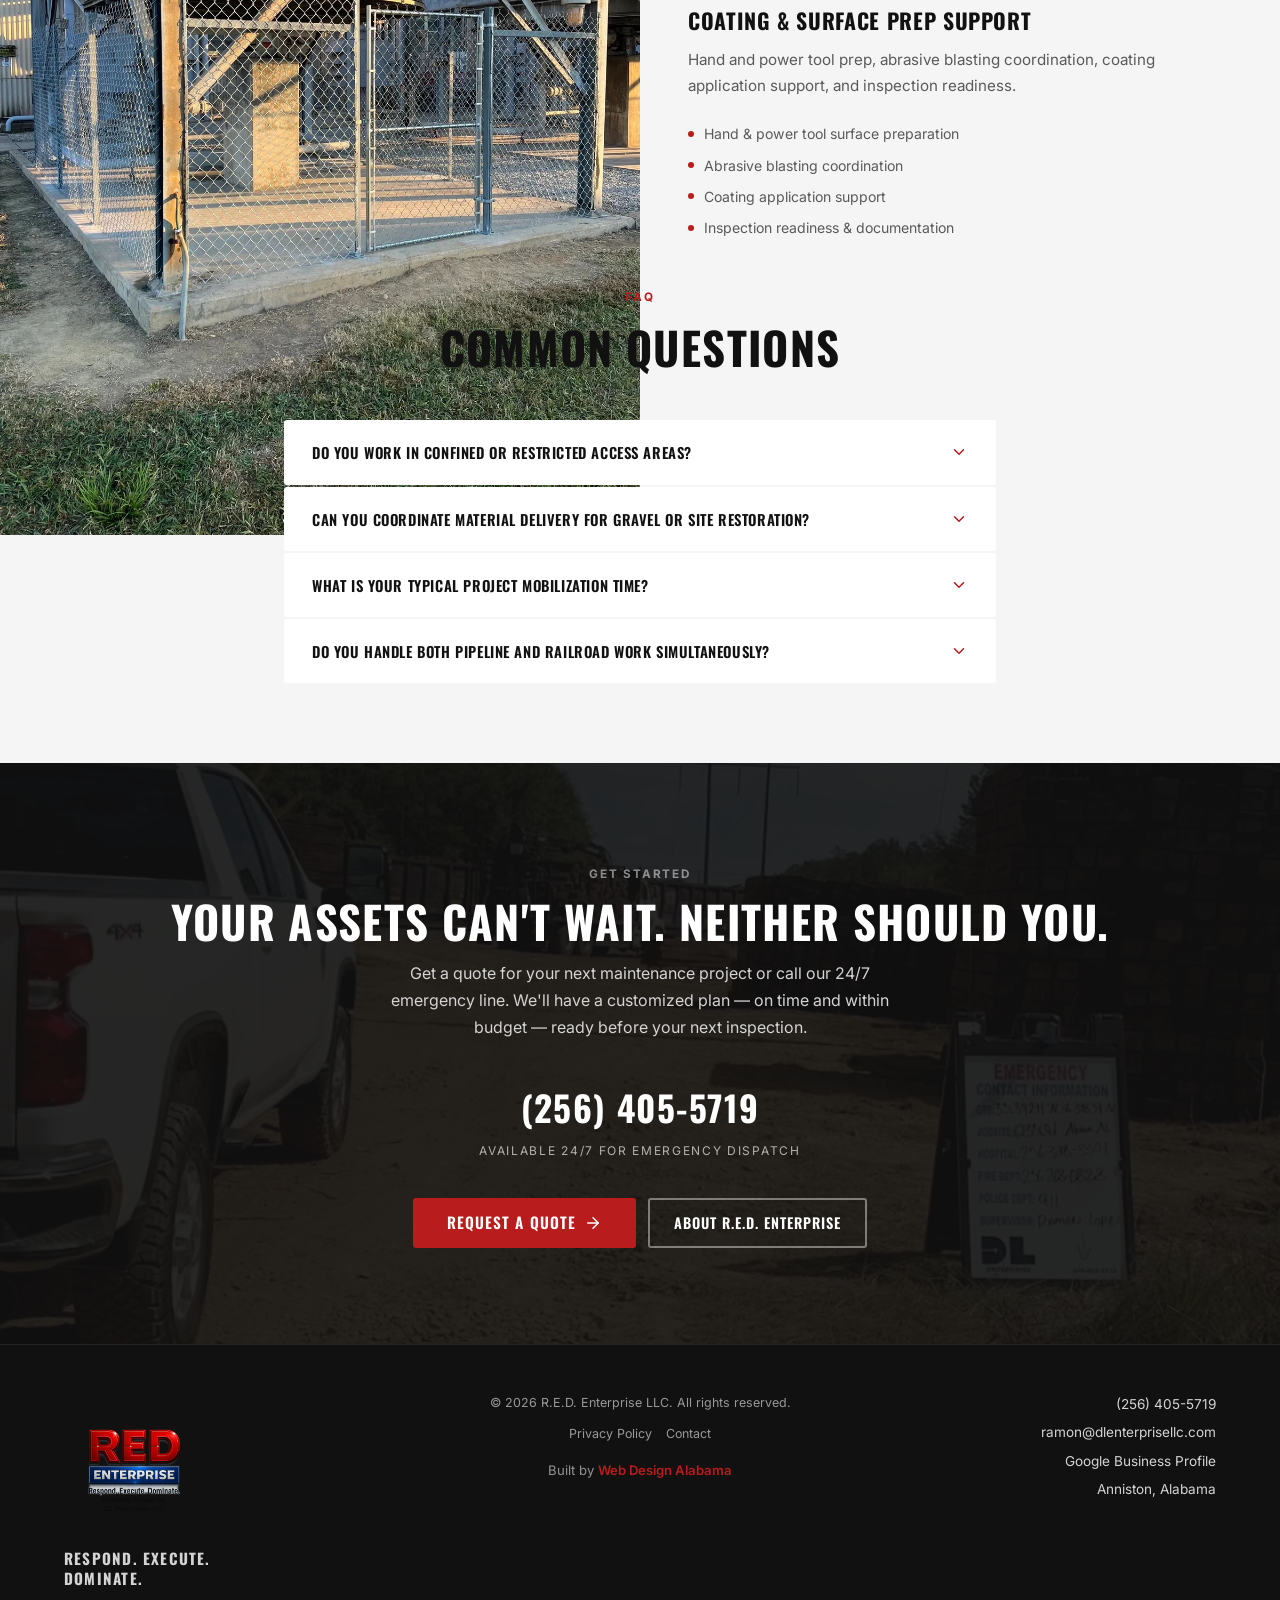
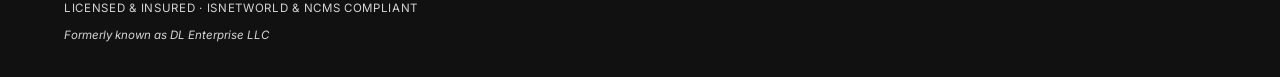
<file: services.html>
<!-- Built by Headley Web & SEO | headleyweb.com | Web Design & SEO for local businesses -->
<!DOCTYPE html>
<html lang="en">
<head>
  <meta charset="UTF-8">
  <meta name="viewport" content="width=device-width, initial-scale=1.0">
  <title>Services | R.E.D. Enterprise LLC — Pipeline &amp; Railroad Contractor, Anniston, Alabama</title>
  <meta name="description" content="ROW mowing, mechanical excavation, railroad tie logistics, surface prep, and 24/7 emergency response across Alabama, Tennessee, and Georgia. ISNetworld &amp; NCMS compliant.">
  <meta name="robots" content="index, follow">
  <meta name="author" content="Headley Web & SEO | headleyweb.com">
  <link rel="author" href="https://headleyweb.com">
  <link rel="canonical" href="https://mpheadley.github.io/RED-Enterprise/services.html">

  <!-- Open Graph -->
  <meta property="og:type" content="website">
  <meta property="og:site_name" content="R.E.D. Enterprise LLC">
  <meta property="og:title" content="Services | R.E.D. Enterprise LLC">
  <meta property="og:description" content="ROW mowing, mechanical excavation, railroad tie logistics, surface prep, and 24/7 emergency response across Alabama, Tennessee, and Georgia.">
  <meta property="og:image" content="https://mpheadley.github.io/RED-Enterprise/images/cat-skid-steer-gravel-path-crew.webp">
  <meta property="og:url" content="https://mpheadley.github.io/RED-Enterprise/services.html">
  <meta property="og:locale" content="en_US">

  <!-- Twitter Card -->
  <meta name="twitter:card" content="summary_large_image">
  <meta name="twitter:title" content="Services | R.E.D. Enterprise LLC">
  <meta name="twitter:description" content="ROW mowing, mechanical excavation, railroad tie logistics, surface prep, and 24/7 emergency response across Alabama, Tennessee, and Georgia.">
  <meta name="twitter:image" content="https://mpheadley.github.io/RED-Enterprise/images/cat-skid-steer-gravel-path-crew.webp">

  <!-- Fonts -->
  <link rel="preconnect" href="https://fonts.googleapis.com">
  <link rel="preconnect" href="https://fonts.gstatic.com" crossorigin>
  <link href="https://fonts.googleapis.com/css2?family=Oswald:wght@400;600;700&family=Inter:wght@400;500;600;700&display=swap" rel="stylesheet">

  <link rel="stylesheet" href="style.css?v=5">
  <link rel="icon" href="images/favicon.ico">
  <link rel="apple-touch-icon" href="images/apple-touch-icon.png">
</head>
<body>

<!-- PARTIAL:nav:START -->
  <a href="#main" class="skip-link">Skip to main content</a>
  <!-- ─── Navigation ─── -->
  <header class="site-header" id="site-header">
    <div class="nav-inner container">
      <a class="nav-logo" href="index.html"><img src="images/brand-mark.webp" alt="" width="1024" height="1024"> <span class="red">R.E.D.</span> Enterprise</a>
      <div class="nav-phone">
        <span class="nav-phone-label">24/7 Emergency</span>
        <a class="nav-phone-num" href="tel:+12564055719">(256) 405-5719</a>
      </div>
      <nav class="desktop-nav">
        <a href="index.html">Home</a>
        <a href="services.html">Services</a>
        <a href="portfolio.html">Work</a>
        <a href="about.html">About</a>
        <a href="contact.html">Contact</a>
        <a href="contact.html" class="btn btn-primary btn-sm">Request a Quote</a>
      </nav>
      <button type="button" class="mobile-menu-btn" id="mobile-menu-btn" aria-label="Open menu">
        <svg width="24" height="24" viewBox="0 0 24 24" fill="none" stroke="currentColor" stroke-width="2" stroke-linecap="round" aria-hidden="true">
          <line x1="3" y1="6" x2="21" y2="6"/>
          <line x1="3" y1="12" x2="21" y2="12"/>
          <line x1="3" y1="18" x2="21" y2="18"/>
        </svg>
      </button>
    </div>
  </header>

  <!-- ─── Mobile Overlay ─── -->
  <div class="mobile-overlay" id="mobile-overlay" role="dialog" aria-modal="true" aria-label="Navigation menu">
    <button type="button" class="mobile-close-btn" id="mobile-close-btn" aria-label="Close menu">
      <svg width="24" height="24" viewBox="0 0 24 24" fill="none" stroke="currentColor" stroke-width="2" stroke-linecap="round" aria-hidden="true">
        <line x1="18" y1="6" x2="6" y2="18"/>
        <line x1="6" y1="6" x2="18" y2="18"/>
      </svg>
    </button>
    <nav class="mobile-nav">
      <a href="index.html" class="mobile-nav-link">Home</a>
      <a href="services.html" class="mobile-nav-link">Services</a>
      <a href="portfolio.html" class="mobile-nav-link">Work</a>
      <a href="about.html" class="mobile-nav-link">About</a>
      <a href="contact.html" class="mobile-nav-link">Contact</a>
      <a href="tel:+12564055719" class="mobile-nav-link">(256) 405-5719</a>
    </nav>
  </div>
<!-- PARTIAL:nav:END -->

  <main id="main">

    <!-- ─── Page Hero ─── -->
    <section class="page-hero">
      <div class="container">
        <span class="eyebrow animate-hero" style="--hero-delay: 0.1s">Our Services</span>
        <h1 class="animate-hero" style="--hero-delay: 0.25s">Full-Spectrum Pipeline &amp; Railroad Maintenance</h1>
        <p class="page-hero-sub animate-hero" style="--hero-delay: 0.4s">From ROW mowing to emergency response — every service delivered by ISNetworld and NCMS compliant crews.</p>
      </div>
    </section>

    <!-- ─── Intro ─── -->
    <section class="section-pad" style="background: var(--white);">
      <div class="container container--narrow">
        <div class="section-header section-header--center animate-on-scroll">
          <span class="eyebrow">What We Offer</span>
          <h2>Everything Your Infrastructure Needs. Nothing You Have to Babysit.</h2>
          <p class="section-sub">We cover the full maintenance lifecycle for pipeline, railroad, and utility operators across the Southeast — with certified crews, proper equipment, and zero tolerance for shortcuts.</p>
        </div>
      </div>
    </section>

    <!-- ─── Service Pillars ─── -->
    <!--
      Odd pillars (1,3,5): photo left, grey-100 body bg
      Even pillars (2,4): direction:rtl flips photo to right, white body bg
    -->
    <div class="service-pillars">

      <!-- 01 — ROW Mowing -->
      <div class="service-pillar animate-on-scroll">
        <div class="service-pillar-photo">
          <img src="images/cat-skid-steer-row-brushcutting.webp"
            alt="CAT skid steer performing right-of-way brushcutting for a pipeline corridor in Alabama"
            width="642" height="1389" loading="lazy"
            style="object-position: center 20%;">
        </div>
        <div class="service-pillar-body">
          <span class="eyebrow">Service 01</span>
          <h3>Right-of-Way Mowing &amp; Vegetation Control</h3>
          <p>Professional ROW maintenance using skid steer attachments and heavy equipment, minimizing disruption while protecting pipeline integrity.</p>
          <ul class="pillar-list">
            <li>Skid steer &amp; heavy equipment mowing</li>
            <li>Minimal disruption to pipeline integrity</li>
            <li>Maintains inspection visibility from air &amp; ground</li>
            <li>Erosion control &amp; environmental protection</li>
            <li>Fencing installation &amp; repair</li>
            <li>Compliant with PHMSA right-of-way standards</li>
          </ul>
        </div>
      </div>

      <!-- 02 — Excavation -->
      <div class="service-pillar animate-on-scroll">
        <div class="service-pillar-photo">
          <img src="images/kubota-excavator-trenching-field.webp"
            alt="Kubota excavator trenching in an open field for pipeline support work in Alabama"
            width="1283" height="641" loading="lazy">
        </div>
        <div class="service-pillar-body">
          <span class="eyebrow">Service 02</span>
          <h3>Excavation &amp; Pipeline Support</h3>
          <p>Mechanical excavation near pipeline, hand digging within tolerance zones, backfilling, and surface restoration performed by qualified operators.</p>
          <ul class="pillar-list">
            <li>Mechanical excavation near active pipeline</li>
            <li>Hand digging within tolerance zones</li>
            <li>Backfilling &amp; compaction by qualified operators</li>
            <li>Surface restoration to original grade</li>
          </ul>
        </div>
      </div>

      <!-- 03 — Gravel & Site Grading -->
      <div class="service-pillar animate-on-scroll">
        <div class="service-pillar-photo">
          <img src="images/cat-skid-steer-gravel-rake-railroad-track.webp"
            alt="CAT skid steer raking gravel along a railroad track in the Southeast"
            width="1200" height="1623" loading="lazy"
            style="object-position: center 55%;">
        </div>
        <div class="service-pillar-body">
          <span class="eyebrow">Service 03</span>
          <h3>Gravel Spreading &amp; Site Grading</h3>
          <p>Access roads, station yards, washout repair, and drainage correction. Material coordination available upon request.</p>
          <ul class="pillar-list">
            <li>Access road construction &amp; maintenance</li>
            <li>Station yard gravel spreading</li>
            <li>Washout repair &amp; drainage correction</li>
            <li>Material coordination &amp; delivery</li>
            <li>Final grade &amp; surface finishing</li>
          </ul>
        </div>
      </div>

      <!-- 04 — Railroad Tie Sorting -->
      <div class="service-pillar animate-on-scroll">
        <div class="service-pillar-photo">
          <img src="images/skid-steers-railroad-tie-sorting-yard.webp"
            alt="Multiple skid steers working a large railroad tie sorting yard in the Southeast"
            width="1200" height="2062" loading="lazy"
            style="object-position: center 55%;">
        </div>
        <div class="service-pillar-body">
          <span class="eyebrow">Service 04</span>
          <h3>Railroad Tie Sorting &amp; Loading</h3>
          <p>High-volume tie sorting, bundling, and logistics support with proven daily production capacity.</p>
          <ul class="pillar-list">
            <li>High-volume tie sorting &amp; bundling</li>
            <li>Logistics support &amp; loading coordination</li>
            <li>Proven daily production capacity</li>
            <li>Yard organization &amp; congestion reduction</li>
          </ul>
        </div>
      </div>

      <!-- 05 — Coating & Surface Prep -->
      <div class="service-pillar animate-on-scroll">
        <div class="service-pillar-photo">
          <img src="images/industrial-pipeline-facility-cooling-units.webp"
            alt="Industrial pipeline facility with cooling units maintained by R.E.D. Enterprise"
            width="1200" height="1600" loading="lazy"
            style="object-position: center 55%;">
        </div>
        <div class="service-pillar-body">
          <span class="eyebrow">Service 05</span>
          <h3>Coating &amp; Surface Prep Support</h3>
          <p>Hand and power tool prep, abrasive blasting coordination, coating application support, and inspection readiness.</p>
          <ul class="pillar-list">
            <li>Hand &amp; power tool surface preparation</li>
            <li>Abrasive blasting coordination</li>
            <li>Coating application support</li>
            <li>Inspection readiness &amp; documentation</li>
          </ul>
        </div>
      </div>

    </div>

    <!-- ─── FAQ ─── -->
    <section class="faq-section">
      <div class="container container--narrow">
        <div class="section-header section-header--center animate-on-scroll">
          <span class="eyebrow">FAQ</span>
          <h2>Common Questions</h2>
        </div>
        <div class="faq-list">

          <details class="faq-item animate-on-scroll" style="--stagger-delay: 0s">
            <summary class="faq-question">
              Do you work in confined or restricted access areas?
              <svg class="faq-chevron" width="18" height="18" viewBox="0 0 24 24" fill="none" stroke="currentColor" stroke-width="2" stroke-linecap="round" stroke-linejoin="round" aria-hidden="true"><polyline points="6 9 12 15 18 9"/></svg>
            </summary>
            <div class="faq-answer"><p>Yes. Our crews are trained for precision work including hand excavation within tolerance zones and tight ROW corridors where heavy equipment access is limited.</p></div>
          </details>

          <details class="faq-item animate-on-scroll" style="--stagger-delay: 0.07s">
            <summary class="faq-question">
              Can you coordinate material delivery for gravel or site restoration?
              <svg class="faq-chevron" width="18" height="18" viewBox="0 0 24 24" fill="none" stroke="currentColor" stroke-width="2" stroke-linecap="round" stroke-linejoin="round" aria-hidden="true"><polyline points="6 9 12 15 18 9"/></svg>
            </summary>
            <div class="faq-answer"><p>Yes. Material coordination is available upon request for gravel spreading, access road construction, and site restoration projects.</p></div>
          </details>

          <details class="faq-item animate-on-scroll" style="--stagger-delay: 0.14s">
            <summary class="faq-question">
              What is your typical project mobilization time?
              <svg class="faq-chevron" width="18" height="18" viewBox="0 0 24 24" fill="none" stroke="currentColor" stroke-width="2" stroke-linecap="round" stroke-linejoin="round" aria-hidden="true"><polyline points="6 9 12 15 18 9"/></svg>
            </summary>
            <div class="faq-answer"><p>For scheduled projects, we typically mobilize within the agreed timeline. For emergency response, we are available 24/7 and can mobilize rapidly due to our Anniston, AL base serving the Southeastern region.</p></div>
          </details>

          <details class="faq-item animate-on-scroll" style="--stagger-delay: 0.21s">
            <summary class="faq-question">
              Do you handle both pipeline and railroad work simultaneously?
              <svg class="faq-chevron" width="18" height="18" viewBox="0 0 24 24" fill="none" stroke="currentColor" stroke-width="2" stroke-linecap="round" stroke-linejoin="round" aria-hidden="true"><polyline points="6 9 12 15 18 9"/></svg>
            </summary>
            <div class="faq-answer"><p>Yes. R.E.D. Enterprise serves both pipeline operators and railroad companies across the Southeast. Our teams are experienced across both disciplines and can be deployed to multi-asset projects.</p></div>
          </details>

        </div>
      </div>
    </section>

    <!-- ─── CTA ─── -->
    <section class="cta-section">
      <div class="cta-bg" aria-hidden="true">
        <img src="images/railroad-tie-jobsite-safety-sign.webp" alt="" width="1200" height="746" loading="lazy">
      </div>
      <div class="cta-overlay" aria-hidden="true"></div>
      <div class="cta-content container animate-on-scroll">
        <span class="eyebrow eyebrow--light">Get Started</span>
        <h2>Your Assets Can't Wait. Neither Should You.</h2>
        <p>Get a quote for your next maintenance project or call our 24/7 emergency line. We'll have a customized plan — on time and within budget — ready before your next inspection.</p>
        <div class="cta-phone-block">
          <a href="tel:+12564055719" class="cta-phone-num">(256) 405-5719</a>
          <span class="cta-avail">Available 24/7 for emergency dispatch</span>
        </div>
        <div class="cta-btns">
          <a href="contact.html" class="btn btn-primary btn-lg">
            Request a Quote
            <svg width="18" height="18" viewBox="0 0 24 24" fill="none" stroke="currentColor" stroke-width="2" stroke-linecap="round" stroke-linejoin="round" aria-hidden="true"><line x1="5" y1="12" x2="19" y2="12"/><polyline points="12 5 19 12 12 19"/></svg>
          </a>
          <a href="about.html" class="btn btn-ghost">About R.E.D. Enterprise</a>
        </div>
      </div>
    </section>

    <!-- ─── Footer ─── -->
    <footer class="site-footer">
      <div class="footer-inner container">
        <div class="footer-brand">
          <img src="images/brand-mark.webp" alt="R.E.D. Enterprise LLC" class="footer-brand-mark" width="1024" height="1024" loading="lazy">
          <p class="footer-tagline">Respond. Execute. Dominate.</p>
          <p class="footer-disclaimer">Licensed &amp; Insured &middot; ISNetworld &amp; NCMS Compliant</p>
          <p class="footer-formerly">Formerly known as DL Enterprise LLC</p>
        </div>
        <div class="footer-mid">
          <p class="footer-copy">&copy; <span id="year"></span> R.E.D. Enterprise LLC. All rights reserved.</p>
          <div class="footer-meta-links">
            <a href="privacy.html">Privacy Policy</a>
            <a href="contact.html">Contact</a>
          </div>
          <span class="footer-built">Built by <a href="https://headleyweb.com" target="_blank" rel="noopener">Web Design Alabama</a></span>
        </div>
        <div class="footer-contact-col">
          <a href="tel:+12564055719">(256) 405-5719</a>
          <a href="mailto:ramon@dlenterprisellc.com">ramon@dlenterprisellc.com</a>
          <a href="PLACEHOLDER_GBP" target="_blank" rel="noopener noreferrer">Google Business Profile</a>
          <span>Anniston, Alabama</span>
        </div>
      </div>
    </footer>

  </main>

<!-- PARTIAL:cookie-banner:START -->
  <!-- ─── Cookie Consent Banner ─── -->
  <div class="cookie-banner" id="cookie-banner" data-ga4="NONE">
    <p>We use cookies to analyze site traffic and improve your experience.</p>
    <div class="cookie-btns">
      <button class="btn btn-primary btn-sm cookie-btn-accept">Accept</button>
      <button class="btn btn-ghost btn-sm cookie-btn-decline">Decline</button>
    </div>
  </div>
<!-- PARTIAL:cookie-banner:END -->

  <script src="script.js?v=4"></script>
</body>
</html>
</file>
<file: style.css>
/* ─────────────────────────────────────────────────────────────────────────
   R.E.D. Enterprise LLC — Stylesheet
   Built by Headley Web & SEO | headleyweb.com
   Brand: Dark charcoal + deep red | Oswald (headings) + Inter (body)
   ───────────────────────────────────────────────────────────────────────── */

/* ── Design Tokens ────────────────────────────────────────────────────────── */
:root {
  --red:          #B91C1C;
  --red-hover:    #991B1B;
  --red-tint:     rgba(185, 28, 28, 0.09);
  --dark:         #111111;
  --dark-2:       #1C1C1C;
  --dark-3:       #252525;
  --grey-100:     #F5F5F5;
  --grey-200:     #E5E5E5;
  --grey-500:     #6B6B6B;
  --white:        #FFFFFF;
  --text:         #1A1A1A;
  --text-muted:   #5A5A5A;
  --text-light:   #D4D4D4;

  --font-heading: 'Oswald', sans-serif;
  --font-body:    'Inter', sans-serif;

  --container:        1200px;
  --container-narrow: 760px;
  --radius:           3px;
  --ease:             cubic-bezier(0.22, 1, 0.36, 1);
  --btn-text:         #FFFFFF;
}

/* ── Reset ────────────────────────────────────────────────────────────────── */
*, *::before, *::after { box-sizing: border-box; margin: 0; padding: 0; }
html { scroll-behavior: smooth; }
body {
  font-family: var(--font-body);
  font-size: 16px;
  line-height: 1.65;
  color: var(--text);
  background: var(--white);
  -webkit-font-smoothing: antialiased;
}
img { display: block; max-width: 100%; height: auto; }
a { color: inherit; text-decoration: none; }
ul { list-style: none; }
button { cursor: pointer; border: none; background: none; font: inherit; }

/* ── Typography ───────────────────────────────────────────────────────────── */
h1, h2, h3, h4 {
  font-family: var(--font-heading);
  font-weight: 700;
  text-transform: uppercase;
  letter-spacing: 0.03em;
  line-height: 1.1;
}
h1 { font-size: clamp(2.4rem, 5vw, 3.8rem); }
h2 { font-size: clamp(1.8rem, 3.5vw, 2.8rem); }
h3 { font-size: clamp(1.05rem, 2vw, 1.35rem); }
h4 { font-size: 0.95rem; letter-spacing: 0.05em; }
p  { max-width: 68ch; }

/* ── Layout ───────────────────────────────────────────────────────────────── */
.container {
  width: 100%;
  max-width: var(--container);
  margin: 0 auto;
  padding: 0 24px;
}
.container--narrow {
  max-width: var(--container-narrow);
  margin: 0 auto;
  padding: 0 24px;
}
.section-pad { padding: 80px 0; }

/* ── Eyebrow Label ────────────────────────────────────────────────────────── */
.eyebrow {
  display: inline-block;
  font-family: var(--font-body);
  font-size: 0.73rem;
  font-weight: 700;
  text-transform: uppercase;
  letter-spacing: 0.15em;
  color: var(--red);
  margin-bottom: 12px;
}
.eyebrow--light { color: rgba(255, 255, 255, 0.5); }

/* ── Buttons ──────────────────────────────────────────────────────────────── */
.btn {
  display: inline-flex;
  align-items: center;
  gap: 8px;
  font-family: var(--font-heading);
  font-size: 0.9rem;
  font-weight: 600;
  text-transform: uppercase;
  letter-spacing: 0.07em;
  border-radius: var(--radius);
  padding: 12px 24px;
  border: 2px solid transparent;
  transition: background 0.18s ease, color 0.18s ease, border-color 0.18s ease;
  white-space: nowrap;
  line-height: 1;
}
.btn-primary {
  background: var(--red);
  color: var(--btn-text);
  border-color: var(--red);
}
.btn-primary:hover { background: var(--red-hover); color: var(--btn-text); border-color: var(--red-hover); }

.btn-ghost {
  background: transparent;
  color: var(--white);
  border-color: rgba(255, 255, 255, 0.42);
}
.btn-ghost:hover { border-color: var(--white); background: rgba(255, 255, 255, 0.07); }

.btn-ghost--dark {
  color: var(--dark);
  border-color: rgba(0, 0, 0, 0.25);
}
.btn-ghost--dark:hover { border-color: var(--dark); background: rgba(0, 0, 0, 0.04); }

.btn-sm  { padding: 8px 16px; font-size: 0.78rem; }
.btn-lg  { padding: 14px 32px; font-size: 0.96rem; }

/* ── Navigation ───────────────────────────────────────────────────────────── */
#site-header {
  position: fixed;
  top: 0; left: 0; right: 0;
  z-index: 100;
  background: transparent;
  border-bottom: 1px solid transparent;
  animation: slideDown 0.5s var(--ease) forwards;
  transition: background 0.35s var(--ease), border-color 0.35s var(--ease), box-shadow 0.35s var(--ease);
}
#site-header.scrolled {
  background: var(--dark);
  border-bottom-color: rgba(255, 255, 255, 0.07);
  box-shadow: 0 2px 16px rgba(0, 0, 0, 0.4);
}
.nav-inner {
  display: flex;
  align-items: center;
  padding: 4px 0;
  gap: 32px;
}
.nav-logo {
  display: flex;
  align-items: center;
  gap: 10px;
  font-family: var(--font-heading);
  font-size: 1.15rem;
  font-weight: 700;
  text-transform: uppercase;
  letter-spacing: 0.06em;
  color: var(--white);
  flex-shrink: 0;
}
.nav-logo img {
  width: 100px;
  height: 100px;
  object-fit: contain;
  transition: width 0.35s var(--ease), height 0.35s var(--ease);
}
#site-header.scrolled .nav-logo img {
  width: 50px;
  height: 50px;
}
.nav-logo .red { color: var(--red); }

.nav-phone {
  margin-left: auto;
  display: flex;
  flex-direction: column;
  align-items: flex-end;
  white-space: nowrap;
}
.nav-phone-label {
  font-size: 0.65rem;
  text-transform: uppercase;
  letter-spacing: 0.1em;
  color: var(--white);
  line-height: 1;
  margin-bottom: 2px;
}
.nav-phone-num {
  font-size: 0.9rem;
  font-weight: 600;
  color: var(--text-light);
  transition: color 0.15s ease;
}
.nav-phone-num:hover { color: var(--white); }

.desktop-nav {
  display: flex;
  align-items: center;
  gap: 24px;
}
.desktop-nav a {
  font-size: 0.85rem;
  font-weight: 500;
  color: var(--text-light);
  transition: color 0.15s ease;
  white-space: nowrap;
}
.desktop-nav a:hover { color: var(--white); }
.desktop-nav a.active {
  color: var(--white);
  background: rgba(185, 28, 28, 0.35);
  padding: 6px 12px;
  border-radius: var(--radius);
}

.mobile-menu-btn {
  display: none;
  align-items: center;
  justify-content: center;
  color: var(--white);
  padding: 4px;
  margin-left: auto;
}

/* ── Mobile Overlay ───────────────────────────────────────────────────────── */
.mobile-overlay {
  position: fixed;
  inset: 0;
  z-index: 200;
  background: var(--dark-2);
  display: flex;
  flex-direction: column;
  padding: 24px;
  transform: translateX(100%);
  transition: transform 0.3s var(--ease);
}
.mobile-overlay.open { transform: translateX(0); }

.mobile-close-btn {
  align-self: flex-end;
  color: var(--white);
  padding: 4px;
  margin-bottom: 48px;
}
.mobile-nav {
  display: flex;
  flex-direction: column;
  gap: 2px;
}
.mobile-nav-link {
  font-family: var(--font-heading);
  font-size: 2rem;
  font-weight: 700;
  text-transform: uppercase;
  letter-spacing: 0.04em;
  color: var(--white);
  padding: 14px 0;
  border-bottom: 1px solid rgba(255, 255, 255, 0.07);
  transition: color 0.15s ease;
}
.mobile-nav-link:hover { color: var(--red); }
.mobile-nav-link.active { color: var(--red); }
.mobile-nav-footer {
  margin-top: 40px;
}
.mobile-nav-phone {
  font-size: 1rem;
  font-weight: 600;
  color: var(--text-light);
}
.mobile-nav-phone a { color: var(--red); }

/* ── Hero ─────────────────────────────────────────────────────────────────── */
.hero {
  position: relative;
  min-height: 100svh;
  display: flex;
  align-items: center;
  padding-top: 68px;
  overflow: hidden;
}
.hero-bg {
  position: absolute;
  inset: 0;
  z-index: 0;
}
.hero-bg img {
  width: 100%;
  height: 100%;
  object-fit: cover;
  object-position: 30% 55%;
  animation: gentleZoom 9s ease-out forwards;
}
.hero-overlay {
  position: absolute;
  inset: 0;
  background: linear-gradient(
    to left,
    rgba(8, 8, 8, 0.88) 0%,
    rgba(8, 8, 8, 0.66) 32%,
    rgba(8, 8, 8, 0.12) 62%,
    transparent 85%
  );
}
.hero-content {
  position: relative;
  z-index: 1;
  padding: 80px 0 100px;
  display: flex;
  justify-content: flex-end;
}
.hero-text {
  max-width: 500px;
}
.hero-tag {
  display: inline-flex;
  align-items: center;
  gap: 8px;
  font-family: var(--font-body);
  font-size: 0.72rem;
  font-weight: 700;
  text-transform: uppercase;
  letter-spacing: 0.14em;
  color: rgba(255, 255, 255, 0.65);
  background: rgba(185, 28, 28, 0.14);
  border: 1px solid rgba(185, 28, 28, 0.32);
  padding: 5px 12px;
  border-radius: 2px;
  margin-bottom: 20px;
}
.hero-tag-dot {
  width: 6px;
  height: 6px;
  border-radius: 50%;
  background: var(--red);
  flex-shrink: 0;
}
.hero h1 {
  color: var(--white);
  max-width: 15ch;
  margin-bottom: 20px;
  text-shadow: 0 2px 24px rgba(0, 0, 0, 0.9), 0 1px 6px rgba(0, 0, 0, 0.7);
}
.hero h1 .accent { color: var(--red); }
.hero-sub {
  font-size: 1.05rem;
  color: rgba(255, 255, 255, 0.92);
  max-width: 50ch;
  margin-bottom: 36px;
  line-height: 1.7;
  text-shadow: 0 1px 4px rgba(0, 0, 0, 0.9), 0 2px 16px rgba(0, 0, 0, 0.8);
}
.hero-btns {
  display: flex;
  flex-wrap: wrap;
  gap: 12px;
  align-items: center;
}
.scroll-cue {
  position: absolute;
  bottom: 32px;
  left: 0;
  right: 0;
  z-index: 1;
  display: flex;
  flex-direction: column;
  align-items: center;
  gap: 6px;
  color: rgba(255, 255, 255, 0.38);
  font-size: 0.66rem;
  text-transform: uppercase;
  letter-spacing: 0.12em;
  transition: color 0.15s ease;
  animation: bobDown 2.2s ease-in-out infinite 2s;
}
.scroll-cue:hover { color: rgba(255, 255, 255, 0.7); }

/* ── Stat Strip ───────────────────────────────────────────────────────────── */
.stat-strip {
  background: var(--dark-2);
  border-bottom: 1px solid rgba(255, 255, 255, 0.07);
  display: grid;
  grid-template-columns: repeat(4, 1fr);
}
.stat-item {
  text-align: center;
  padding: 20px 16px;
  border-right: 1px solid rgba(255, 255, 255, 0.07);
}
.stat-item:last-child { border-right: none; }
.stat-num {
  font-family: var(--font-heading);
  font-size: clamp(1.9rem, 3.5vw, 2.8rem);
  font-weight: 700;
  color: var(--red);
  line-height: 1;
  margin-bottom: 6px;
}
.stat-label {
  font-size: 0.71rem;
  font-weight: 600;
  text-transform: uppercase;
  letter-spacing: 0.1em;
  color: var(--text-light);
}

/* ── Client Logos Bar ─────────────────────────────────────────────────────── */
.clients-bar {
  background: var(--white);
  border-bottom: 1px solid var(--grey-200);
  padding: 36px 0;
}
.clients-label {
  text-align: center;
  font-size: 0.68rem;
  font-weight: 700;
  text-transform: uppercase;
  letter-spacing: 0.12em;
  color: var(--grey-500);
  margin-bottom: 28px;
}
.clients-grid {
  display: flex;
  align-items: center;
  justify-content: center;
  flex-wrap: wrap;
  gap: 40px 56px;
}
.clients-grid img {
  height: 108px;
  width: auto;
}

/* ── Section Header ───────────────────────────────────────────────────────── */
.section-header { }
.section-header h2 { color: var(--dark); margin-top: 4px; }
.section-header--light h2 { color: var(--white); }
.section-header--center { text-align: center; }
.section-header--center h2,
.section-header--center .section-sub { margin-left: auto; margin-right: auto; }
.section-sub {
  font-size: 1rem;
  color: var(--text-muted);
  max-width: 56ch;
  margin-top: 14px;
  line-height: 1.7;
}
.section-sub--light { color: var(--text-light); }

/* ── Problem Section ──────────────────────────────────────────────────────── */
.problem-section {
  background: var(--white);
  padding: 80px 0;
}
.problem-list {
  border: 1px solid var(--grey-200);
  border-radius: var(--radius);
  overflow: hidden;
  margin-top: 40px;
}
.problem-item {
  display: flex;
  gap: 20px;
  padding: 28px 32px;
  border-bottom: 1px solid var(--grey-200);
  align-items: flex-start;
  transition: background 0.15s ease;
}
.problem-item:last-child { border-bottom: none; }
.problem-item:hover { background: var(--grey-100); }
.problem-x {
  flex-shrink: 0;
  width: 32px;
  height: 32px;
  border-radius: 50%;
  background: var(--red-tint);
  display: flex;
  align-items: center;
  justify-content: center;
  color: var(--red);
  margin-top: 2px;
}
.problem-text strong {
  display: block;
  font-family: var(--font-heading);
  font-size: 0.95rem;
  font-weight: 600;
  text-transform: uppercase;
  letter-spacing: 0.04em;
  color: var(--dark);
  margin-bottom: 5px;
}
.problem-text p {
  font-size: 0.92rem;
  color: var(--text-muted);
  margin: 0;
  max-width: 72ch;
  line-height: 1.65;
}
.problem-close {
  margin-top: 28px;
  padding: 20px 32px;
  border-left: 4px solid var(--red);
  background: var(--grey-100);
  border-radius: var(--radius);
  font-family: var(--font-heading);
  font-size: 0.95rem;
  font-weight: 600;
  text-transform: uppercase;
  letter-spacing: 0.04em;
  color: var(--dark);
}

/* ── Services Preview (Homepage) ──────────────────────────────────────────── */
.services-preview {
  background: var(--grey-100);
  padding: 80px 0;
}
.services-grid {
  display: grid;
  grid-template-columns: repeat(3, 1fr);
  gap: 20px;
  margin-top: 48px;
}
.service-card {
  position: relative;
  background: var(--white);
  border-radius: var(--radius);
  overflow: hidden;
  cursor: pointer;
  transition: transform 0.2s ease, box-shadow 0.2s ease;
}
.service-card::before {
  content: '';
  position: absolute;
  top: 0;
  left: 0;
  width: 4px;
  height: 0;
  background: var(--red);
  z-index: 2;
  transition: height 0.35s var(--ease);
}
.service-card:hover::before {
  height: 100%;
}
.service-card:hover {
  transform: translateY(-4px);
  box-shadow: 0 12px 36px rgba(0, 0, 0, 0.1);
}
.service-card-img {
  aspect-ratio: 16 / 9;
  overflow: hidden;
}
.service-card-img img {
  width: 100%;
  height: 100%;
  object-fit: cover;
  display: block;
  transition: transform 0.4s var(--ease);
}
.service-card:hover .service-card-img img {
  transform: scale(1.04);
}
.service-card-body {
  padding: 28px 24px;
}
.service-icon {
  width: 42px;
  height: 42px;
  border-radius: var(--radius);
  background: var(--red-tint);
  display: flex;
  align-items: center;
  justify-content: center;
  color: var(--red);
  margin-bottom: 18px;
}
.service-card h3 { color: var(--dark); font-size: 1.05rem; margin-bottom: 10px; }
.service-card p {
  font-size: 0.9rem;
  color: var(--text-muted);
  line-height: 1.65;
  margin: 0 0 18px;
}
.service-link {
  font-size: 0.78rem;
  font-weight: 700;
  text-transform: uppercase;
  letter-spacing: 0.09em;
  color: var(--red);
  display: inline-flex;
  align-items: center;
  gap: 5px;
  transition: gap 0.15s ease;
  position: static;
}
.service-link::after {
  content: '';
  position: absolute;
  inset: 0;
  z-index: 1;
}
.service-card:hover .service-link { gap: 9px; }

/* ── Process / 3-Step Plan ────────────────────────────────────────────────── */
.process-section {
  background: var(--dark);
  padding: 80px 0;
}
.process-grid {
  display: grid;
  grid-template-columns: repeat(3, 1fr);
  margin-top: 56px;
  border: 1px solid rgba(255, 255, 255, 0.08);
  border-radius: var(--radius);
  overflow: hidden;
}
.process-step {
  position: relative;
  background: var(--dark-3);
  padding: 40px 32px;
  border-right: 1px solid rgba(255, 255, 255, 0.08);
  transition: background 0.25s ease;
}
.process-step:hover {
  background: var(--dark-2);
}
.process-step::before {
  content: '';
  position: absolute;
  top: 0;
  left: 0;
  width: 4px;
  height: 0;
  background: var(--red);
  z-index: 2;
  transition: height 0.35s var(--ease);
}
.process-step:hover::before {
  height: 100%;
}
.process-step:last-child { border-right: none; }
.step-num {
  font-family: var(--font-heading);
  font-size: 4rem;
  font-weight: 700;
  color: rgba(185, 28, 28, 0.22);
  line-height: 1;
  margin-bottom: 16px;
  letter-spacing: -0.02em;
  transition: color 0.25s ease;
}
.process-step:hover .step-num {
  color: rgba(185, 28, 28, 0.38);
}
.process-icon {
  width: 44px;
  height: 44px;
  border-radius: var(--radius);
  background: rgba(185, 28, 28, 0.14);
  border: 1px solid rgba(185, 28, 28, 0.28);
  display: flex;
  transition: background 0.25s ease, border-color 0.25s ease;
  align-items: center;
  justify-content: center;
  color: var(--red);
  margin-bottom: 20px;
}
.process-step:hover .process-icon {
  background: rgba(185, 28, 28, 0.25);
  border-color: rgba(185, 28, 28, 0.45);
}
.process-step h3 { color: var(--white); font-size: 1.05rem; margin-bottom: 10px; }
.process-step p {
  font-size: 0.9rem;
  color: var(--text-light);
  line-height: 1.65;
  margin: 0;
}

/* ── Work Photos (Homepage) ───────────────────────────────────────────────── */
.work-section {
  background: var(--white);
  padding: 80px 0;
}
.gallery-wrap {
  position: relative;
  overflow: hidden;
  border-radius: var(--radius);
  margin-top: 48px;
  height: 420px;
  user-select: none;
}
.gallery-track {
  display: flex;
  gap: 12px;
  height: 100%;
  transition: transform 0.45s cubic-bezier(0.25, 1, 0.5, 1);
}
.gallery-slide {
  flex: 0 0 auto;
  height: 100%;
  overflow: hidden;
  border-radius: calc(var(--radius) - 2px);
  opacity: 0.3;
  transition: opacity 0.35s ease;
  position: relative;
  background: var(--dark-3);
  cursor: pointer;
}
.gallery-slide.active { opacity: 1; cursor: default; }
.gallery-slide img {
  height: 100%;
  width: auto;
  display: block;
}
.gallery-caption-bar {
  position: absolute;
  bottom: 0; left: 0; right: 0;
  padding: 60px 20px 18px;
  background: linear-gradient(to top, rgba(0, 0, 0, 0.72) 0%, transparent 100%);
  font-size: 0.82rem;
  color: rgba(255, 255, 255, 0.82);
  font-family: var(--font-body);
  letter-spacing: 0.03em;
  pointer-events: none;
  opacity: 0;
  transition: opacity 0.3s ease;
}
.gallery-slide.active .gallery-caption-bar { opacity: 1; }
.gallery-counter {
  position: absolute;
  top: 14px; left: 50%; transform: translateX(-50%);
  background: rgba(0, 0, 0, 0.52);
  color: rgba(255, 255, 255, 0.75);
  font-size: 0.72rem;
  font-family: var(--font-body);
  padding: 4px 12px;
  border-radius: 20px;
  pointer-events: none;
  z-index: 3;
}
.gallery-btn {
  position: absolute;
  top: 50%; transform: translateY(-50%);
  width: 44px; height: 44px;
  border-radius: 50%;
  background: rgba(0, 0, 0, 0.55);
  border: 1px solid rgba(255, 255, 255, 0.18);
  color: var(--white);
  cursor: pointer;
  display: flex; align-items: center; justify-content: center;
  transition: background 0.2s, border-color 0.2s;
  z-index: 3;
}
.gallery-btn:hover { background: var(--red); border-color: var(--red); }
.gallery-prev { left: 16px; }
.gallery-next { right: 16px; }
@media (max-width: 900px) { .gallery-wrap { height: 320px; } }
@media (max-width: 600px) {
  .gallery-wrap { height: 240px; }
  .gallery-btn  { width: 36px; height: 36px; }
}
.gallery-thumbs-wrap {
  display: flex;
  align-items: center;
  gap: 8px;
  margin-top: 10px;
}
.gallery-thumbs {
  display: flex;
  gap: 5px;
  overflow-x: auto;
  scroll-behavior: smooth;
  scrollbar-width: none;
  flex: 1;
}
.gallery-thumbs::-webkit-scrollbar { display: none; }
.gallery-thumb {
  flex: 0 0 auto;
  width: 58px;
  height: 44px;
  border-radius: 3px;
  overflow: hidden;
  cursor: pointer;
  opacity: 0.45;
  transition: opacity 0.2s, outline-color 0.2s;
  outline: 2px solid transparent;
  outline-offset: 1px;
}
.gallery-thumb.active { opacity: 1; outline-color: var(--red); }
.gallery-thumb img {
  width: 100%; height: 100%;
  object-fit: cover;
  display: block;
  pointer-events: none;
}
.gallery-thumb-btn {
  flex-shrink: 0;
  width: 28px; height: 28px;
  border-radius: 50%;
  background: var(--grey-100);
  border: 1px solid rgba(0, 0, 0, 0.12);
  color: var(--dark);
  cursor: pointer;
  display: flex; align-items: center; justify-content: center;
  transition: background 0.2s, color 0.2s, border-color 0.2s;
}
.gallery-thumb-btn:hover { background: var(--red); color: var(--white); border-color: var(--red); }

/* ── FAQ ──────────────────────────────────────────────────────────────────── */
.faq-section {
  background: var(--grey-100);
  padding: 80px 0;
}
.faq-list {
  display: flex;
  flex-direction: column;
  gap: 2px;
  margin-top: 48px;
}
.faq-item {
  background: var(--white);
  border-radius: var(--radius);
  overflow: hidden;
}
.faq-question {
  display: flex;
  justify-content: space-between;
  align-items: center;
  gap: 16px;
  padding: 20px 28px;
  font-family: var(--font-heading);
  font-size: 0.92rem;
  font-weight: 600;
  text-transform: uppercase;
  letter-spacing: 0.04em;
  color: var(--dark);
  cursor: pointer;
  list-style: none;
  transition: background 0.15s ease;
  user-select: none;
}
.faq-question:hover { background: var(--grey-100); }
.faq-question::-webkit-details-marker { display: none; }
.faq-chevron {
  flex-shrink: 0;
  color: var(--red);
  transition: transform 0.25s ease;
}
details[open] .faq-chevron { transform: rotate(180deg); }
.faq-answer {
  padding: 0 28px 20px;
  font-size: 0.92rem;
  color: var(--text-muted);
  line-height: 1.7;
}
.faq-answer p { margin: 0; }

/* ── CTA / Dark Section ───────────────────────────────────────────────────── */
.cta-section {
  position: relative;
  padding: 96px 0;
  text-align: center;
  overflow: hidden;
}
.cta-bg {
  position: absolute;
  inset: 0;
  z-index: 0;
}
.cta-bg img {
  width: 100%; height: 100%; object-fit: cover;
  animation: gentleZoom 9s ease-out forwards;
  animation-play-state: paused;
}
.cta-section.in-view .cta-bg img { animation-play-state: running; }
.cta-overlay {
  position: absolute;
  inset: 0;
  background: rgba(17, 17, 17, 0.91);
}
.cta-logo {
  display: block;
  width: 80px;
  height: 80px;
  object-fit: contain;
  margin: 0 auto 20px;
  opacity: 0.85;
}
.cta-content { position: relative; z-index: 1; }
.cta-content h2 { color: var(--white); margin-bottom: 14px; }
.cta-content > p {
  font-size: 1rem;
  color: var(--text-light);
  max-width: 50ch;
  margin: 0 auto 36px;
  line-height: 1.7;
}
.cta-phone-block { margin-bottom: 36px; }
.cta-phone-num {
  font-family: var(--font-heading);
  font-size: clamp(1.6rem, 3vw, 2.2rem);
  font-weight: 700;
  color: var(--white);
  letter-spacing: 0.04em;
  display: block;
}
.cta-phone-num a { color: inherit; transition: color 0.15s ease; }
.cta-phone-num a:hover { color: var(--red); }
.cta-avail {
  font-size: 0.75rem;
  text-transform: uppercase;
  letter-spacing: 0.14em;
  color: rgba(255, 255, 255, 0.65);
  margin-top: 4px;
}
.cta-btns { display: flex; gap: 12px; justify-content: center; flex-wrap: wrap; }

/* ── Footer ───────────────────────────────────────────────────────────────── */
.site-footer {
  background: var(--dark);
  border-top: 1px solid rgba(255, 255, 255, 0.07);
  padding: 48px 0 32px;
}
.footer-inner {
  display: grid;
  grid-template-columns: 1fr auto 1fr;
  gap: 40px;
  align-items: start;
}
.footer-brand-mark {
  display: block;
  width: 140px;
  height: 140px;
  object-fit: contain;
  margin-bottom: 16px;
}
.footer-brand-name {
  font-family: var(--font-heading);
  font-size: 1.05rem;
  font-weight: 700;
  text-transform: uppercase;
  letter-spacing: 0.06em;
  color: var(--white);
  margin-bottom: 8px;
}
.footer-tagline {
  font-family: var(--font-heading);
  font-size: 0.95rem;
  font-weight: 700;
  text-transform: uppercase;
  letter-spacing: 0.08em;
  color: var(--text-light);
  line-height: 1.3;
  max-width: 28ch;
}
.footer-formerly {
  font-size: 0.72rem;
  color: var(--text-light);
  margin-top: 8px;
  font-style: italic;
}
.footer-mid { text-align: center; }
.footer-copy { font-size: 0.78rem; color: #999999; margin-bottom: 10px; }
.footer-meta-links {
  display: flex;
  gap: 14px;
  justify-content: center;
  flex-wrap: wrap;
  font-size: 0.78rem;
}
.footer-meta-links a { color: #999999; transition: color 0.15s ease; }
.footer-meta-links a:hover { color: var(--white); }
.footer-built {
  display: block;
  font-size: 0.82rem;
  color: rgba(255, 255, 255, 0.55);
  margin-top: 16px;
}
.footer-built a { color: var(--red); text-decoration: none; font-weight: 600; transition: color 0.15s ease; }
.footer-built a:hover { color: var(--red-hover); }
.footer-contact-col { text-align: right; }
.footer-contact-col a {
  display: block;
  font-size: 0.85rem;
  color: var(--text-light);
  margin-bottom: 6px;
  transition: color 0.15s ease;
}
.footer-contact-col a:hover { color: var(--white); }
.footer-contact-col span {
  display: block;
  font-size: 0.85rem;
  color: var(--text-light);
  margin-bottom: 6px;
}
.footer-disclaimer {
  font-size: 0.72rem;
  color: var(--text-light);
  margin-top: 10px;
  text-transform: uppercase;
  letter-spacing: 0.06em;
}

/* ── Inner Page Hero ──────────────────────────────────────────────────────── */
.page-hero {
  background: var(--dark);
  padding: 130px 0 64px;
  border-bottom: 3px solid var(--red);
}
.page-hero .eyebrow { margin-bottom: 10px; }
.page-hero h1 { color: var(--white); margin-bottom: 14px; }
.page-hero-sub {
  font-size: 1.05rem;
  color: var(--text-light);
  max-width: 60ch;
  line-height: 1.7;
}

/* ── Services Page — Pillars ──────────────────────────────────────────────── */
.service-pillars { display: flex; flex-direction: column; }
.service-pillar {
  display: grid;
  grid-template-columns: 1fr 1fr;
  min-height: 440px;
  max-height: 520px;
}
.service-pillar:nth-child(even) { direction: rtl; }
.service-pillar:nth-child(even) > * { direction: ltr; }
.service-pillar-photo { overflow: hidden; background: var(--dark-3); }
.service-pillar-photo img { width: 100%; height: 100%; object-fit: cover; display: block; }
.service-pillar-body {
  padding: 56px 48px;
  background: var(--white);
  display: flex;
  flex-direction: column;
  justify-content: center;
}
.service-pillar:nth-child(odd) .service-pillar-body { background: var(--grey-100); }
.service-pillar-body h3 { color: var(--dark); margin-bottom: 14px; }
.service-pillar-body > p {
  font-size: 0.95rem;
  color: var(--text-muted);
  line-height: 1.7;
  margin-bottom: 24px;
}
.pillar-list { display: flex; flex-direction: column; gap: 8px; }
.pillar-list li {
  display: flex;
  align-items: center;
  gap: 10px;
  font-size: 0.88rem;
  color: var(--text-muted);
}
.pillar-list li::before {
  content: '';
  flex-shrink: 0;
  width: 6px;
  height: 6px;
  border-radius: 50%;
  background: var(--red);
}

/* ── About Page ───────────────────────────────────────────────────────────── */
.story-grid {
  display: grid;
  grid-template-columns: 1fr 1fr;
  gap: 64px;
  align-items: center;
}
.story-photo {
  border-radius: var(--radius);
  overflow: hidden;
  aspect-ratio: 4/3;
  background: var(--dark-3);
}
.story-photo img { width: 100%; height: 100%; object-fit: cover; }
.story-text h2 { color: var(--dark); margin-bottom: 20px; }
.story-text p {
  font-size: 0.95rem;
  color: var(--text-muted);
  line-height: 1.75;
  margin-bottom: 16px;
  max-width: 60ch;
}
.story-text p:last-of-type { margin-bottom: 0; }

.story-brand-mark {
  display: flex;
  align-items: center;
  justify-content: center;
  background: var(--white);
  border-radius: var(--radius);
  padding: 48px;
}
.story-brand-mark img {
  width: 100%;
  max-width: 320px;
  height: auto;
  object-fit: contain;
}

.values-grid {
  display: grid;
  grid-template-columns: repeat(3, 1fr);
  gap: 20px;
  margin-top: 48px;
}
.value-card {
  background: var(--white);
  border-radius: var(--radius);
  border-top: 3px solid var(--red);
  padding: 28px 22px;
}
.value-icon {
  width: 40px;
  height: 40px;
  border-radius: var(--radius);
  background: var(--red-tint);
  display: flex;
  align-items: center;
  justify-content: center;
  color: var(--red);
  margin-bottom: 14px;
}
.value-card h3 { color: var(--dark); font-size: 0.92rem; margin-bottom: 8px; }
.value-card p { font-size: 0.87rem; color: var(--text-muted); line-height: 1.65; margin: 0; }

/* ── Contact Page ─────────────────────────────────────────────────────────── */
.contact-grid {
  display: grid;
  grid-template-columns: 1fr 1.5fr;
  gap: 64px;
  align-items: start;
}
.contact-info h2 { color: var(--dark); margin-bottom: 14px; }
.contact-info > p {
  font-size: 0.95rem;
  color: var(--text-muted);
  line-height: 1.7;
  margin-bottom: 36px;
  max-width: 48ch;
}
.contact-detail-list { display: flex; flex-direction: column; gap: 16px; }
.contact-detail-item { display: flex; gap: 14px; align-items: flex-start; }
.contact-detail-icon {
  width: 36px;
  height: 36px;
  flex-shrink: 0;
  border-radius: var(--radius);
  background: var(--red-tint);
  display: flex;
  align-items: center;
  justify-content: center;
  color: var(--red);
  margin-top: 2px;
}
.contact-detail-text { font-size: 0.9rem; color: var(--text-muted); line-height: 1.5; padding-top: 8px; }
.contact-logo {
  display: block;
  width: 360px;
  height: 360px;
  object-fit: contain;
  margin-bottom: 28px;
}
.contact-detail-text strong { display: block; color: var(--dark); font-weight: 600; margin-bottom: 2px; }
.contact-detail-text a { color: var(--dark); font-weight: 600; transition: color 0.15s ease; }
.contact-detail-text a:hover { color: var(--red); }

.vendor-callout {
  margin-top: 28px;
  padding: 20px 24px;
  background: var(--white);
  border: 1px solid var(--grey-200);
  border-radius: var(--radius);
}
.vendor-callout strong { display: block; font-size: 0.95rem; margin-bottom: 6px; }
.vendor-callout p { font-size: 0.85rem; color: var(--text-muted); line-height: 1.5; margin-bottom: 10px; }
.vendor-callout a { font-size: 0.85rem; font-weight: 600; color: var(--red); transition: color 0.15s ease; }
.vendor-callout a:hover { color: var(--red-hover); }

.contact-form-box {
  background: var(--white);
  border: 1px solid var(--grey-200);
  border-radius: var(--radius);
  padding: 40px;
}
.contact-form-box h3 { font-size: 1.3rem; color: var(--dark); margin-bottom: 28px; }
.form-group { margin-bottom: 18px; }
.form-group label {
  display: block;
  font-size: 0.73rem;
  font-weight: 700;
  text-transform: uppercase;
  letter-spacing: 0.09em;
  color: var(--text-muted);
  margin-bottom: 6px;
}
.form-group input,
.form-group select,
.form-group textarea {
  width: 100%;
  padding: 11px 14px;
  font-family: var(--font-body);
  font-size: 0.93rem;
  color: var(--text);
  background: var(--white);
  border: 1px solid var(--grey-200);
  border-radius: var(--radius);
  transition: border-color 0.15s ease, box-shadow 0.15s ease;
  outline: none;
  appearance: none;
  -webkit-appearance: none;
}
.form-group input:focus,
.form-group select:focus,
.form-group textarea:focus {
  border-color: var(--red);
  box-shadow: 0 0 0 3px rgba(185, 28, 28, 0.08);
}
.form-group textarea { resize: vertical; min-height: 120px; }
.form-row { display: grid; grid-template-columns: 1fr 1fr; gap: 14px; }
.form-note { font-size: 0.75rem; color: var(--grey-500); text-align: center; margin-top: 10px; }

/* ── Portfolio Page ───────────────────────────────────────────────────────── */
.portfolio-grid {
  display: grid;
  grid-template-columns: repeat(2, 1fr);
  gap: 28px;
  margin-top: 48px;
}
.portfolio-card { background: var(--dark); border-radius: var(--radius); overflow: hidden; }
.portfolio-card-img { overflow: hidden; aspect-ratio: 16/9; }
.portfolio-card-img img {
  width: 100%;
  height: 100%;
  object-fit: cover;
  display: block;
  transition: transform 0.4s ease;
}
.portfolio-card:hover .portfolio-card-img img { transform: scale(1.04); }
.portfolio-card-info { padding: 24px; }
.portfolio-card-info h3 { color: var(--white); font-size: 1rem; margin-bottom: 8px; }
.portfolio-card-info p { font-size: 0.88rem; color: rgba(255, 255, 255, 0.56); line-height: 1.65; margin: 0; }

/* ── Legal / Privacy Page ────────────────────────────────────────────────── */
.legal-content h2 {
  font-size: 1.1rem;
  color: var(--dark);
  margin: 36px 0 12px;
  text-transform: uppercase;
  letter-spacing: 0.04em;
}
.legal-content h2:first-of-type { margin-top: 24px; }
.legal-content p {
  font-size: 0.93rem;
  color: var(--text-muted);
  line-height: 1.75;
  margin-bottom: 14px;
}
.legal-content ul {
  margin: 0 0 18px 20px;
  list-style: disc;
}
.legal-content li {
  font-size: 0.93rem;
  color: var(--text-muted);
  line-height: 1.75;
  margin-bottom: 6px;
}
.legal-content a { color: var(--red); font-weight: 600; transition: color 0.15s ease; }
.legal-content a:hover { color: var(--red-hover); }

/* ── 404 Page ────────────────────────────────────────────────────────────── */
.error-page {
  background: var(--dark);
  min-height: calc(100svh - 68px);
  display: flex;
  align-items: center;
  justify-content: center;
  text-align: center;
  padding: 120px 0 80px;
}
.error-logo {
  display: block;
  width: 220px;
  height: 220px;
  object-fit: contain;
  margin: 0 auto 32px;
}
.error-page h1 {
  color: var(--white);
  margin-bottom: 12px;
}
.error-page p {
  font-size: 1.05rem;
  color: var(--text-light);
  max-width: 44ch;
  margin: 0 auto 36px;
  line-height: 1.7;
}
.error-btns {
  display: flex;
  gap: 12px;
  justify-content: center;
  flex-wrap: wrap;
}

/* ── Animations ───────────────────────────────────────────────────────────── */
@keyframes slideDown {
  from { transform: translateY(-68px); }
  to   { transform: translateY(0); }
}
@keyframes fadeUp {
  from { opacity: 0; transform: translateY(24px); }
  to   { opacity: 1; transform: translateY(0); }
}
@keyframes bobDown {
  0%, 100% { transform: translateY(0); }
  50%       { transform: translateY(8px); }
}
@keyframes gentleZoom {
  0%   { transform: scale(1); }
  100% { transform: scale(1.08); }
}

.animate-hero {
  opacity: 0;
  animation: fadeUp 0.7s var(--ease) forwards;
  animation-delay: var(--hero-delay, 0s);
}
.animate-on-scroll {
  opacity: 0;
  transform: translateY(28px);
  transition: opacity 0.55s var(--ease), transform 0.55s var(--ease);
  transition-delay: var(--stagger, 0s);
}
.animate-on-scroll.visible { opacity: 1; transform: translateY(0); }

@media (prefers-reduced-motion: reduce) {
  .animate-hero, .animate-on-scroll {
    opacity: 1; transform: none; animation: none; transition: none;
  }
  #site-header { animation: none; transition: none; }
  .nav-logo img { transition: none; }
  .scroll-cue  { animation: none; }
  .hero-bg img, .cta-bg img { animation: none; }
}

/* ── Responsive — 900px ───────────────────────────────────────────────────── */
@media (max-width: 900px) {
  .nav-logo img { width: 60px; height: 60px; }
  #site-header.scrolled .nav-logo img { width: 40px; height: 40px; }
  .desktop-nav     { display: none; }
  .nav-phone       { display: none; }
  .mobile-menu-btn { display: flex; }
  .section-pad     { padding: 56px 0; }

  /* Stat strip 2×2 */
  .stat-strip { grid-template-columns: repeat(2, 1fr); }
  .stat-item { border-right: none; border-bottom: 1px solid rgba(255, 255, 255, 0.07); }
  .stat-item:nth-child(odd)  { border-right: 1px solid rgba(255, 255, 255, 0.07); }
  .stat-item:nth-last-child(-n+2) { border-bottom: none; }

  .services-grid { grid-template-columns: 1fr; }
  .process-grid  { grid-template-columns: 1fr; }
  .process-step  { border-right: none; border-bottom: 1px solid rgba(255, 255, 255, 0.08); padding: 32px 24px; }
  .process-step:last-child { border-bottom: none; }
  .step-num { font-size: 3rem; margin-bottom: 10px; }

  /* Service pillars stacked */
  .service-pillar { grid-template-columns: 1fr; direction: ltr; min-height: auto; max-height: none; }
  .service-pillar:nth-child(even) { direction: ltr; }
  .service-pillar-photo { aspect-ratio: 16/9; }
  .service-pillar-body  { padding: 36px 24px; }

  .story-grid    { grid-template-columns: 1fr; gap: 32px; }
  .values-grid   { grid-template-columns: repeat(2, 1fr); }
  .contact-grid  { grid-template-columns: 1fr; }
  .contact-logo  { margin: 0 auto 28px; }
  .story-brand-mark { padding: 32px; }
  .portfolio-grid { grid-template-columns: 1fr; }

  /* Client logos centered on mobile */
  .clients-grid { justify-content: center; gap: 24px 32px; }
  .clients-grid img { height: 64px; }

  .footer-inner { grid-template-columns: 1fr; text-align: center; gap: 24px; }
  .footer-brand-mark { width: 280px; height: 280px; margin: 0 auto 16px; }
  .footer-tagline { margin: 0 auto; }
  .footer-contact-col { text-align: center; }
  .footer-contact-col a { display: inline-block; margin: 0 8px 4px; }

  .problem-item  { padding: 20px; }
  .problem-close { padding: 16px 20px; }

  /* Hero: revert to centered layout on mobile */
  .hero-content   { justify-content: flex-start; }
  .hero-text      { max-width: 100%; }
  .hero-overlay   {
    background: linear-gradient(
      to top,
      rgba(8, 8, 8, 0.92) 0%,
      rgba(8, 8, 8, 0.72) 40%,
      rgba(8, 8, 8, 0.42) 70%,
      rgba(8, 8, 8, 0.22) 100%
    );
  }
}

/* ── Responsive — 480px ───────────────────────────────────────────────────── */
@media (max-width: 480px) {
  .container  { padding: 0 16px; }
  .hero-btns  { flex-direction: column; align-items: flex-start; }
  .values-grid { grid-template-columns: 1fr; }
  .form-row   { grid-template-columns: 1fr; }
  .contact-form-box { padding: 24px 18px; }
  .cta-btns   { flex-direction: column; align-items: center; }
}

/* ─── Focus States ─── */
.btn:focus-visible {
  outline: 2px solid var(--red);
  outline-offset: 2px;
}

/* ─── Skip Link ─── */
.skip-link {
  position: absolute;
  top: -100%;
  left: 16px;
  z-index: 999;
  padding: 12px 24px;
  background: var(--red);
  color: var(--btn-text);
  border-radius: 0 0 8px 8px;
  font-weight: 600;
  text-decoration: none;
  transition: top 0.2s;
}
.skip-link:focus { top: 0; }

/* ─── Cookie Consent Banner ─── */
.cookie-banner {
  position: fixed;
  bottom: 0; left: 0; right: 0;
  z-index: 200;
  display: flex;
  align-items: center;
  justify-content: center;
  gap: 16px;
  padding: 14px 24px;
  background: var(--dark);
  border-top: 1px solid rgba(255, 255, 255, 0.08);
  box-shadow: 0 -4px 20px rgba(0, 0, 0, 0.4);
  font-size: 0.85rem;
  color: var(--text-light);
  transform: translateY(100%);
  transition: transform 0.4s var(--ease);
}
.cookie-banner.visible { transform: translateY(0); }
.cookie-banner p { margin: 0; }
.cookie-btns { display: flex; gap: 8px; flex-shrink: 0; }
@media (max-width: 600px) {
  .cookie-banner { flex-direction: column; text-align: center; gap: 10px; padding: 16px; }
}

/* ─── Print ─── */
@media print {
  #site-header, .mobile-overlay, .cookie-banner, .sticky-mobile-cta,
  .scroll-cue, .skip-link { display: none !important; }
  body { background: #fff; color: #000; }
  a[href]::after { content: " (" attr(href) ")"; font-size: 0.8em; color: #555; }
}
</file>
